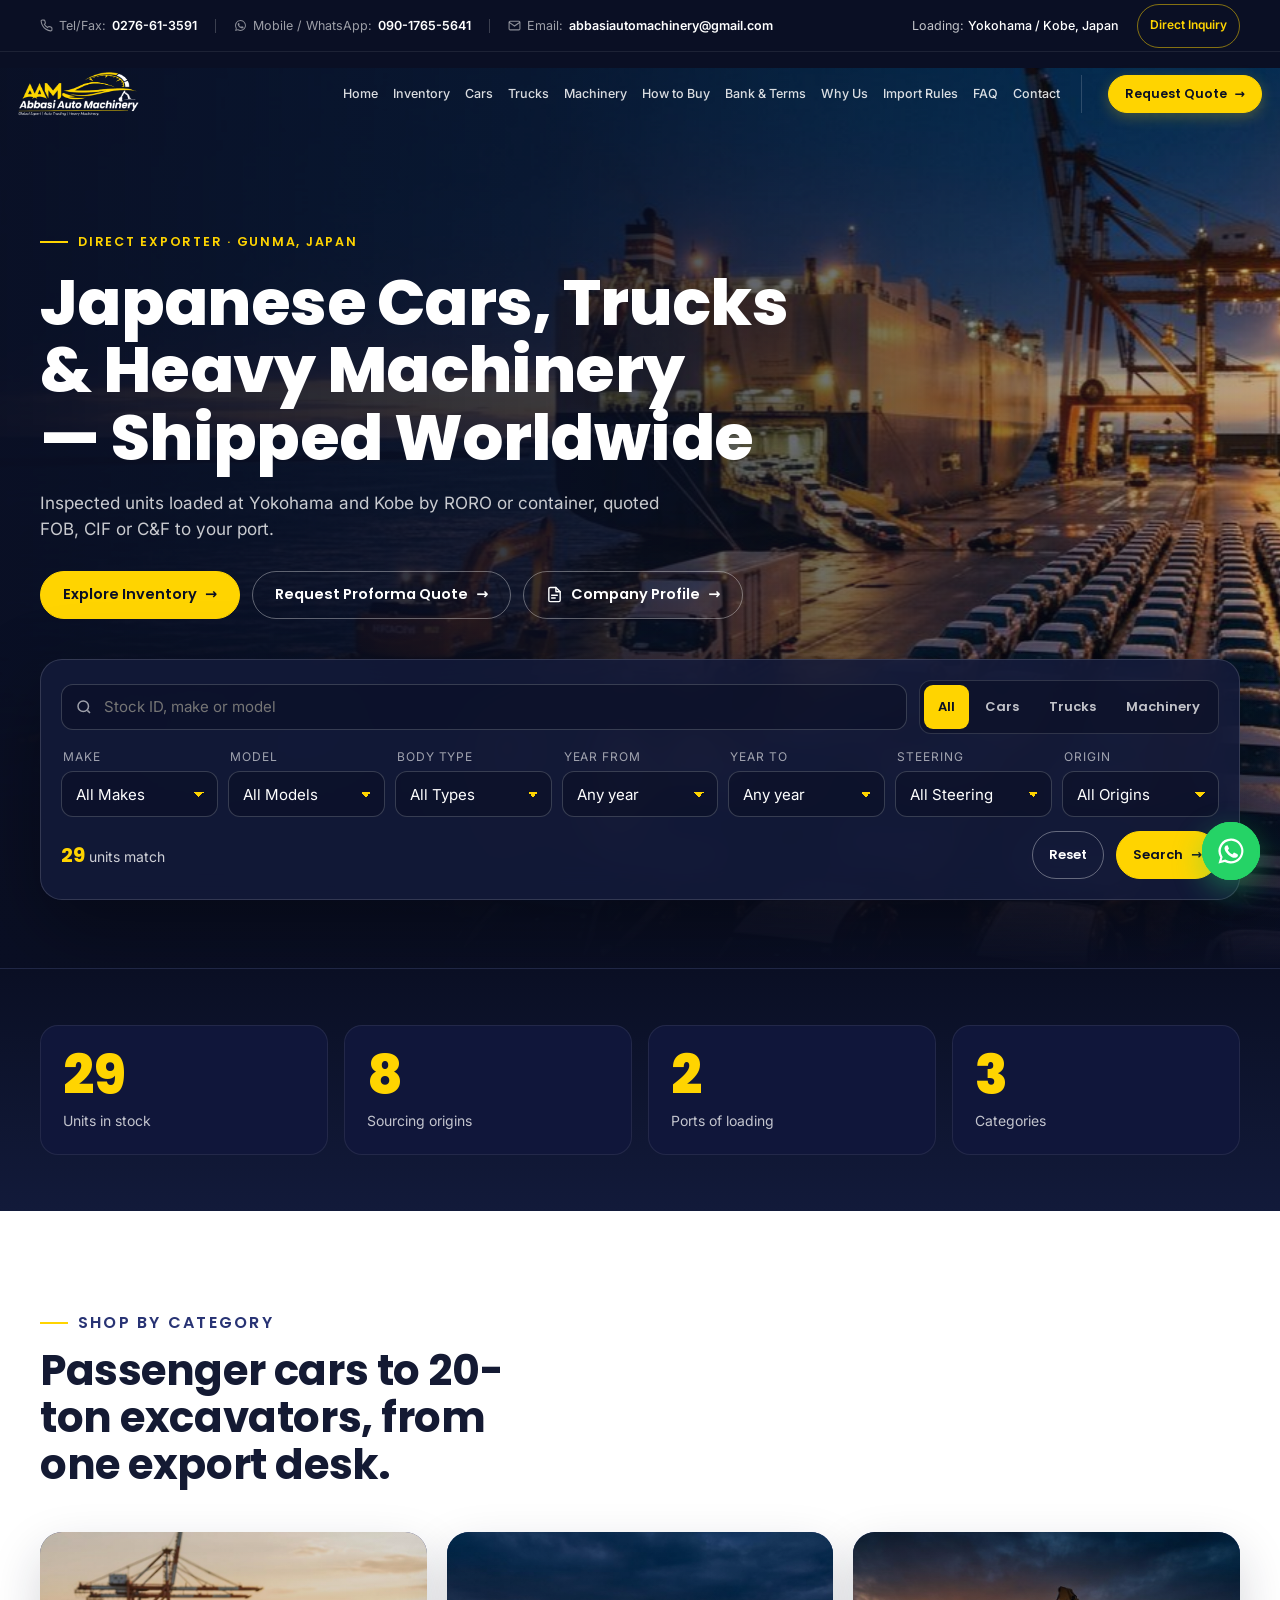
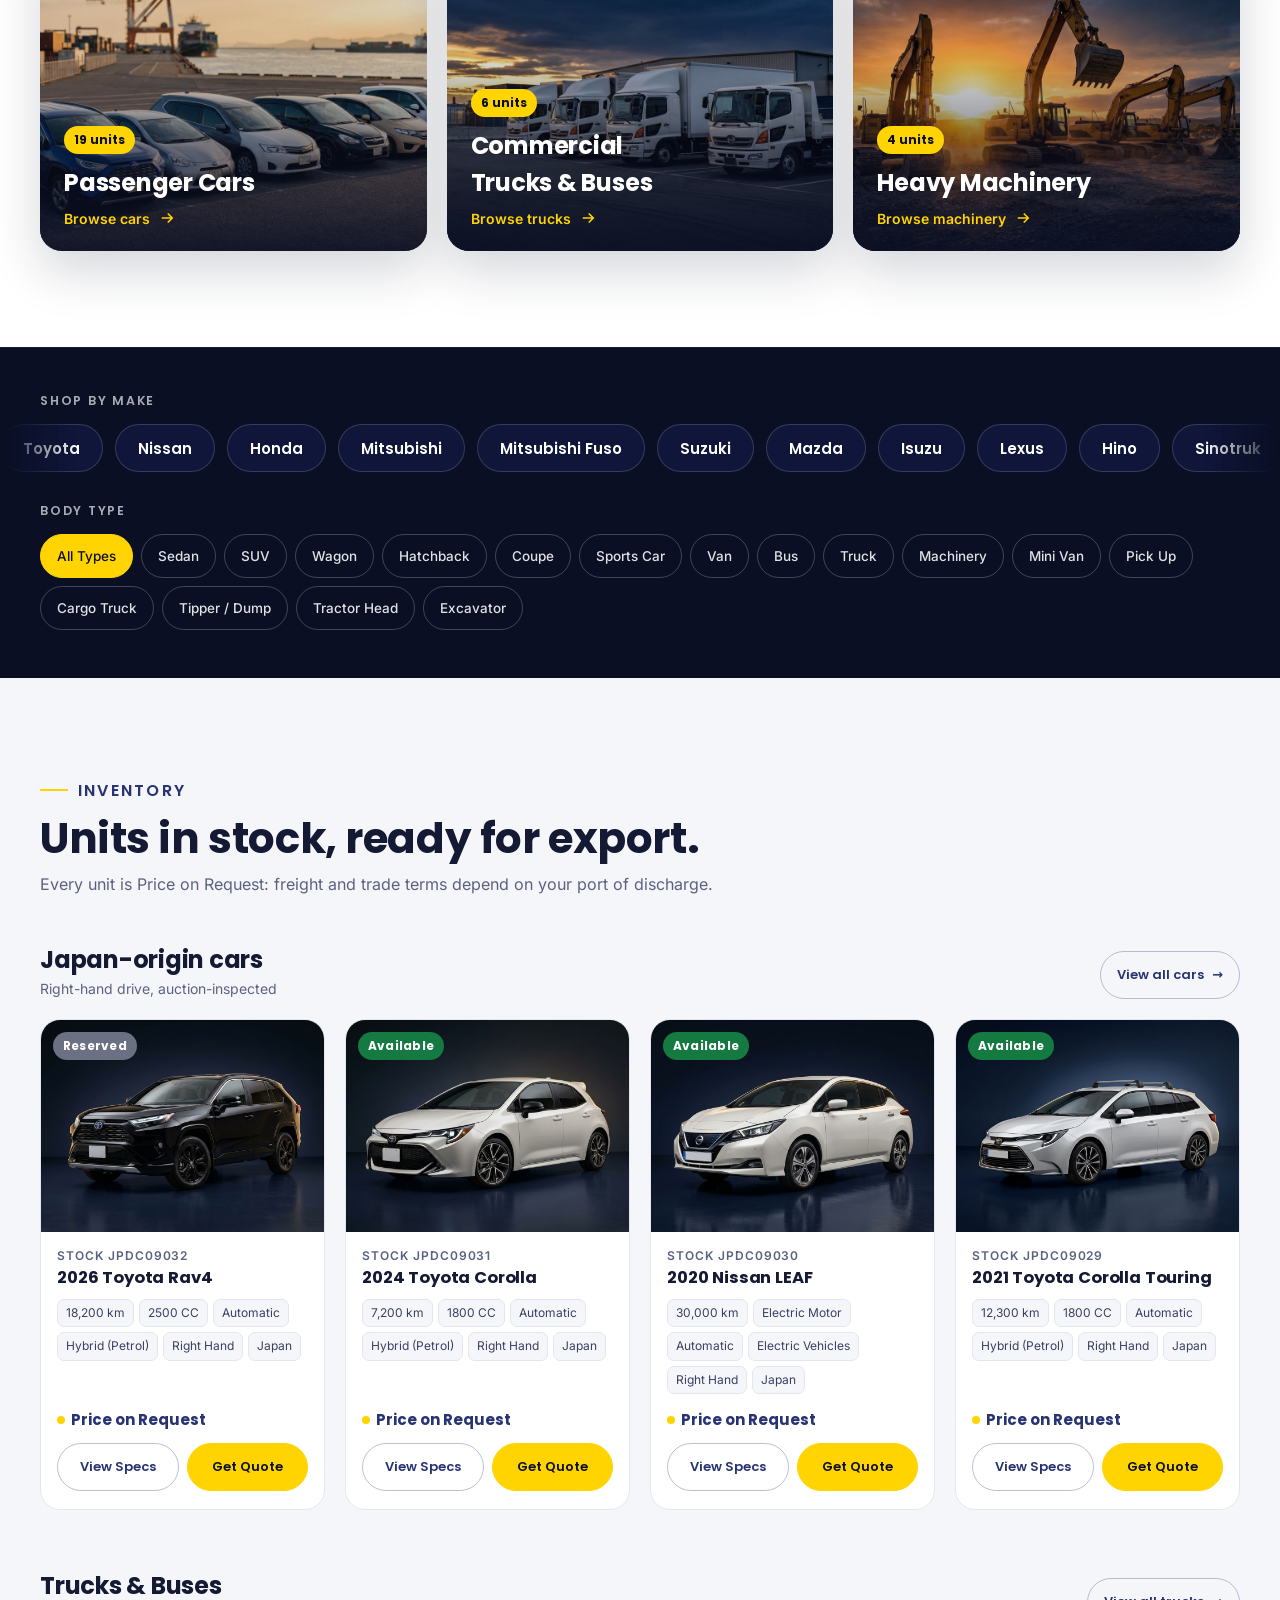
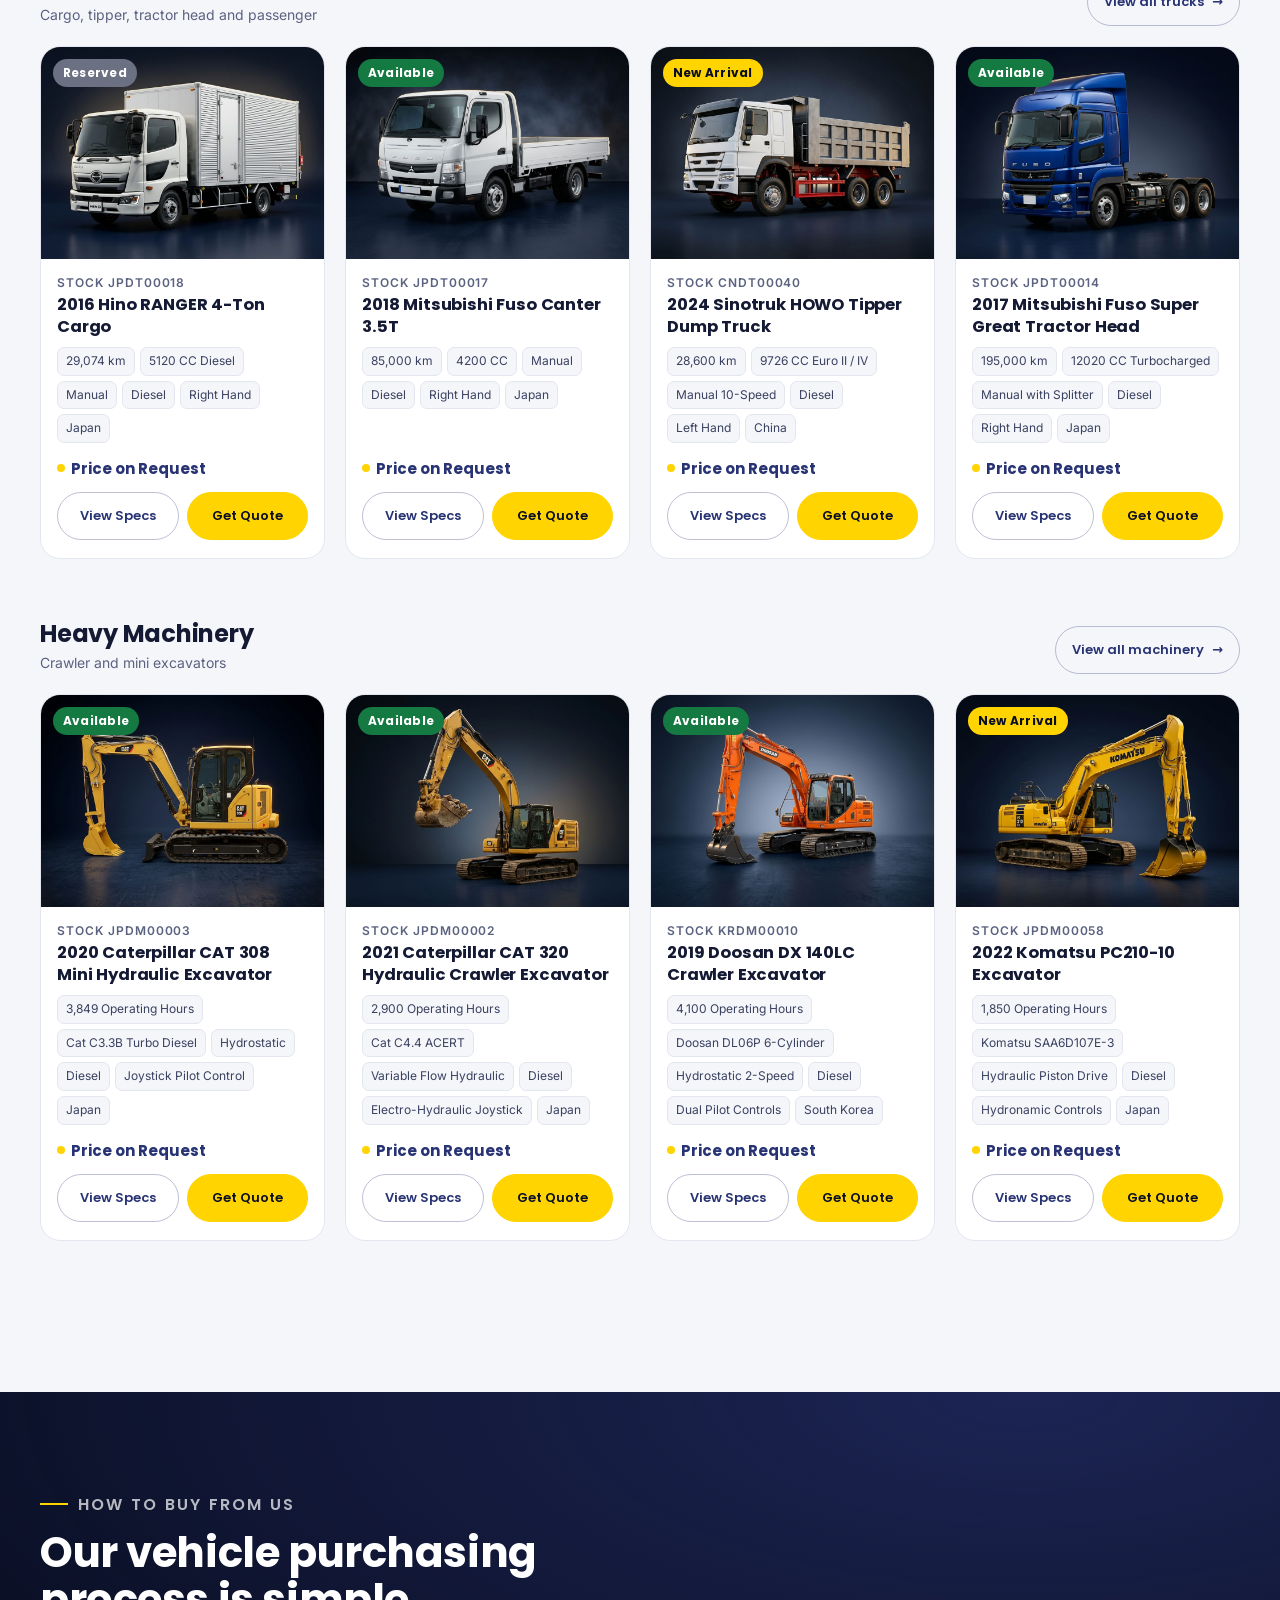
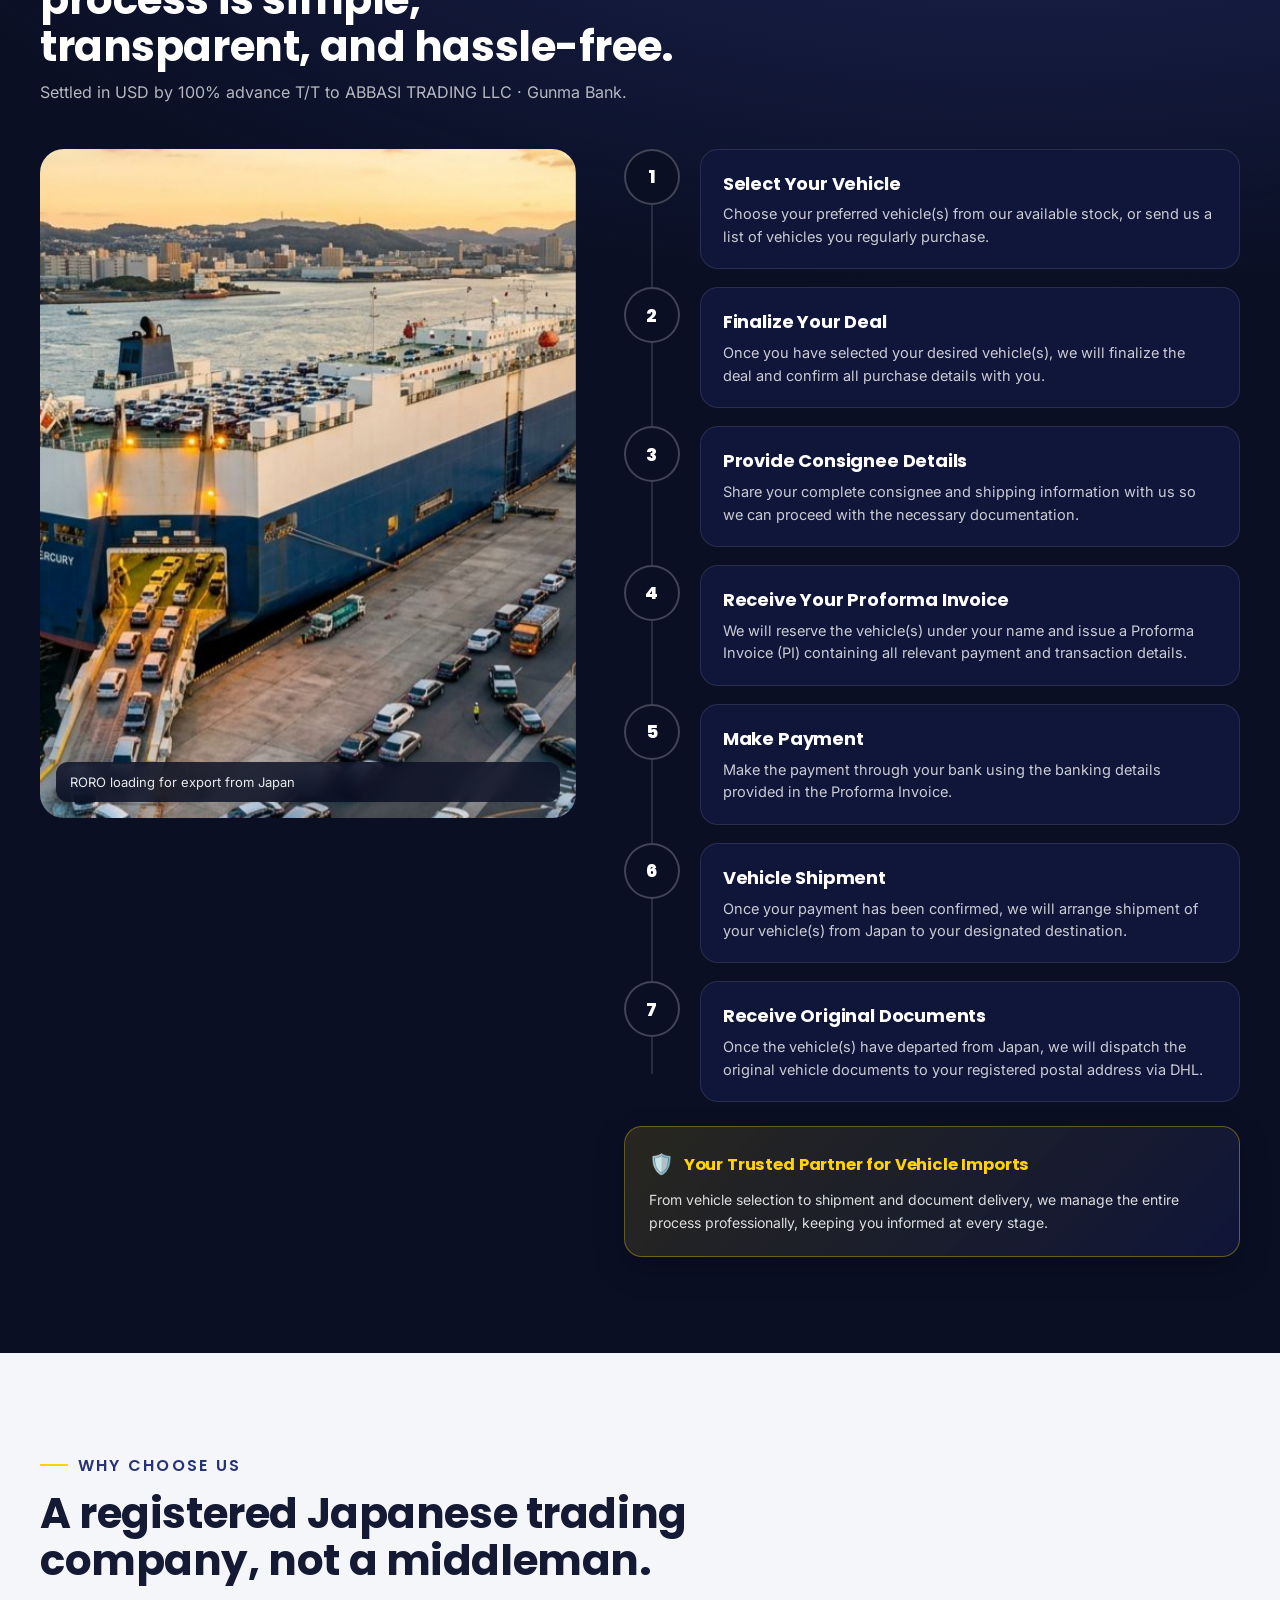
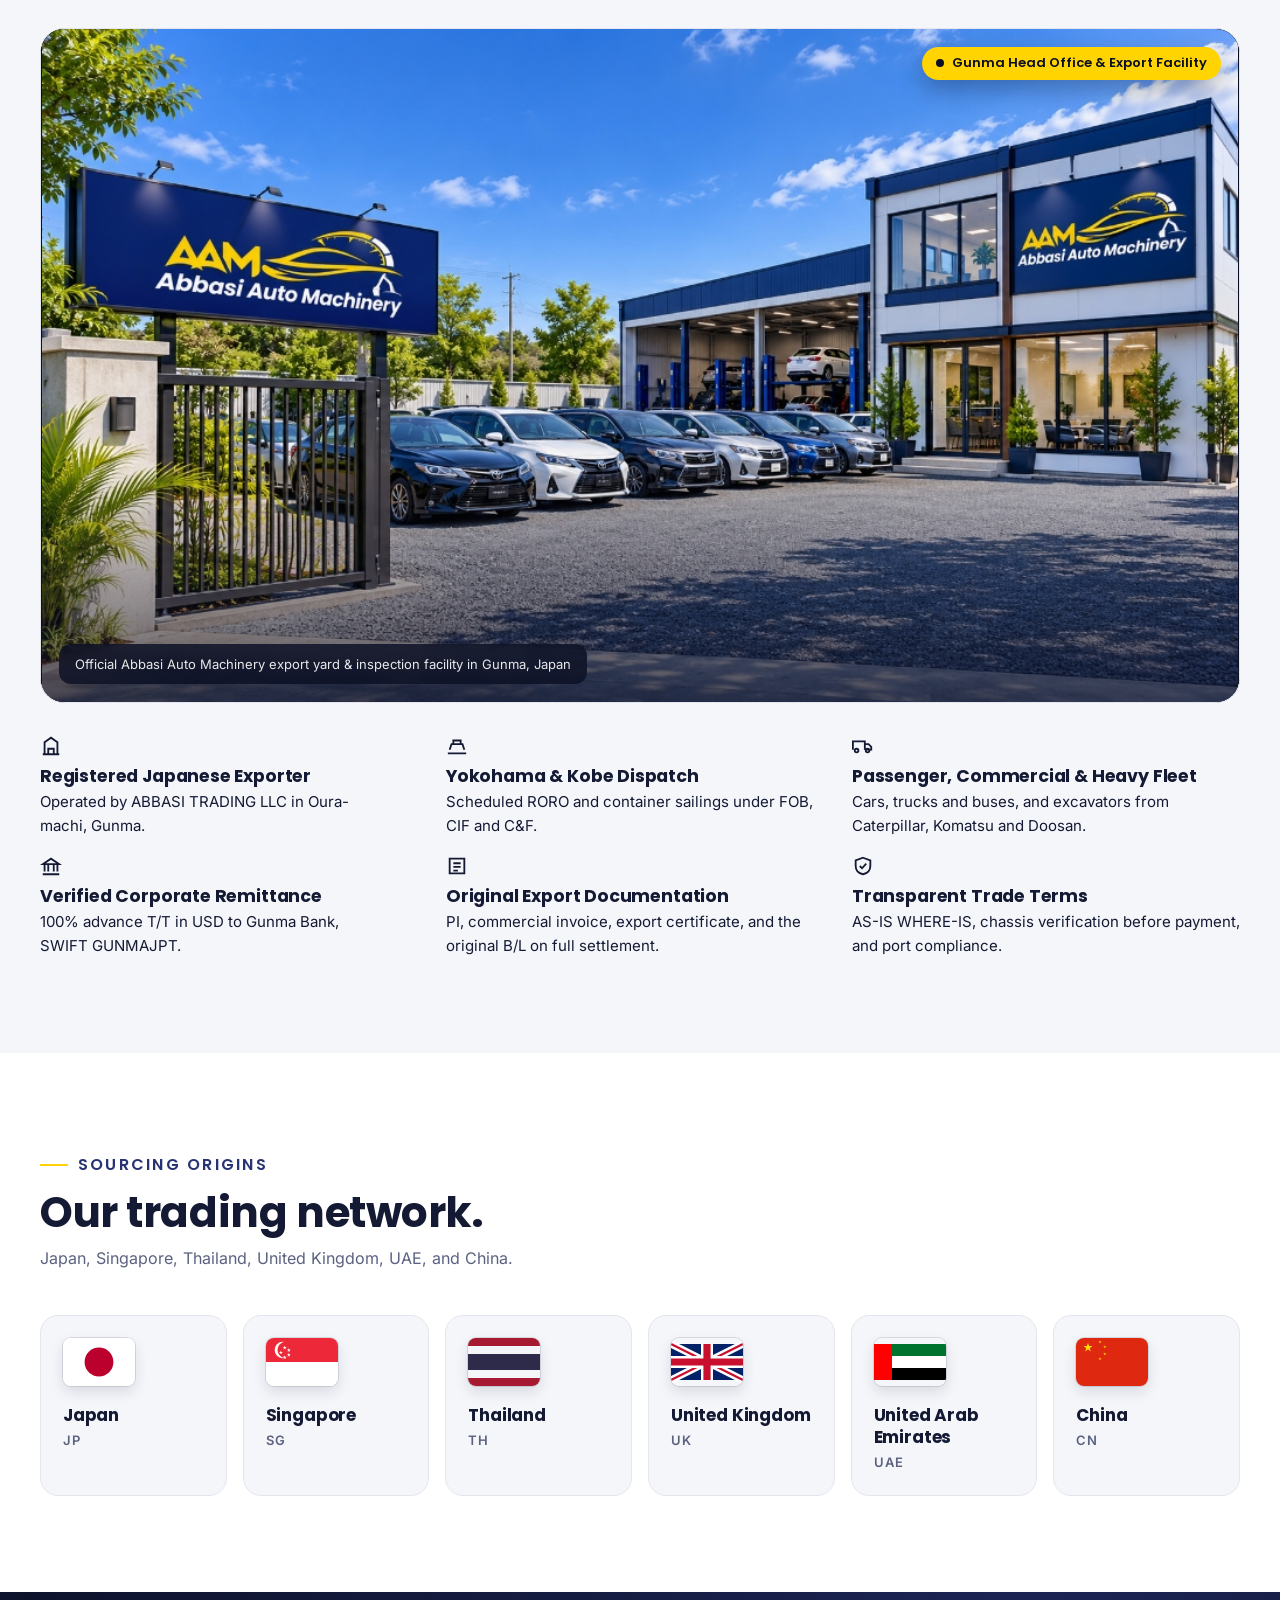
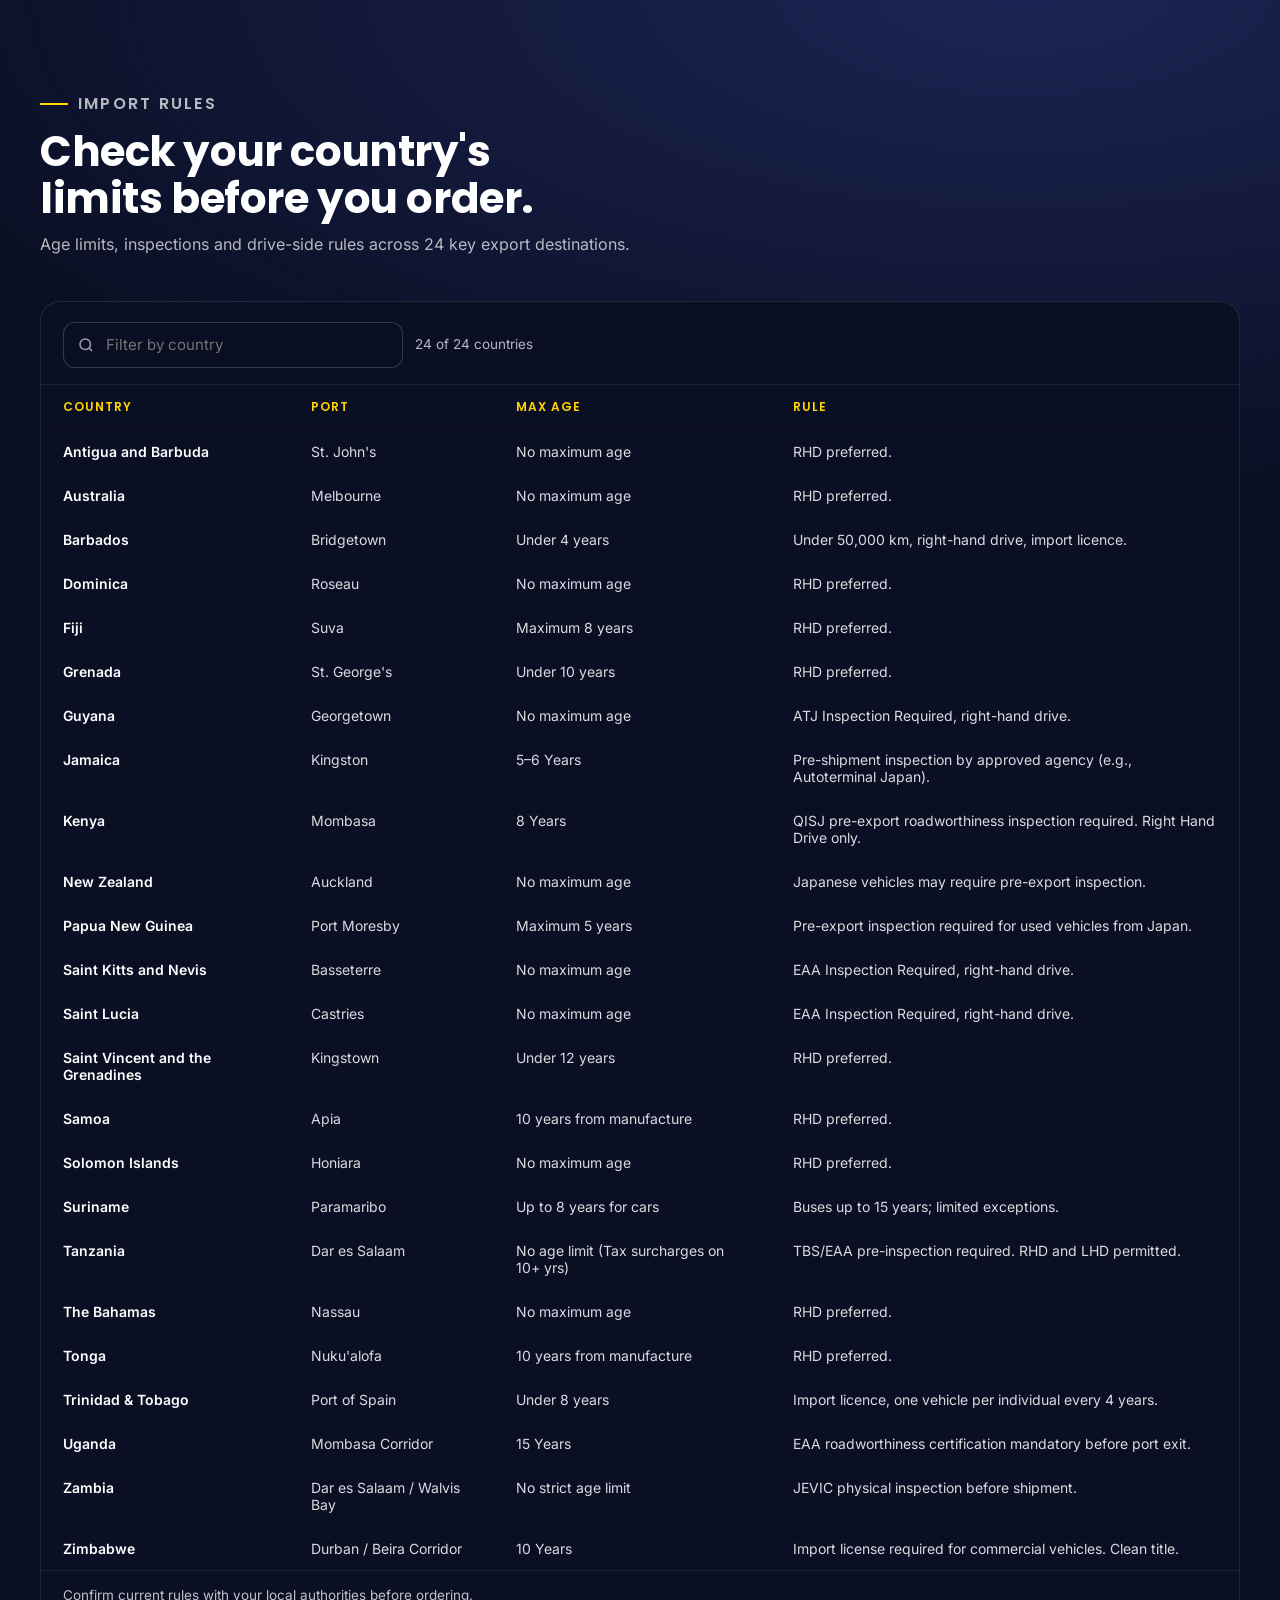
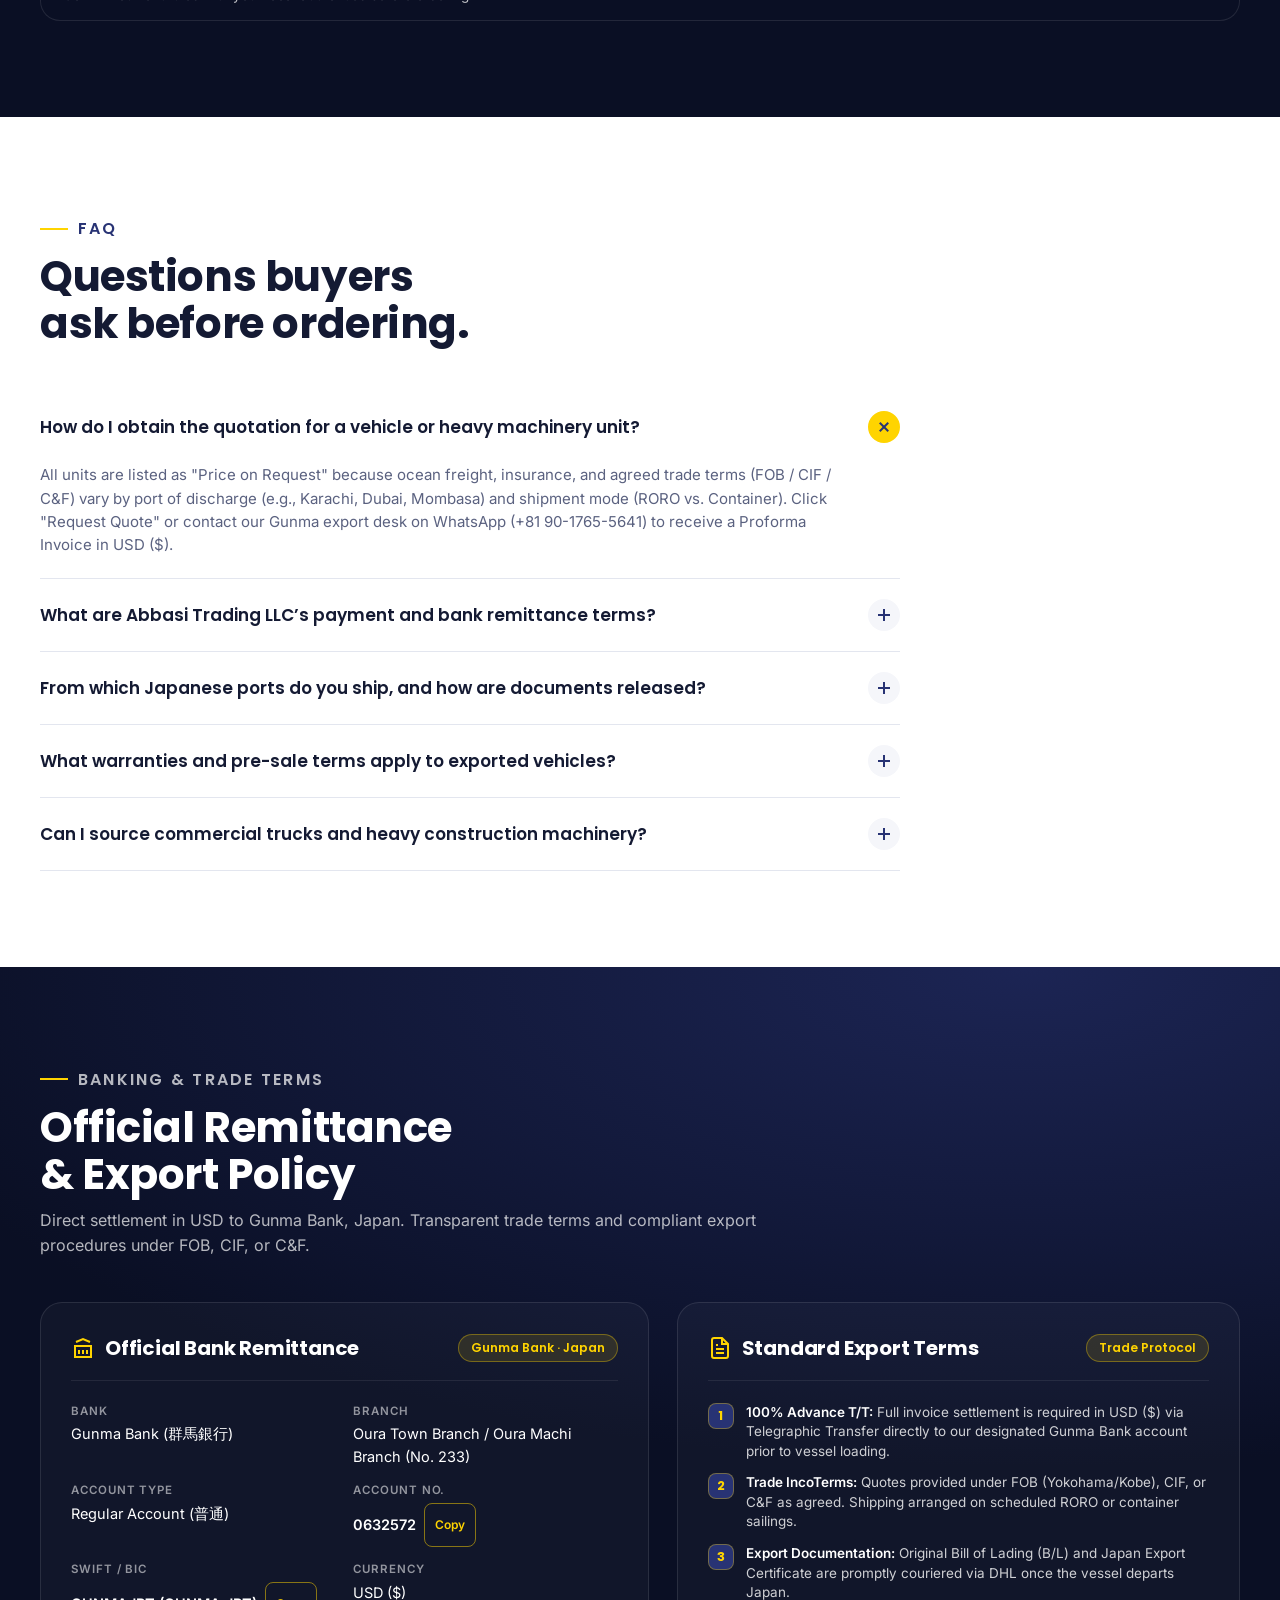
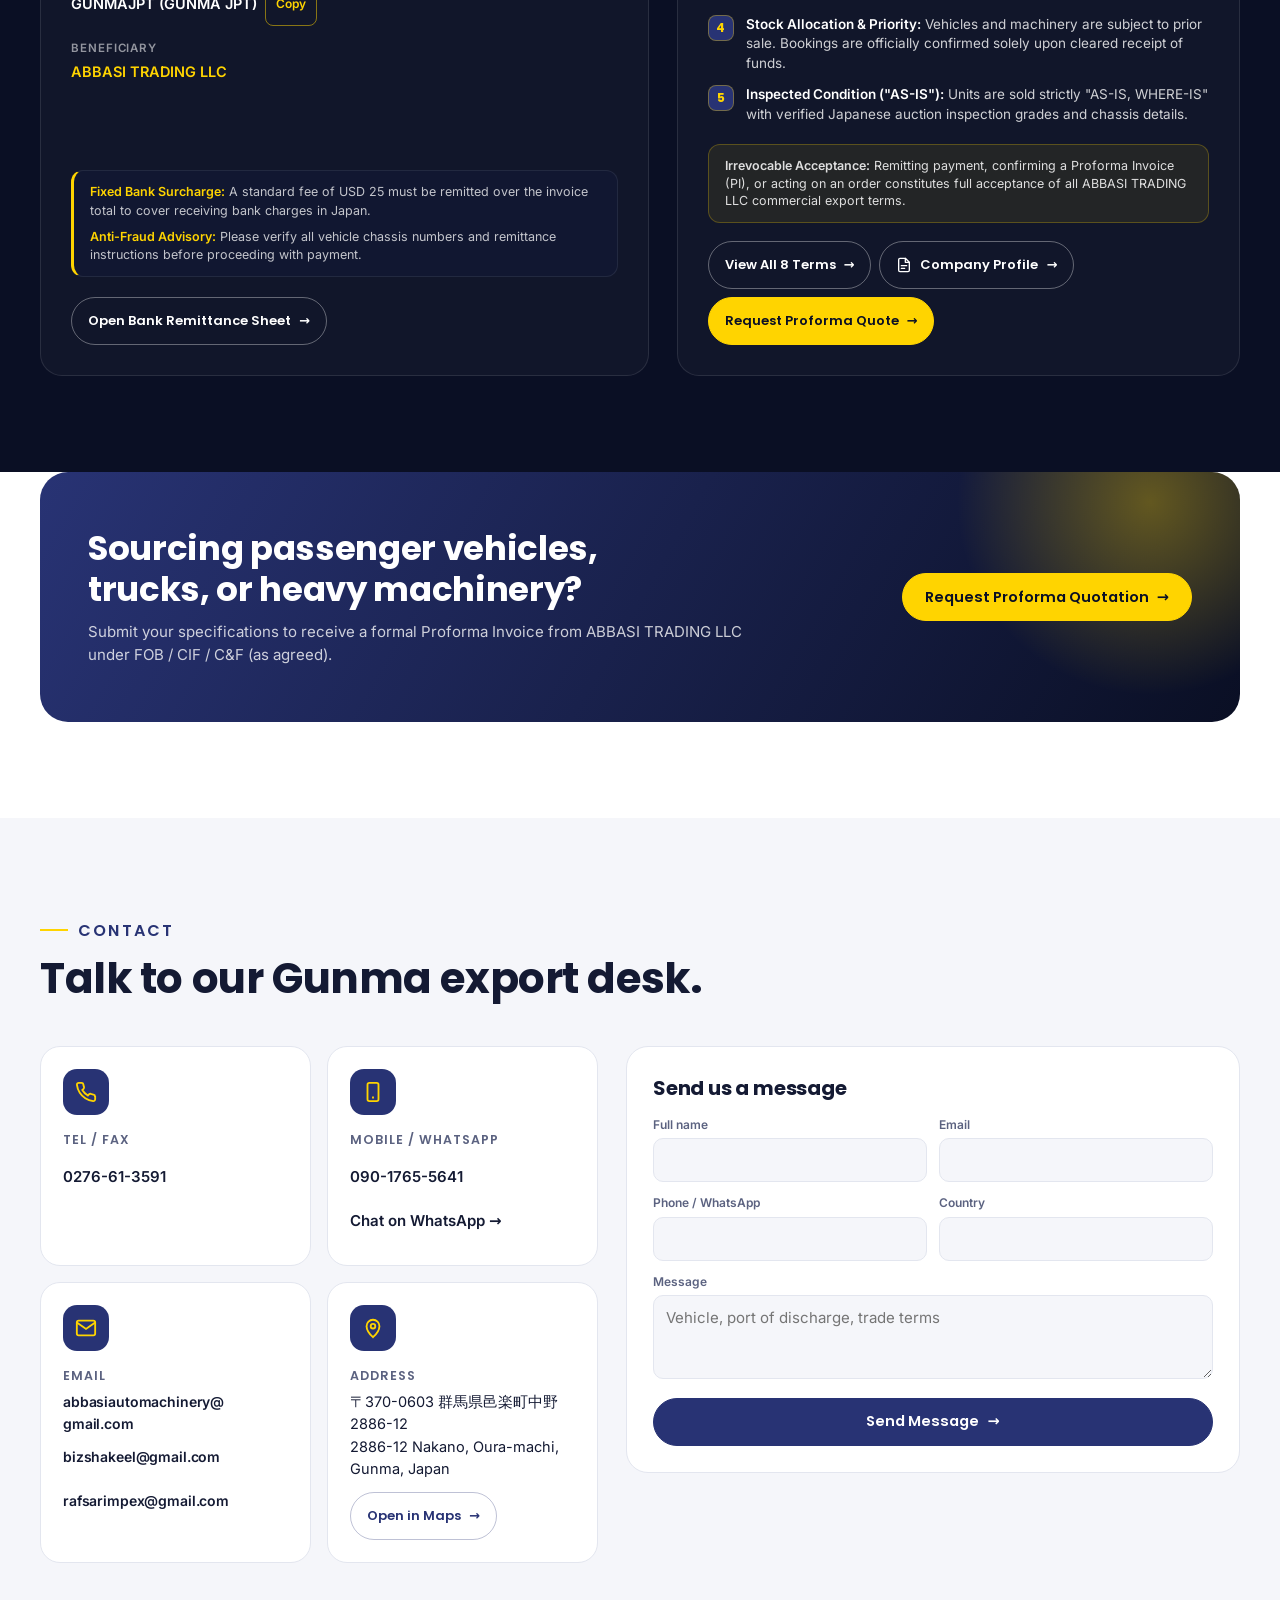
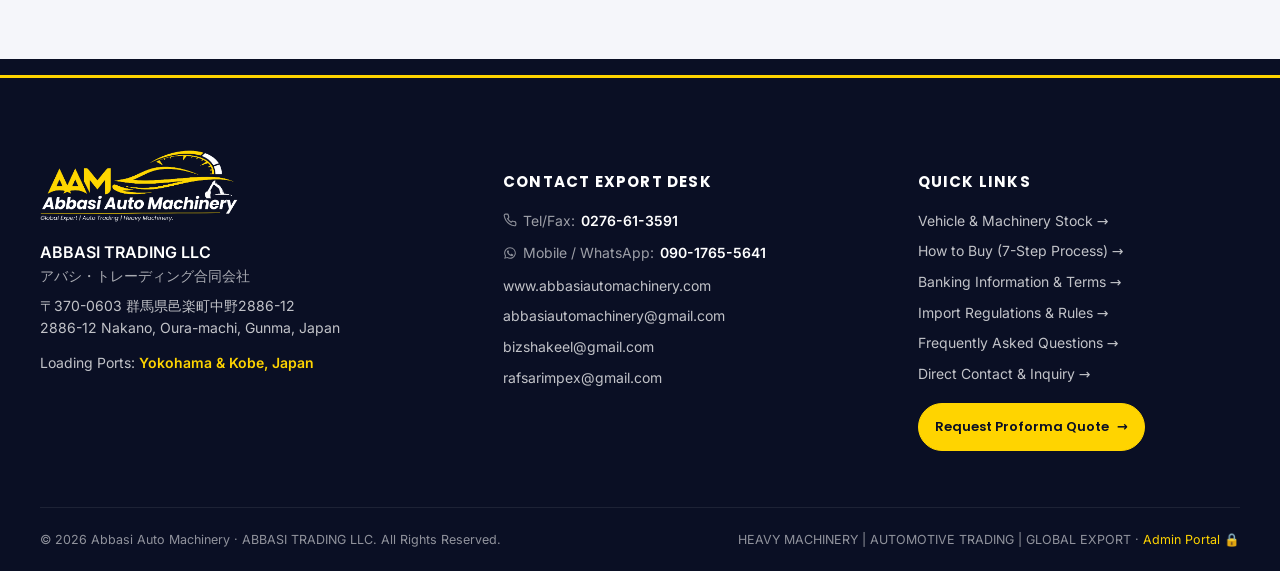
<file: index.html>
<!doctype html>
<html lang="en">
  <head>
    <meta charset="utf-8" />
    <meta name="viewport" content="width=device-width, initial-scale=1, viewport-fit=cover" />
    <title>Abbasi Auto Machinery · Japanese Cars, Trucks & Heavy Machinery Exporter</title>
    <meta name="description" content="ABBASI TRADING LLC, Gunma, Japan. Used cars, trucks and heavy machinery shipped worldwide from Yokohama and Kobe." />
    <link rel="stylesheet" href="fonts.css" />
    <link rel="stylesheet" href="hark.css" />
    <link rel="stylesheet" href="hark-hero.css" />
    <script>document.documentElement.classList.add("x-js");</script>
    <style>
      :root{--x-navy:#283374;--x-dark:#0A0F24;--x-dark2:#121a3a;--x-gold:#FFD400;--x-light:#F5F6FA;--x-ink:#141a33;--x-mut:#5b6280;--x-line:#e3e6ef;--x-ok:#1f9d55;--x-h:'Poppins',system-ui,sans-serif;--x-b:'Inter',system-ui,sans-serif;--x-ease:cubic-bezier(.2,.8,.2,1)}
      html{scroll-padding-top:84px;background:#0A0F24;overflow-x:hidden;overflow-x:clip;overflow-y:auto;overscroll-behavior:auto!important;overscroll-behavior-y:auto!important;touch-action:pan-y pinch-zoom!important;-webkit-text-size-adjust:100%}
      .page,.x-hero,.x-search{background-color:var(--x-dark)}
      .x-stats,.x-sec--navy,.x-cta__box,.x-step,.x-tbl{background-color:var(--x-dark)!important}
      .x-search{background-color:rgba(18,24,52,.72)}
      body{margin:0;background:var(--x-dark);color:#fff;font-family:var(--x-b);font-size:15px;line-height:1.55;overflow-x:hidden;overflow-x:clip;overflow-y:visible!important;overscroll-behavior:auto!important;overscroll-behavior-y:auto!important;touch-action:pan-y pinch-zoom!important;-webkit-font-smoothing:antialiased;-moz-osx-font-smoothing:grayscale}
      .page{max-width:none;padding:0;margin:0;overflow-x:clip}
      h1,h2,h3,h4{font-family:var(--x-h);font-weight:700;letter-spacing:-.01em}
      button,input,select,textarea{font:inherit;color:inherit}
      .x-wrap{max-width:1240px;margin:0 auto;padding:0 20px}
      .x-gold{color:var(--x-gold)}
      /* progress */
      .x-prog{position:fixed;top:0;left:0;height:3px;width:100%;background:var(--x-gold);transform-origin:0 50%;transform:scaleX(0);z-index:200;box-shadow:0 0 12px rgba(255,212,0,.6)}
      /* top bar */
      .x-top{height:40px;background:var(--x-dark);border-bottom:1px solid rgba(255,255,255,.08);font-size:12.5px;color:rgba(255,255,255,.75);position:relative;z-index:60}
      .x-top .x-wrap{display:flex;align-items:center;gap:18px;height:100%}
      .x-top a{text-decoration:none;color:inherit;white-space:nowrap}.x-top a:hover{color:var(--x-gold)}
      .x-top b{color:#fff;font-weight:500}
      .x-top__sp{flex:1}
.x-tel{display:inline-flex;align-items:center;gap:6px}
.x-tel__i{flex:none;opacity:.7}
.x-tel__l{color:rgba(255,255,255,.6)}
.x-tel b{color:#fff;font-weight:600}
.x-tel:hover b,.x-tel:hover .x-tel__l{color:var(--x-gold)}
.x-tel__div{width:1px;height:14px;background:rgba(255,255,255,.2);flex:none}
      .x-top__btn{background:none;border:1px solid rgba(255,212,0,.5);color:var(--x-gold);border-radius:99px;padding:4px 12px;font-size:12px;font-weight:600;cursor:pointer;min-height:28px}
      .x-top__btn:hover{background:var(--x-gold);color:var(--x-dark)}
      /* header */
      .x-hd{position:fixed;left:0;right:0;top:52px;z-index:50;transition:top .35s var(--x-ease),background .35s,box-shadow .35s,backdrop-filter .35s}
      .x-hd .x-wrap{display:flex;align-items:center;justify-content:space-between;gap:18px;height:84px;transition:height .35s;max-width:1380px}
      .x-hd.is-solid{top:0;background:rgba(20,28,72,.92);backdrop-filter:blur(14px) saturate(1.3);-webkit-backdrop-filter:blur(14px) saturate(1.3);box-shadow:0 8px 30px rgba(0,0,0,.3)}
      .x-hd.is-solid .x-wrap{height:68px}
      .x-logo{display:flex;align-items:center;min-height:52px;flex-shrink:0}
      .x-logo img{height:48px;width:auto;display:block;transition:height .35s}
      .x-hd.is-solid .x-logo img{height:42px}
      .x-nav{display:inline-flex;align-items:center;gap:2px;margin-left:auto;flex-shrink:0!important;padding-right:18px;border-right:1px solid rgba(255,255,255,.16)}
      .x-nav a,.x-nav button{background:none;border:0;cursor:pointer;text-decoration:none;font:500 13px var(--x-b);color:rgba(255,255,255,.85);padding:6px 9px;margin:0;border-radius:8px;position:relative;white-space:nowrap!important;display:inline-flex;align-items:center;justify-content:center;height:38px;line-height:1;transition:color .25s,background .25s;box-sizing:border-box}
      .x-nav a::after,.x-nav button::after{content:"";position:absolute;left:8px;right:8px;bottom:3px;height:2.5px;border-radius:2px;background:var(--x-gold);transform:scaleX(0);transform-origin:center;transition:transform .25s var(--x-ease)}
      .x-nav a:hover,.x-nav button:hover,.x-nav a:focus-visible,.x-nav button:focus-visible,.x-nav a.is-on,.x-nav button.is-on{color:#fff}
      .x-nav a:hover::after,.x-nav button:hover::after,.x-nav a:focus-visible::after,.x-nav button:focus-visible::after,.x-nav a.is-on::after,.x-nav button.is-on::after{transform:scaleX(1)}
      .x-hd .x-rq{flex-shrink:0!important;white-space:nowrap;margin-left:20px!important;height:38px!important;min-height:38px!important;max-height:38px!important;line-height:38px!important;display:inline-flex!important;align-items:center!important;justify-content:center!important;padding:0 20px!important;font-size:13px!important;font-weight:600!important;border-radius:999px!important;box-shadow:0 4px 14px rgba(255,212,0,.25);transition:background .25s,box-shadow .25s,transform .25s;position:relative}
      .x-hd .x-rq::before{display:none!important}
      .x-hd .x-rq:hover{background:#ffe033!important;color:var(--x-dark)!important;box-shadow:0 6px 20px rgba(255,212,0,.45)!important;transform:none!important}
      .x-burger{display:none;margin-left:auto;width:44px;height:44px;border:1px solid rgba(255,255,255,.2);background:rgba(255,255,255,.04);border-radius:10px;cursor:pointer;position:relative}
      .x-burger span{position:absolute;left:12px;right:12px;height:2px;background:#fff;transition:transform .3s,opacity .3s}
      .x-burger span:nth-child(1){top:15px}.x-burger span:nth-child(2){top:21px}.x-burger span:nth-child(3){top:27px}
      .x-menu-open .x-burger span:nth-child(1){transform:translateY(6px) rotate(45deg)}
      .x-menu-open .x-burger span:nth-child(2){opacity:0}
      .x-menu-open .x-burger span:nth-child(3){transform:translateY(-6px) rotate(-45deg)}
      .x-mnav{position:fixed;inset:0;z-index:45;background:rgba(10,15,36,.98);backdrop-filter:blur(16px);-webkit-backdrop-filter:blur(16px);padding:100px 24px 36px;display:flex;flex-direction:column;gap:2px;clip-path:circle(0 at calc(100% - 42px) 60px);transition:clip-path .55s var(--x-ease);visibility:hidden;overflow:auto}
      .x-menu-open .x-mnav{clip-path:circle(150% at calc(100% - 42px) 60px);visibility:visible}
      .x-mnav a,.x-mnav button{font:600 20px var(--x-h);color:#fff;text-decoration:none;background:none;border:0;text-align:left;padding:11px 0;border-bottom:1px solid rgba(255,255,255,.07);cursor:pointer;opacity:0;transform:translateX(30px);transition:opacity .4s,transform .4s var(--x-ease)}
      .x-menu-open .x-mnav a,.x-menu-open .x-mnav button{opacity:1;transform:none;transition-delay:calc(.1s + var(--i)*35ms)}
      .x-mnav .x-btn{margin-top:18px;margin-bottom:24px;justify-content:center;font-size:15px;min-height:48px;border-bottom:0}
      .x-mnav .x-btn--gold{background:var(--x-gold)!important;color:var(--x-dark)!important;border:1.5px solid var(--x-gold)!important;border-radius:999px!important}
      /* buttons */
      .x-btn{--bg:transparent;--fg:#fff;--sw:var(--x-gold);--sfg:var(--x-dark);position:relative;isolation:isolate;overflow:hidden;display:inline-flex;align-items:center;gap:8px;min-height:46px;padding:0 22px;border-radius:999px;border:1.5px solid rgba(255,255,255,.35);background:var(--bg);color:var(--fg);font:600 14.5px var(--x-h);text-decoration:none;cursor:pointer;transition:color .35s,border-color .35s,box-shadow .35s;white-space:nowrap}
      .x-btn::before{content:"";position:absolute;inset:0;z-index:-1;background:var(--sw);transform:translateX(-101%);transition:transform .45s var(--x-ease)}
      .x-btn:hover{color:var(--sfg);border-color:var(--sw)}.x-btn:hover::before{transform:none}
      .x-btn .x-arr{transition:transform .3s var(--x-ease)}.x-btn:hover .x-arr{transform:translateX(5px)}
      .x-btn--gold{--bg:var(--x-gold);--fg:var(--x-dark);--sw:#fff;border-color:var(--x-gold)}
      .x-btn--gold:hover{box-shadow:0 10px 30px rgba(255,212,0,.35)}
      .x-btn--navy{--bg:var(--x-navy);border-color:var(--x-navy)}
      .x-btn--line{--fg:var(--x-navy);border-color:rgba(40,51,116,.3)}
      .x-btn--wa{--bg:#25D366;--fg:#06301a;border-color:#25D366;--sw:#fff}
      .x-btn--sm{min-height:40px;padding:0 16px;font-size:13px}
      .x-btn--block{width:100%;justify-content:center}
      .x-ripple{position:absolute;border-radius:50%;background:rgba(255,255,255,.55);transform:scale(0);animation:x-rip .65s ease-out forwards;pointer-events:none;z-index:1}
      @keyframes x-rip{to{transform:scale(4);opacity:0}}
      /* hero */
      .x-hero{position:relative;min-height:100vh;padding:150px 0 60px;overflow:hidden;display:flex;align-items:center}
      .x-hero__bg{position:absolute;inset:-6% 0 0;will-change:transform}
      .x-hero__bg img{width:100%;height:100%;object-fit:cover;object-position:70% center;animation:x-zoom 22s ease-out forwards}
      @keyframes x-zoom{from{transform:scale(1.18)}to{transform:scale(1.02)}}
      .x-hero::after{content:"";position:absolute;inset:0;background:linear-gradient(90deg,rgba(10,15,36,.96) 0%,rgba(10,15,36,.8) 42%,rgba(10,15,36,.25) 100%),linear-gradient(0deg,var(--x-dark) 0%,transparent 35%)}
      .x-hero .x-wrap{position:relative;z-index:2;width:100%}
      .x-eyebrow{display:inline-flex;align-items:center;gap:10px;font:600 12.5px var(--x-h);letter-spacing:.14em;text-transform:uppercase;color:var(--x-gold)}
      .x-eyebrow::before{content:"";width:28px;height:2px;background:var(--x-gold)}
      .x-hero h1{font-size:clamp(34px,5.4vw,64px);line-height:1.06;font-weight:800;max-width:820px;margin:18px 0 18px}
      .x-hero h1 .x-w{display:inline-block}
      .x-js .x-hero h1 .x-w{opacity:0;transform:translateY(.55em) rotate(2deg);animation:x-word .8s var(--x-ease) forwards;animation-delay:calc(.9s + var(--i)*75ms)}
      @keyframes x-word{to{opacity:1;transform:none}}
      .x-hero__sub{max-width:620px;color:rgba(255,255,255,.78);font-size:17px}
      .x-hero__btns{display:flex;flex-wrap:wrap;gap:12px;margin:28px 0 40px}
      /* search panel */
      .x-search{background:rgba(255,255,255,.07);border:1px solid rgba(255,255,255,.14);backdrop-filter:blur(18px) saturate(1.2);-webkit-backdrop-filter:blur(18px) saturate(1.2);border-radius:22px;padding:20px;box-shadow:0 30px 80px rgba(0,0,0,.35)}
      .x-search__top{display:flex;gap:12px;flex-wrap:wrap;align-items:center;margin-bottom:14px}
      .x-kw{flex:1 1 280px;position:relative}
      .x-kw svg{position:absolute;left:14px;top:50%;transform:translateY(-50%);opacity:.6}
      .x-field{width:100%;min-height:46px;border-radius:12px;border:1px solid rgba(255,255,255,.18);background:rgba(10,15,36,.55);padding:0 14px;outline:none;transition:border-color .25s,box-shadow .25s}
      .x-kw .x-field{padding-left:42px}
      .x-field:focus{border-color:var(--x-gold);box-shadow:0 0 0 3px rgba(255,212,0,.18)}
      select.x-field{appearance:none;background-image:linear-gradient(45deg,transparent 50%,#FFD400 50%),linear-gradient(135deg,#FFD400 50%,transparent 50%);background-position:calc(100% - 18px) 50%,calc(100% - 13px) 50%;background-size:5px 5px;background-repeat:no-repeat;padding-right:32px;cursor:pointer}
      select.x-field option{background:var(--x-dark);color:#fff}
      .x-tabs{display:flex;background:rgba(10,15,36,.55);border:1px solid rgba(255,255,255,.14);border-radius:12px;padding:4px;gap:2px;flex-wrap:wrap}
      .x-tabs button{border:0;background:none;padding:0 14px;min-height:38px;border-radius:9px;cursor:pointer;font:600 13px var(--x-h);color:rgba(255,255,255,.75);transition:background .25s,color .25s}
      .x-tabs button[aria-pressed=true]{background:var(--x-gold);color:var(--x-dark)}
      .x-search__grid{display:grid;grid-template-columns:repeat(7,1fr);gap:10px}
      .x-search__grid label{display:block;font-size:11.5px;text-transform:uppercase;letter-spacing:.08em;color:rgba(255,255,255,.6);margin:0 0 5px 2px}
      .x-search__foot{display:flex;align-items:center;gap:12px;margin-top:14px;flex-wrap:wrap}
      .x-search__count{margin-right:auto;font-size:14px;color:rgba(255,255,255,.8)}
      .x-search__count b{font:700 20px var(--x-h);color:var(--x-gold)}
      /* sections */
      .x-sec{padding:96px 0;position:relative}
      .x-sec--light{background:var(--x-light);color:var(--x-ink)}
      .x-sec--white{background:#fff;color:var(--x-ink)}
      .x-sec--navy{background:radial-gradient(1200px 500px at 80% 0%,rgba(40,51,116,.6),transparent),var(--x-dark)}
      .x-head{max-width:720px;margin-bottom:44px}
      .x-head h2{font-size:clamp(28px,3.6vw,42px);line-height:1.12;margin:12px 0 10px}
      .x-head p{color:var(--x-mut);font-size:16px}
      .x-sec--navy .x-head p{color:rgba(255,255,255,.7)}
      .x-sec--light .x-eyebrow,.x-sec--white .x-eyebrow{color:var(--x-navy)}
      .x-sec--light .x-eyebrow::before,.x-sec--white .x-eyebrow::before{background:var(--x-gold)}
      .x-js .x-rv{opacity:0;transform:translateY(28px);transition:opacity .8s var(--x-ease),transform .8s var(--x-ease);transition-delay:calc(var(--d,0)*90ms)}
      .x-js .x-rv.in{opacity:1;transform:none}
      /* stats */
      .x-stats{padding:56px 0;background:linear-gradient(180deg,var(--x-dark),var(--x-dark2));border-top:1px solid rgba(255,255,255,.06)}
      .x-stats .x-wrap{display:grid;grid-template-columns:repeat(4,1fr);gap:16px}
      .x-stat{padding:22px;border-radius:18px;border:1px solid rgba(255,255,255,.08);background:rgba(255,255,255,.03)}
      .x-stat b{display:block;font:800 clamp(38px,4.4vw,54px)/1 var(--x-h);color:var(--x-gold)}
      .x-stat span{display:block;margin-top:8px;color:rgba(255,255,255,.75);font-size:14px}
      /* categories */
      .x-cats{display:grid;grid-template-columns:repeat(3,1fr);gap:20px}
      .x-cat{position:relative;border-radius:22px;overflow:hidden;aspect-ratio:4/3.3;cursor:pointer;border:0;padding:0;text-align:left;background:var(--x-navy);color:#fff;box-shadow:0 20px 50px rgba(20,26,51,.18)}
      .x-cat img{position:absolute;inset:0;width:100%;height:100%;object-fit:cover;transition:transform 1s var(--x-ease)}
      .x-cat::after{content:"";position:absolute;inset:0;background:linear-gradient(0deg,rgba(10,15,36,.92) 0%,rgba(10,15,36,.15) 60%)}
      .x-cat:hover img{transform:scale(1.08)}
      .x-cat__txt{position:absolute;left:24px;right:24px;bottom:22px;z-index:2}
      .x-cat__txt span{display:inline-block;background:var(--x-gold);color:var(--x-dark);font:700 12px var(--x-h);padding:5px 10px;border-radius:99px}
      .x-cat__txt h3{font-size:24px;margin:10px 0 6px}
      .x-cat__txt p{display:flex;align-items:center;gap:8px;font-weight:600;color:var(--x-gold);font-size:14px}
      .x-cat__txt p svg{transition:transform .3s}.x-cat:hover .x-cat__txt p svg{transform:translateX(6px)}
      /* inventory */
      .x-row{margin-bottom:56px}
      .x-row__hd{display:flex;align-items:end;justify-content:space-between;gap:12px;margin-bottom:20px;flex-wrap:wrap}
      .x-row__hd h3{font-size:24px;color:var(--x-ink)}
      .x-row__hd p{color:var(--x-mut);font-size:14px}
      .x-grid{display:grid;grid-template-columns:repeat(4,1fr);gap:20px}
      .x-card{background:#fff;border-radius:20px;overflow:hidden;border:1px solid var(--x-line);display:flex;flex-direction:column;transition:box-shadow .4s,transform .25s ease-out,border-color .4s;transform-style:preserve-3d;will-change:transform}
      .x-card:hover{border-color:rgba(255,212,0,.9);box-shadow:0 0 0 1px rgba(255,212,0,.6),0 22px 50px rgba(255,212,0,.22),0 12px 30px rgba(20,26,51,.15)}
      .x-card.x-new-in{animation:x-cardin .7s var(--x-ease) backwards;animation-delay:calc(var(--d,0)*70ms)}
      @keyframes x-cardin{from{opacity:0;transform:translateY(26px)}}
      .x-card__media{position:relative;aspect-ratio:4/3;background:var(--x-navy);overflow:hidden;cursor:pointer}
      .x-card__media img{width:100%;height:100%;object-fit:cover;background:var(--x-navy);transition:transform .9s var(--x-ease)}
      .x-card:hover .x-card__media img{transform:scale(1.09)}
      .x-badge{position:absolute;top:12px;left:12px;font:700 11.5px var(--x-h);padding:5px 10px;border-radius:99px;letter-spacing:.02em;background:var(--x-ok);color:#fff}
      .x-badge--new{background:var(--x-gold);color:var(--x-dark)}
      .x-badge--res{background:#6b7083;color:#fff}
      .x-card__body{padding:16px 16px 18px;display:flex;flex-direction:column;flex:1}
      .x-card__id{font:600 11.5px var(--x-b);letter-spacing:.08em;color:var(--x-mut);text-transform:uppercase}
      .x-card h4{font-size:16.5px;line-height:1.3;color:var(--x-ink);margin:4px 0 10px}
      .x-chips{display:flex;flex-wrap:wrap;gap:5px;list-style:none;margin:0 0 14px;padding:0}
      .x-chips li{font-size:12px;background:var(--x-light);color:#3a4160;padding:4px 8px;border-radius:7px;border:1px solid var(--x-line)}
      .x-price{margin-top:auto;font:700 15px var(--x-h);color:var(--x-navy);display:flex;align-items:center;gap:6px;margin-bottom:12px}
      .x-price::before{content:"";width:8px;height:8px;border-radius:50%;background:var(--x-gold)}
      .x-card__btns{display:grid;grid-template-columns:1fr 1fr;gap:8px}
      .x-card__btns .x-btn{padding:0 10px;justify-content:center}
      .x-bar{display:flex;align-items:center;gap:12px;flex-wrap:wrap;margin-bottom:22px;padding:14px 16px;background:#fff;border:1px solid var(--x-line);border-radius:16px}
      .x-bar__count{font:700 16px var(--x-h);color:var(--x-ink)}
      .x-fchips{display:flex;gap:6px;flex-wrap:wrap;flex:1}
      .x-fchip{display:inline-flex;align-items:center;gap:6px;background:var(--x-navy);color:#fff;border:0;border-radius:99px;padding:0 6px 0 12px;min-height:32px;font-size:12.5px;cursor:pointer}
      .x-fchip i{font-style:normal;width:20px;height:20px;border-radius:50%;background:rgba(255,255,255,.18);display:grid;place-items:center}
      .x-fchip:hover i{background:var(--x-gold);color:var(--x-dark)}
      .x-clear{background:none;border:0;color:var(--x-navy);font-weight:600;text-decoration:underline;cursor:pointer;min-height:36px}
      .x-sort{min-height:40px;border-radius:10px;border:1px solid var(--x-line);padding:0 12px;background:#fff;color:var(--x-ink)}
      .x-empty{text-align:center;padding:60px 20px;background:#fff;border:1px dashed #c8cde0;border-radius:20px}
      .x-empty h3{font-size:22px;color:var(--x-ink);margin-bottom:8px}.x-empty p{color:var(--x-mut);margin-bottom:20px}
      [hidden]{display:none!important}
      /* how to buy */
      .x-how{display:grid;grid-template-columns:1fr 1.15fr;gap:48px;align-items:start}
      .x-px{position:sticky;top:96px;margin:0;border-radius:24px;overflow:hidden;aspect-ratio:4/5;background:var(--x-navy)}
      .x-px img{position:absolute;left:0;top:-12%;width:100%;height:124%;object-fit:cover;will-change:transform}
      .x-px figcaption,.x-wipe figcaption{position:absolute;left:16px;right:16px;bottom:16px;background:rgba(10,15,36,.82);backdrop-filter:blur(8px);-webkit-backdrop-filter:blur(8px);padding:10px 14px;border-radius:12px;font-size:13px;color:rgba(255,255,255,.9)}
      .x-flow{position:relative;list-style:none;margin:0;padding:0;display:grid;gap:18px;--p:0}
      .x-flow::before,.x-flow::after{content:"";position:absolute;left:27px;top:28px;bottom:28px;width:2px;background:rgba(255,255,255,.12)}
      .x-flow::after{background:var(--x-gold);transform-origin:top;transform:scaleY(var(--p));box-shadow:0 0 12px rgba(255,212,0,.5)}
      .x-flow li{position:relative;display:grid;grid-template-columns:56px 1fr;gap:20px;align-items:start}
      .x-flow b{position:relative;z-index:1;width:56px;height:56px;border-radius:50%;display:grid;place-items:center;font:800 18px var(--x-h);background:var(--x-dark);border:2px solid rgba(255,255,255,.22);color:#fff;transition:background .4s,border-color .4s,color .4s,box-shadow .4s}
      .x-flow li.on b{background:var(--x-gold);border-color:var(--x-gold);color:var(--x-dark);box-shadow:0 0 0 6px rgba(255,212,0,.15)}
      .x-flow li>div{padding:20px 22px;border-radius:18px;background:#10163a;border:1px solid rgba(255,255,255,.1);transition:border-color .4s}
      .x-flow li.on>div{border-color:rgba(255,212,0,.45)}
      .x-flow h3{font-size:18px;margin-bottom:6px}.x-flow p{color:rgba(255,255,255,.78);font-size:14.5px}
      /* makes marquee */
      .x-mk{padding:44px 0 48px;background:var(--x-dark);border-top:1px solid rgba(255,255,255,.06)}
      .x-mk__lbl{font:600 12.5px var(--x-h);letter-spacing:.14em;text-transform:uppercase;color:rgba(255,255,255,.65);margin-bottom:14px}
      .x-mq{overflow:hidden;-webkit-mask:linear-gradient(90deg,transparent,#000 6%,#000 94%,transparent);mask:linear-gradient(90deg,transparent,#000 6%,#000 94%,transparent)}
      .x-mq__track{display:flex;width:max-content;animation:x-mq 45s linear infinite}
      .x-mq:hover .x-mq__track,.x-mq:focus-within .x-mq__track{animation-play-state:paused}
      .x-mq__set{display:flex;gap:12px;padding-right:12px}
      @keyframes x-mq{to{transform:translateX(-50%)}}
      .x-mchip{flex:none;min-height:48px;padding:0 22px;border-radius:99px;border:1px solid rgba(255,255,255,.16);background:#10163a;color:#fff;font:600 15px var(--x-h);cursor:pointer;transition:background .25s,color .25s,border-color .25s}
      .x-mchip:hover,.x-mchip:focus-visible,.x-mchip.on{background:var(--x-gold);color:var(--x-dark);border-color:var(--x-gold)}
      .x-bchips{display:flex;flex-wrap:wrap;gap:8px}
      .x-bchip{min-height:44px;padding:0 16px;border-radius:99px;border:1px solid rgba(255,255,255,.22);background:none;color:rgba(255,255,255,.88);font:500 13.5px var(--x-b);cursor:pointer;transition:background .25s,color .25s,border-color .25s}
      .x-bchip:hover{border-color:var(--x-gold);color:#fff}
      .x-bchip[aria-pressed=true]{background:var(--x-gold);color:var(--x-dark);border-color:var(--x-gold)}
      /* why facility */
      .x-yard{position:relative;margin:0 0 32px;width:100%;aspect-ratio:16/9;border-radius:24px;overflow:hidden;background:#0A0F24;box-shadow:0 24px 60px rgba(20,26,51,.18);border:1px solid var(--x-line)}
      .x-yard img{position:absolute;inset:0;width:100%;height:100%;object-fit:contain;background:#0A0F24;display:block}
      .x-yard::after{content:"";position:absolute;inset:0;background:linear-gradient(180deg,rgba(10,15,36,.02) 0%,transparent 65%,rgba(10,15,36,.7) 100%);pointer-events:none}
      .x-yard__badge{position:absolute;z-index:2;top:18px;right:18px;width:max-content;max-width:calc(100% - 36px);display:inline-flex;align-items:center;gap:8px;background:var(--x-gold);color:var(--x-dark);font:600 13px/1.3 var(--x-h);padding:8px 14px;border-radius:99px;box-shadow:0 10px 24px rgba(10,15,36,.3)}
      .x-yard__badge::before{content:"";width:8px;height:8px;border-radius:50%;background:var(--x-dark);flex:none}
      .x-yard figcaption{position:absolute;z-index:2;left:18px;bottom:18px;background:rgba(10,15,36,.82);backdrop-filter:blur(8px);-webkit-backdrop-filter:blur(8px);padding:10px 16px;border-radius:12px;font-size:13px;color:rgba(255,255,255,.9)}
      .x-yard.is-armed{clip-path:inset(0 100% 0 0 round 24px);transition:clip-path 1.2s var(--x-ease)}
      .x-yard.is-armed.in{clip-path:inset(0 0 0 0 round 24px)}
      .x-why-grid{display:grid;grid-template-columns:repeat(3,1fr);gap:18px}
      @media (max-width:960px){.x-why-grid{grid-template-columns:repeat(2,1fr)}}
      @media (max-width:540px){.x-why-grid{grid-template-columns:1fr}}
      @media (prefers-reduced-motion:reduce){.x-yard.is-armed{clip-path:none}}
      /* origins */
      .x-org{display:grid;grid-template-columns:repeat(6,1fr);gap:16px}
      .x-org__card{position:relative;height:100%;padding:22px;border-radius:18px;background:var(--x-light);border:1px solid var(--x-line);transition:transform .4s var(--x-ease),box-shadow .4s,border-color .4s}
      .x-org__card:hover{transform:translateY(-6px);border-color:var(--x-navy);box-shadow:0 18px 40px rgba(20,26,51,.12)}
      .x-org__flag{display:block;width:72px;height:48px;border-radius:8px;overflow:hidden;box-shadow:0 0 0 1px rgba(20,26,51,.12),0 6px 14px rgba(20,26,51,.12)}
      .x-org__flag svg{display:block;width:100%;height:100%}
      .x-org h3{font:700 17px/1.3 var(--x-h);color:var(--x-ink);margin:18px 0 4px}
      .x-org p{color:var(--x-mut);font-size:13px;font-weight:600;letter-spacing:.08em}
      .x-org__soon{position:absolute;top:16px;right:16px;background:var(--x-gold);color:var(--x-dark);font:700 12px/1 var(--x-h);padding:6px 10px;border-radius:99px}
      .x-org__card.is-soon{background:#fff;border-style:dashed}
      .x-org__card.is-soon .x-org__flag{filter:saturate(.55);opacity:.7}
      .x-org__card.is-soon h3{color:var(--x-mut)}
      @media (max-width:1100px){.x-org__soon{position:static;display:inline-block;margin-bottom:12px}}
      /* protocols */
      #protocols .x-tbl{margin-top:0}
      .x-pfl{display:flex;gap:12px;align-items:center;flex-wrap:wrap;padding:20px 22px 16px}
      .x-pfl .x-kw{flex:0 1 340px}
      .x-pfl span{color:rgba(255,255,255,.7);font-size:13.5px}
      .x-tbl .x-pnote{padding:14px 22px;border-top:1px solid rgba(255,255,255,.08);color:rgba(255,255,255,.75);font-size:13.5px}
      /* contact */
      .x-ct{display:grid;grid-template-columns:1fr 1.1fr;gap:28px;align-items:start}
      .x-cc{display:grid;grid-template-columns:1fr 1fr;gap:16px}
      .x-cc>div{background:#fff;border:1px solid var(--x-line);border-radius:20px;padding:22px;transition:transform .4s var(--x-ease),box-shadow .4s}
      .x-cc>div:hover{transform:translateY(-4px);box-shadow:0 20px 40px rgba(20,26,51,.1)}
      .x-cc h3{font:600 12.5px var(--x-h);letter-spacing:.08em;text-transform:uppercase;color:var(--x-mut);margin-bottom:6px}
      .x-cc a:not(.x-btn){color:var(--x-ink);font-weight:600;text-decoration:none;display:flex;align-items:center;min-height:44px;overflow-wrap:normal;word-break:normal}
      .x-cc a.x-em{font-size:14px;letter-spacing:-.01em}
      .x-cc a:not(.x-btn):hover{color:var(--x-navy);text-decoration:underline}
      .x-cc p{color:var(--x-ink);font-size:14.5px;margin-bottom:12px}
      .x-ctf{background:#fff;border:1px solid var(--x-line);border-radius:22px;padding:26px}
      .x-ctf h3{font-size:20px;color:var(--x-ink)}
      /* profile */
      .x-prof{display:grid;grid-template-columns:200px 1fr;gap:26px;align-items:start}
      .x-prof img{width:100%;aspect-ratio:1;object-fit:cover;border-radius:18px;border:1px solid var(--x-line)}
      .x-prof .x-spec{margin-top:0}
      .x-prof .x-spec a{color:var(--x-navy);display:inline-flex;align-items:center;min-height:44px;overflow-wrap:normal;word-break:normal}
      .x-prof .x-spec .x-emt{overflow-wrap:normal;word-break:normal;min-width:0}
      .x-prof .x-spec td{padding-top:0;padding-bottom:0}.x-prof .x-spec th{padding-top:12px}
      .x-prof .x-spec td:not(:has(a)){padding:9px 0}
      /* polish */
      .x-pre{position:fixed;inset:0;z-index:400;background:var(--x-dark);display:grid;place-items:center;animation:x-preout .45s .75s var(--x-ease) forwards;pointer-events:none}
      .x-pre div{display:grid;justify-items:center;gap:18px;pointer-events:none}
      .x-pre img{height:84px;width:auto;opacity:0;animation:x-fade .4s .05s ease-out forwards}
      .x-pre i{display:block;width:160px;height:2px;background:var(--x-gold);transform:scaleX(0);animation:x-grow .6s .15s var(--x-ease) forwards;box-shadow:0 0 12px rgba(255,212,0,.6)}
      @keyframes x-fade{to{opacity:1}}@keyframes x-grow{to{transform:none}}
      @keyframes x-preout{to{transform:translateY(-100%);visibility:hidden}}
      .x-nav a.is-on,.x-nav button.is-on{color:#fff}.x-nav a.is-on::after,.x-nav button.is-on::after{transform:scaleX(1)}
      .x-pbtn__i{flex-shrink:0;display:block}
      .x-pbtn__l{display:inline-flex;align-items:center;gap:8px}
      .x-btn.x-mag{transition:color .35s,border-color .35s,box-shadow .35s,transform .35s var(--x-ease)}
      .x-ring{position:absolute;inset:-3px;width:50px;height:50px;transform:rotate(-90deg);pointer-events:none}
      .x-ring circle{fill:none;stroke:var(--x-gold);stroke-width:2.5;stroke-dasharray:138.2;stroke-dashoffset:138.2}
      .x-tbl{margin-top:44px;border-radius:20px;border:1px solid rgba(255,255,255,.1);overflow:hidden;background:rgba(255,255,255,.03)}
      .x-tbl h3{font-size:18px;padding:20px 22px 4px}.x-tbl>p{padding:0 22px 12px;color:rgba(255,255,255,.65);font-size:14px}
      .x-tbl table{width:100%;border-collapse:collapse;font:400 14px var(--x-b)}
      .x-tbl th,.x-tbl td{padding:13px 22px;border-top:1px solid rgba(255,255,255,.08);text-align:left;vertical-align:top;color:rgba(255,255,255,.85)}
      .x-tbl thead th{font:600 11.5px var(--x-h);letter-spacing:.08em;text-transform:uppercase;color:var(--x-gold)}
      .x-tbl tbody th{font-weight:600;color:#fff}
      /* why */
      .x-why{display:grid;grid-template-columns:repeat(2,1fr);gap:18px}
      .x-why>div{background:#fff;border:1px solid var(--x-line);border-radius:20px;padding:24px;transition:box-shadow .4s,transform .4s var(--x-ease)}
      .x-why>div:hover{transform:translateY(-4px);box-shadow:0 20px 40px rgba(20,26,51,.1)}
      .x-why .x-ico,.x-cc .x-ico{width:46px;height:46px;border-radius:14px;background:var(--x-navy);color:var(--x-gold);display:grid;place-items:center;margin-bottom:16px}
      .x-why h3{font-size:17px;color:var(--x-ink);margin-bottom:6px}.x-why p{color:var(--x-mut);font-size:14px}
      /* faq */
      .x-faq{max-width:860px}
      .x-faq>div{border-bottom:1px solid var(--x-line)}
      .x-faq button{width:100%;background:none;border:0;text-align:left;cursor:pointer;display:flex;gap:16px;justify-content:space-between;align-items:center;padding:20px 0;font:600 17px var(--x-h);color:var(--x-ink);min-height:44px}
      .x-faq button:hover{color:var(--x-navy)}
      .x-faq i{flex:none;width:32px;height:32px;border-radius:50%;background:var(--x-light);position:relative;transition:background .3s,transform .45s var(--x-ease)}
      .x-faq i::before,.x-faq i::after{content:"";position:absolute;left:10px;right:10px;top:15px;height:2px;background:var(--x-navy)}
      .x-faq i::after{transform:rotate(90deg)}
      .x-faq [aria-expanded=true] i{background:var(--x-gold);transform:rotate(135deg)}
      .x-faq__p{display:grid;grid-template-rows:0fr;transition:grid-template-rows .45s var(--x-ease)}
      .x-faq__p.on{grid-template-rows:1fr}
      .x-faq__p>div{overflow:hidden;visibility:hidden;transition:visibility 0s .45s}
      .x-faq__p.on>div{visibility:visible;transition-delay:0s}
      .x-faq__p p{color:var(--x-mut);padding:0 48px 22px 0}
      /* cta */
      .x-cta{padding:0 0 96px;background:var(--x-white,#fff)}
      .x-cta__box{position:relative;overflow:hidden;border-radius:28px;padding:56px 48px;background:linear-gradient(120deg,var(--x-navy),var(--x-dark));display:flex;gap:30px;align-items:center;justify-content:space-between;flex-wrap:wrap}
      .x-cta__box::before{content:"";position:absolute;width:420px;height:420px;right:-120px;top:-180px;border-radius:50%;background:radial-gradient(circle,rgba(255,212,0,.35),transparent 65%);animation:x-float 8s ease-in-out infinite alternate}
      @keyframes x-float{to{transform:translate(-60px,60px)}}
      .x-cta__box>div{position:relative;max-width:680px}
      .x-cta__box h2{font-size:clamp(24px,3vw,34px);line-height:1.2;margin-bottom:10px}.x-cta__box p{color:rgba(255,255,255,.78)}
      /* banking & terms section */
      .x-bank-grid{display:grid;grid-template-columns:1.08fr 1fr;gap:28px;align-items:stretch}
      .x-bank-card{background:rgba(255,255,255,.03);border:1px solid rgba(255,255,255,.1);border-radius:22px;padding:30px;display:flex;flex-direction:column;position:relative;transition:border-color .35s,box-shadow .35s}
      .x-bank-card:hover{border-color:rgba(255,212,0,.4);box-shadow:0 16px 44px rgba(0,0,0,.35)}
      .x-bank-card__hd{display:flex;align-items:center;justify-content:space-between;gap:12px;margin-bottom:22px;padding-bottom:16px;border-bottom:1px solid rgba(255,255,255,.08);flex-wrap:wrap}
      .x-bank-card__hd h3{font-size:20px;color:#fff;margin:0;display:flex;align-items:center;gap:10px}
      .x-bank-badge{display:inline-block;background:rgba(255,212,0,.12);color:var(--x-gold);border:1px solid rgba(255,212,0,.35);font:600 12px var(--x-h);padding:4px 12px;border-radius:99px}
      .x-bank-fields{display:grid;grid-template-columns:1fr 1fr;gap:14px 18px;margin:0 0 20px;padding:0}
      .x-bank-fields>div{display:flex;flex-direction:column;gap:3px}
      .x-bank-fields>div.x-full{grid-column:1/-1}
      .x-bank-fields dt{font-size:11.5px;letter-spacing:.08em;text-transform:uppercase;color:rgba(255,255,255,.55);font-weight:600}
      .x-bank-fields dd{margin:0;font-size:14.5px;color:#fff;display:flex;align-items:center;gap:8px;flex-wrap:wrap}
      .x-bank-fields dd b{font-weight:700}
      .x-copy{border:1px solid rgba(255,212,0,.5);background:none;color:var(--x-gold);border-radius:8px;font-size:12px;font-weight:600;padding:2px 10px;min-height:30px;cursor:pointer;transition:all .2s}
      .x-copy:hover{background:var(--x-gold);color:var(--x-dark)}
      .x-bank-notice{background:rgba(18,24,52,.75);border:1px solid rgba(255,255,255,.08);border-left:3px solid var(--x-gold);border-radius:12px;padding:12px 16px;margin-top:auto;display:grid;gap:8px;font-size:12.5px;color:rgba(255,255,255,.75);line-height:1.45}
      .x-bank-notice p{margin:0}
      .x-bank-notice strong{color:var(--x-gold)}
      .x-terms-list{list-style:none;margin:0 0 20px;padding:0;display:grid;gap:12px}
      .x-terms-list li{display:flex;gap:12px;align-items:start;font-size:13.5px;color:rgba(255,255,255,.8);line-height:1.45}
      .x-terms-num{flex:none;width:26px;height:26px;border-radius:8px;background:var(--x-navy);border:1px solid rgba(255,212,0,.35);color:var(--x-gold);font:700 12.5px var(--x-h);display:grid;place-items:center}
      .x-terms-list strong{color:#fff}
      .x-terms-accept{background:rgba(255,212,0,.08);border:1px solid rgba(255,212,0,.25);border-radius:12px;padding:12px 16px;margin-top:auto;margin-bottom:18px;font-size:12.5px;color:rgba(255,255,255,.85);line-height:1.4}
      .x-terms-actions{display:flex;gap:8px;flex-wrap:wrap}
      .x-terms-actions .x-btn{justify-content:center}
      /* footer */
      .x-ft{background:var(--x-dark);padding:72px 0 0;font-size:14px;color:rgba(255,255,255,.75);border-top:3px solid var(--x-gold)}
      .x-ft__grid{display:grid;grid-template-columns:1.3fr 1.15fr 1fr;gap:44px}
      .x-ft img{height:72px;width:auto;margin-bottom:18px}
      .x-ft h4{font-size:15px;color:#fff;margin-bottom:16px;text-transform:uppercase;letter-spacing:.08em}
      .x-ft p{margin-bottom:8px}.x-ft a{color:inherit;text-decoration:none}.x-ft a:hover{color:var(--x-gold)}
      .x-ft ul{list-style:none;margin:0;padding:0;display:grid;gap:9px}
      .x-ft dl{margin:0;display:grid;gap:10px}.x-ft dt{font-size:11.5px;letter-spacing:.08em;text-transform:uppercase;color:rgba(255,255,255,.5)}.x-ft dd{margin:0;color:#fff;display:flex;gap:8px;align-items:center;flex-wrap:wrap}
      .x-ft__bot{margin-top:56px;padding:22px 0;border-top:1px solid rgba(255,255,255,.08);font-size:12.5px;color:rgba(255,255,255,.55);display:flex;gap:10px;justify-content:space-between;flex-wrap:wrap}
      /* floating */
      .x-wa{position:fixed;right:20px;bottom:calc(20px + env(safe-area-inset-bottom,0px));z-index:70;width:58px;height:58px;border-radius:50%;background:#25D366;display:grid;place-items:center;box-shadow:0 10px 30px rgba(37,211,102,.4);transition:transform .3s}
      .x-wa:hover{transform:scale(1.08)}
      .x-wa::before,.x-wa::after{content:"";position:absolute;inset:0;border-radius:50%;border:2px solid #25D366;animation:x-pulse 2.4s ease-out infinite}
      .x-wa::after{animation-delay:1.2s}
      @keyframes x-pulse{from{transform:scale(1);opacity:.8}to{transform:scale(1.8);opacity:0}}
      .x-totop{position:fixed;right:27px;bottom:calc(92px + env(safe-area-inset-bottom,0px));z-index:70;width:44px;height:44px;border-radius:50%;border:1px solid rgba(255,212,0,.6);background:rgba(10,15,36,.85);color:var(--x-gold);cursor:pointer;display:grid;place-items:center;opacity:0;transform:translateY(16px);pointer-events:none;transition:opacity .35s,transform .35s var(--x-ease)}
      .x-totop.on{opacity:1;transform:none;pointer-events:auto}.x-totop:hover{background:var(--x-gold);color:var(--x-dark)}
      .x-toast{position:fixed;left:50%;bottom:28px;z-index:300;background:var(--x-gold);color:var(--x-dark);font:600 14px var(--x-h);padding:12px 20px;border-radius:99px;box-shadow:0 12px 30px rgba(0,0,0,.3);transform:translate(-50%,30px);opacity:0;transition:opacity .3s,transform .4s var(--x-ease);pointer-events:none}
      .x-toast.on{opacity:1;transform:translate(-50%,0)}
      /* modals */
      .x-modal{position:fixed;inset:0;z-index:150;display:grid;place-items:center;padding:20px;visibility:hidden;pointer-events:none}
      .x-modal{transition:visibility 0s .45s}
      .x-modal.on{visibility:visible;pointer-events:auto;transition-delay:0s}
      .x-modal__bd{position:absolute;inset:0;background:rgba(10,15,36,.6);backdrop-filter:blur(8px);-webkit-backdrop-filter:blur(8px);opacity:0;transition:opacity .35s}
      .x-modal.on .x-modal__bd{opacity:1}
      .x-modal__box{position:relative;background:#fff;color:var(--x-ink);border-radius:24px;width:min(1040px,100%);max-height:calc(100vh - 40px);overflow:auto;opacity:0;transform:translateY(14px);transition:opacity .35s,transform .45s var(--x-ease);box-shadow:0 40px 100px rgba(0,0,0,.45)}
      .x-modal.on .x-modal__box{animation:x-pop .45s var(--x-ease)}
      @keyframes x-pop{from{transform:scale(.92) translateY(14px)}}
      .x-modal.on .x-modal__box{opacity:1;transform:none}
      .x-modal__box--sm{width:min(620px,100%)}.x-modal__box--md{width:min(780px,100%)}
      .x-modal__x{position:sticky;top:12px;float:right;margin:12px 12px 0 0;z-index:3;width:44px;height:44px;border-radius:50%;border:0;background:var(--x-light);cursor:pointer;font-size:22px;line-height:1;color:var(--x-ink);transition:transform .3s,background .3s}
      .x-modal__x:hover{background:var(--x-gold);transform:rotate(90deg)}
      .x-modal__in{padding:28px}
      .x-modal__in h2{font-size:26px;line-height:1.2;margin-bottom:6px}
      .x-modal__in .x-sub{color:var(--x-mut);margin-bottom:20px}
      .x-vm{display:grid;grid-template-columns:1.05fr 1fr;gap:28px}
      .x-vm__img{border-radius:16px;overflow:hidden;background:var(--x-navy);aspect-ratio:4/3;position:relative}
      .x-vm__img img{width:100%;height:100%;object-fit:cover}
      .x-spec{width:100%;border-collapse:collapse;margin-top:18px;font-size:14px}
      .x-spec th,.x-spec td{padding:9px 0;border-bottom:1px solid var(--x-line);text-align:left;vertical-align:top}
      .x-spec th{width:42%;color:var(--x-mut);font-weight:500;padding-right:12px}.x-spec td{font-weight:600}
      .x-form{display:grid;grid-template-columns:1fr 1fr;gap:12px}
      .x-form label{display:block;font-size:12px;font-weight:600;color:var(--x-mut);margin-bottom:4px}
      .x-form .x-f{width:100%;min-height:44px;border:1px solid var(--x-line);border-radius:10px;padding:0 12px;background:var(--x-light);color:var(--x-ink);outline:none;transition:border-color .25s,box-shadow .25s}
      .x-form textarea.x-f{padding:10px 12px;min-height:84px;resize:vertical}
      .x-form .x-f:focus{border-color:var(--x-navy);box-shadow:0 0 0 3px rgba(40,51,116,.15);background:#fff}
      .x-form .x-full{grid-column:1/-1}
      .x-seg{display:flex;gap:8px}.x-seg label{flex:1;margin:0}
      .x-seg input{position:absolute;opacity:0}
      .x-seg span{display:grid;place-items:center;min-height:44px;border:1px solid var(--x-line);border-radius:10px;background:var(--x-light);cursor:pointer;font-weight:600;color:var(--x-ink);transition:all .25s}
      .x-seg input:checked+span{background:var(--x-navy);color:#fff;border-color:var(--x-navy)}
      .x-seg input:focus-visible+span{outline:2px solid var(--x-navy);outline-offset:2px}
      .x-formbox{background:var(--x-light);border-radius:18px;padding:20px;margin-top:20px;scroll-margin-top:20px}
      .x-formbox .x-f{background:#fff}
      .x-formbox h3{font-size:18px;margin-bottom:12px}
      .x-acts{display:flex;gap:10px;flex-wrap:wrap;margin-top:14px}
      .x-ok{text-align:center;padding:26px 10px}
      .x-ok svg{width:72px;height:72px}
      .x-ok circle{stroke:var(--x-ok);stroke-width:3;fill:none;stroke-dasharray:180;stroke-dashoffset:180;animation:x-draw .7s var(--x-ease) forwards}
      .x-ok path{stroke:var(--x-ok);stroke-width:4;fill:none;stroke-linecap:round;stroke-linejoin:round;stroke-dasharray:50;stroke-dashoffset:50;animation:x-draw .45s .55s var(--x-ease) forwards}
      @keyframes x-draw{to{stroke-dashoffset:0}}
      .x-ok h3{font-size:20px;margin:10px 0 6px}.x-ok p{color:var(--x-mut);margin-bottom:6px}
      .x-ok .x-acts{justify-content:center}
      .x-mlogo{height:58px;width:auto;margin-bottom:18px}
      .x-terms ol{list-style:none;padding:0;margin:0;display:grid;gap:16px}
      .x-terms h3{font-size:16px;margin-bottom:6px}.x-terms h3 b{color:var(--x-navy);margin-right:6px}
      .x-terms ul{margin:0;padding-left:18px;color:#3a4160;font-size:14px;display:grid;gap:4px}
      .x-note{margin-top:18px;padding:14px 16px;border-radius:12px;background:#fff8cc;border-left:4px solid var(--x-gold);font-size:14px}

      /* a11y & touch sizing base */
      .x-search__grid label,.x-badge,.x-card__id,.x-tbl thead th,.x-ft dt{font-size:12px}
      .x-badge:not(.x-badge--new):not(.x-badge--res){background:#157a41}
      .x-search{background-color:rgba(19,26,58,.86)!important;backdrop-filter:blur(18px) saturate(1.2);-webkit-backdrop-filter:blur(18px) saturate(1.2)}
      .x-totop{border-color:rgba(255,255,255,.18)}
      .x-stat{background:#10163a!important}
      .x-step{background:#10163a!important}
      .x-step b{color:var(--x-gold);-webkit-text-stroke:0}
      .x-btn:not(.x-rq),.x-btn--sm:not(.x-rq){min-height:48px!important}
      .x-fchip i{background:var(--x-gold);color:var(--x-dark)}
      .x-tabs button,.x-btn--sm:not(.x-rq),.x-fchip,.x-clear,.x-copy,.x-top__btn{min-height:44px}
      .x-modal__x{width:48px!important;height:48px!important;min-width:48px;min-height:48px;padding:0}
      .x-logo{display:flex;align-items:center;min-height:52px}
      .x-top{height:52px}.x-hd{top:52px}.x-hd.is-solid{top:0}
      .x-top a{display:inline-flex;align-items:center;min-height:44px}

      /* responsive */
      @media (max-width:1380px){
        .x-hd .x-wrap{gap:12px;padding:0 18px}
        .x-nav{gap:1px;padding-right:14px}
        .x-nav a,.x-nav button{padding:6px 7px;font-size:12.5px;margin:0}
        .x-logo img{height:44px}
        .x-hd .x-rq{padding:0 16px!important;font-size:12.5px!important;margin-left:14px!important;height:38px!important;min-height:38px!important;max-height:38px!important}
      }
      @media (max-width:1240px){
        .x-nav{display:none}
        .x-burger{display:block}
        .x-hd .x-rq{display:none}
        .x-search__grid{grid-template-columns:repeat(4,1fr)}
        .x-grid{grid-template-columns:repeat(3,1fr)}
        .x-ft__grid{grid-template-columns:1fr 1fr}
        .x-org{grid-template-columns:repeat(3,1fr)}
      }
      @media (max-width:900px){
        .x-top .x-hide-m{display:none}
        .x-stats .x-wrap,.x-steps,.x-why{grid-template-columns:1fr 1fr}
        .x-cats{grid-template-columns:1fr}
        .x-cat{aspect-ratio:16/10}
        .x-grid{grid-template-columns:1fr 1fr}
        .x-vm{grid-template-columns:1fr}
        .x-how,.x-wy,.x-ct{grid-template-columns:1fr}
        .x-bank-grid{grid-template-columns:1fr}
        .x-px,.x-wipe{position:relative;top:0;aspect-ratio:16/10}
        .x-org{grid-template-columns:repeat(3,1fr)}
        .x-ft ul a{display:inline-flex;align-items:center;min-height:44px}
        .x-ft ul{gap:0}
      }
      @media (max-width:768px){
        .x-org{grid-template-columns:repeat(2,1fr)}
        .x-stats .x-wrap{grid-template-columns:repeat(2,1fr);gap:12px}
      }
      @media (max-width:600px){
        .x-wrap{padding:0 16px}
        .x-top{height:46px;font-size:12px}
        .x-top .x-hide-s{display:none}
        .x-top .x-tel__l{display:none}
        .x-top .x-wrap{gap:8px;justify-content:space-between;padding:0 14px}
        .x-top__btn{padding:3px 10px;font-size:11.5px;min-height:30px}
        .x-hd{top:46px}
        .x-hd .x-wrap{height:72px;padding:0 14px}
        .x-hd.is-solid{top:0}
        .x-hd.is-solid .x-wrap{height:62px}
        .x-logo img{height:50px}
        .x-hd.is-solid .x-logo img{height:42px}
        .x-hero{padding-top:130px;padding-bottom:40px;min-height:auto}
        .x-hero h1{font-size:clamp(26px,7.5vw,38px);line-height:1.15;margin:12px 0 14px}
        .x-hero__sub{font-size:14.5px;line-height:1.5}
        .x-hero__btns{display:flex;flex-direction:column;gap:10px;width:100%;margin:18px 0 28px}
        .x-hero__btns .x-btn{width:100%;justify-content:center;min-height:48px}
        .x-search{padding:16px 14px;border-radius:18px}
        .x-search__top{flex-direction:column;gap:10px;align-items:stretch;margin-bottom:12px}
        .x-kw{width:100%;flex:none}
        .x-tabs{width:100%;display:flex}
        .x-tabs button{flex:1;padding:0 4px;min-height:40px;font-size:12.5px}
        .x-search__grid{grid-template-columns:1fr 1fr;gap:10px}
        .x-search__grid>div:last-child{grid-column:1/-1}
        .x-search__foot{display:flex;flex-wrap:wrap;align-items:center;gap:10px;margin-top:14px}
        .x-search__count{width:100%;margin-right:0;text-align:center}
        .x-search__foot #f-reset{flex:1;min-height:46px;justify-content:center}
        .x-search__foot button[type="submit"]{flex:2;min-height:46px;justify-content:center}
        .x-bar{flex-direction:column;align-items:stretch;gap:10px;padding:14px;border-radius:14px}
        .x-bar__count{text-align:left}
        .x-sort{width:100%;min-height:44px;font-size:14px}
        .x-grid{grid-template-columns:1fr;gap:16px}
        .x-card__btns .x-btn{min-height:44px}
        .x-sec{padding:54px 0}
        .x-head{margin-bottom:26px}
        .x-head h2{font-size:clamp(22px,6vw,28px);line-height:1.18}
        .x-head p{font-size:14px}
        .x-eyebrow{font-size:11.5px}

        /* Facility Yard showcase */
        .x-yard{border-radius:16px;margin-bottom:24px}
        .x-yard__badge{top:10px;right:10px;font-size:11px;padding:5px 10px;gap:6px;max-width:calc(100% - 20px);box-shadow:0 4px 14px rgba(0,0,0,.4)}
        .x-yard figcaption{left:10px;right:10px;bottom:10px;font-size:11.5px;line-height:1.35;padding:6px 12px;border-radius:8px;backdrop-filter:blur(10px);-webkit-backdrop-filter:blur(10px);box-shadow:0 4px 14px rgba(0,0,0,.4)}

        /* Sourcing origins */
        .x-org{grid-template-columns:repeat(2,1fr);gap:12px}
        .x-org__card{padding:14px 12px;border-radius:14px}
        .x-org__flag{width:54px;height:36px;border-radius:6px}
        .x-org h3{font-size:14.5px;margin:12px 0 2px;word-break:break-word}
        .x-org p{font-size:12px}

        /* Protocols table */
        .x-pfl{display:flex;flex-direction:column;align-items:stretch;gap:10px;padding:14px 16px}
        .x-pfl .x-kw{width:100%;flex:none}
        .x-pfl span{font-size:12.5px;color:rgba(255,255,255,.75);text-align:left}
        .x-tbl th,.x-tbl td{padding:10px 14px}
        .x-tbl thead{display:none}
        .x-tbl tr{display:block;border-top:1px solid rgba(255,255,255,.12);padding:14px 14px}
        .x-tbl tr:first-child{border-top:0}
        .x-tbl tbody th{display:block;border:0;padding:0 0 8px;font-size:16px;color:var(--x-gold)}
        .x-tbl td{display:flex;justify-content:space-between;align-items:flex-start;border:0;padding:5px 0;font-size:13.5px;color:rgba(255,255,255,.9);text-align:right;gap:12px}
        .x-tbl td:nth-of-type(1)::before{content:"Port";font-weight:600;color:rgba(255,255,255,.55);font-size:11.5px;text-transform:uppercase;letter-spacing:.05em;text-align:left;flex-shrink:0}
        .x-tbl td:nth-of-type(2)::before{content:"Max Age";font-weight:600;color:rgba(255,255,255,.55);font-size:11.5px;text-transform:uppercase;letter-spacing:.05em;text-align:left;flex-shrink:0}
        .x-tbl td:nth-of-type(3){flex-direction:column;align-items:flex-start;text-align:left;gap:4px;padding-top:6px;border-top:1px dashed rgba(255,255,255,.08);margin-top:4px}
        .x-tbl td:nth-of-type(3)::before{content:"Rule / Requirement";font-weight:600;color:var(--x-gold);font-size:11px;text-transform:uppercase;letter-spacing:.06em}
        .x-tbl .x-pnote{padding:12px 14px;font-size:12.5px}

        /* Banking & terms */
        .x-bank-card{padding:22px 18px;border-radius:18px}
        .x-bank-card__hd{gap:8px;margin-bottom:16px;padding-bottom:12px}
        .x-bank-card__hd h3{font-size:18px}
        .x-bank-fields{grid-template-columns:1fr;gap:12px}
        .x-bank-fields dd{font-size:14px}
        .x-copy{min-height:38px;padding:4px 12px;font-size:12.5px}
        .x-terms-list{gap:10px}
        .x-terms-list li{font-size:13px;gap:10px;line-height:1.5}
        .x-terms-num{width:24px;height:24px;font-size:12px}
        .x-terms-actions{display:flex;flex-direction:column;gap:10px;width:100%}
        .x-terms-actions .x-btn{width:100%;justify-content:center;min-height:48px}
        .x-bank-notice,.x-terms-accept{padding:12px 14px;font-size:12px}

        /* How to Buy timeline */
        .x-flow li{grid-template-columns:38px 1fr;gap:12px}
        .x-flow b{width:38px;height:38px;font-size:15px}
        .x-flow::before,.x-flow::after{left:18px}
        .x-flow h3{font-size:16px}
        .x-flow p{font-size:13.5px}

        /* Contact & Forms */
        .x-why,.x-cc{grid-template-columns:1fr}
        .x-prof{grid-template-columns:1fr}
        .x-prof img{max-width:160px}
        .x-ctf{padding:20px 16px;border-radius:18px}
        .x-form{grid-template-columns:1fr}
        .x-cta__box{padding:30px 18px;border-radius:20px}
        .x-cta__box h2{font-size:22px}
        .x-cta__box .x-btn{width:100%;justify-content:center}

        /* Modals (bottom sheet) */
        .x-modal{padding:0;align-items:flex-end}
        .x-modal__box{border-radius:20px 20px 0 0;max-height:90vh;max-height:90dvh;width:100%;-webkit-overflow-scrolling:touch}
        .x-modal__in{padding:20px 16px calc(24px + env(safe-area-inset-bottom,0px))}
        .x-modal__x{top:8px;right:8px;margin:8px 8px 0 0;width:44px;height:44px;min-width:44px;min-height:44px}
        .x-spec th,.x-spec td{word-break:break-word}

        /* Footer */
        .x-ft{padding:48px 0 calc(20px + env(safe-area-inset-bottom,0px))}
        .x-ft__grid{grid-template-columns:1fr;gap:28px}
        .x-ft img{height:54px;margin-bottom:12px}
        .x-ft__bot{margin-top:36px;padding:18px 0;font-size:12px;flex-direction:column;gap:8px}

        /* Floating buttons */
        .x-wa{width:52px;height:52px;right:16px;bottom:calc(16px + env(safe-area-inset-bottom,0px))}
        .x-wa svg{width:26px;height:26px}
        .x-totop{right:20px;width:40px;height:40px;bottom:calc(76px + env(safe-area-inset-bottom,0px))}

        /* Logos and typography */
        .x-pre img{height:68px}
        .x-mlogo{height:46px;margin-bottom:12px}
        .x-field,.x-f,select.x-field,input.x-f,textarea.x-f{font-size:16px!important}
      }
      @media (max-width:440px){
        .x-search__grid{grid-template-columns:1fr;gap:8px}
        .x-search__grid>div:last-child{grid-column:auto}
        .x-card__btns{grid-template-columns:1fr;gap:8px}
        .x-top .x-wrap{gap:6px}
        .x-top a.x-tel{font-size:11.5px}
        .x-top__btn{padding:2px 8px;font-size:11px}
      }
      @media (max-width:360px){
        .x-org{grid-template-columns:1fr;gap:10px}
        .x-org__card{display:flex;align-items:center;gap:14px;padding:12px 14px}
        .x-org h3{margin:0 0 2px;font-size:15px}
        .x-yard figcaption{font-size:10.5px;padding:4px 8px}
        .x-yard__badge{font-size:10px;padding:3px 8px}
      }
      @media (prefers-reduced-motion:reduce){*,*::before,*::after{animation-duration:.01ms!important;animation-iteration-count:1!important;transition-duration:.01ms!important;transition-delay:0s!important}.x-js .x-rv,.x-js .x-hero h1 .x-w{opacity:1;transform:none}.x-hero__bg img{transform:none}.x-pre{display:none}.x-mq__track{animation:none}.x-mq{overflow-x:auto}.x-js .x-wipe{clip-path:none}.x-js .x-wipe img{transform:none}}
    </style>
  </head>
  <body>
    <div class="x-pre" id="x-pre" aria-hidden="true"><div><img src="logo-dark.png?v=2" alt="" /><i></i></div></div>
    <div class="x-prog" id="x-prog"></div>
    <div class="page" id="top">
      <div class="x-top">
        <div class="x-wrap">
          <a href="tel:+81276613591" class="x-hide-s x-tel"><svg class="x-tel__i" width="13" height="13" viewBox="0 0 24 24" fill="none" stroke="currentColor" stroke-width="2" aria-hidden="true"><path d="M22 16.9v3a2 2 0 0 1-2.2 2 19.8 19.8 0 0 1-8.6-3.1 19.5 19.5 0 0 1-6-6A19.8 19.8 0 0 1 2.1 4.2 2 2 0 0 1 4.1 2h3a2 2 0 0 1 2 1.7c.1.9.4 1.8.7 2.7a2 2 0 0 1-.5 2.1L8 9.8a16 16 0 0 0 6 6l1.3-1.3a2 2 0 0 1 2.1-.4c.9.3 1.8.6 2.7.7a2 2 0 0 1 1.7 2z"/></svg><span class="x-tel__l">Tel/Fax:</span> <b>0276-61-3591</b></a>
          <span class="x-tel__div x-hide-s" aria-hidden="true"></span>
          <a href="tel:+819017655641" class="x-tel"><svg class="x-tel__i" width="13" height="13" viewBox="0 0 24 24" fill="currentColor" aria-hidden="true"><path d="M12 2a10 10 0 0 0-8.6 15.1L2 22l5-1.3A10 10 0 1 0 12 2zm0 18.2a8.2 8.2 0 0 1-4.2-1.2l-.3-.2-3 .8.8-2.9-.2-.3A8.2 8.2 0 1 1 12 20.2zm4.5-6.1c-.2-.1-1.5-.7-1.7-.8s-.4-.1-.6.1-.7.8-.8 1-.3.2-.5.1a6.7 6.7 0 0 1-3.3-2.9c-.3-.4.3-.4.7-1.4.1-.2 0-.3 0-.5l-.8-1.8c-.2-.5-.4-.4-.6-.4h-.5a1 1 0 0 0-.7.3 3 3 0 0 0-.9 2.2 5.2 5.2 0 0 0 1.1 2.7 11.8 11.8 0 0 0 4.5 4c1.7.7 2.3.8 3.2.6a2.7 2.7 0 0 0 1.8-1.2 2.2 2.2 0 0 0 .1-1.3c0-.1-.2-.2-.5-.3z"/></svg><span class="x-tel__l">Mobile / WhatsApp:</span> <b>090-1765-5641</b></a>
          <span class="x-tel__div x-hide-m" aria-hidden="true"></span>
          <a class="x-tel x-hide-m" data-u="abbasiautomachinery" data-d="gmail.com"><svg class="x-tel__i" width="13" height="13" viewBox="0 0 24 24" fill="none" stroke="currentColor" stroke-width="2" aria-hidden="true"><rect x="2" y="4" width="20" height="16" rx="2"/><path d="m22 6-10 7L2 6"/></svg><span class="x-tel__l">Email:</span> <b class="x-emt"><noscript>abbasiautomachinery [at] gmail.com</noscript></b></a>
          <span class="x-top__sp"></span>
          <span class="x-hide-m">Loading: <b>Yokohama / Kobe, Japan</b></span>
          <button class="x-top__btn" data-open="m-quote">Direct Inquiry</button>
        </div>
      </div>

      <header class="x-hd" id="x-hd">
        <div class="x-wrap">
          <a class="x-logo" href="#top" aria-label="Abbasi Auto Machinery, home"><img src="logo-dark.png?v=2" alt="Abbasi Auto Machinery" /></a>
          <nav class="x-nav" aria-label="Main">
            <a href="#top">Home</a>
            <a href="#inventory" data-cat="all">Inventory</a>
            <button data-cat="cars">Cars</button>
            <button data-cat="trucks">Trucks</button>
            <button data-cat="machinery">Machinery</button>
            <a href="#how">How to Buy</a>
            <a href="#banking">Bank &amp; Terms</a>
            <a href="#why-us">Why Us</a>
            <a href="#protocols">Import Rules</a>
            <a href="#faq">FAQ</a>
            <a href="#contact">Contact</a>
          </nav>
          <button class="x-btn x-btn--gold x-btn--sm x-rq" data-open="m-quote">Request Quote <span class="x-arr">→</span></button>
          <button class="x-burger" id="x-burger" aria-label="Open menu" aria-expanded="false" aria-controls="x-mnav"><span></span><span></span><span></span></button>
        </div>
      </header>
      <nav class="x-mnav" id="x-mnav" aria-label="Mobile">
        <a href="#top" style="--i:0">Home</a>
        <a href="#inventory" data-cat="all" style="--i:2">Inventory</a>
        <button data-cat="cars" style="--i:3">Cars</button>
        <button data-cat="trucks" style="--i:4">Trucks</button>
        <button data-cat="machinery" style="--i:5">Machinery</button>
        <a href="#how" style="--i:6">How to Buy</a>
        <a href="#banking" style="--i:7">Bank &amp; Terms</a>
        <a href="#why-us" style="--i:8">Why Us</a>
        <a href="#protocols" style="--i:9">Import Rules</a>
        <a href="#faq" style="--i:10">FAQ</a>
        <a href="#contact" style="--i:11">Contact</a>
        <button class="x-btn x-btn--gold" data-open="m-quote" style="--i:12">Request Quote <span class="x-arr">→</span></button>
      </nav>

      <main>
        <section class="x-hero" id="home">
          <div class="x-hero__bg" id="x-hero-bg"><img src="hero.jpg" alt="" /></div>
          <div class="x-wrap">
            <p class="x-eyebrow">Direct Exporter · Gunma, Japan</p>
            <h1 id="x-h1">Japanese Cars, Trucks &amp; Heavy Machinery — Shipped Worldwide</h1>
            <p class="x-hero__sub">Inspected units loaded at Yokohama and Kobe by RORO or container, quoted FOB, CIF or C&amp;F to your port.</p>
            <div class="x-hero__btns">
              <a class="x-btn x-btn--gold" href="#inventory">Explore Inventory <span class="x-arr">→</span></a>
              <button class="x-btn" data-open="m-quote">Request Proforma Quote <span class="x-arr">→</span></button>
              <button class="x-btn x-pbtn" data-open="m-profile"><svg class="x-pbtn__i" width="17" height="17" viewBox="0 0 24 24" fill="none" stroke="currentColor" stroke-width="2" stroke-linecap="round" stroke-linejoin="round" aria-hidden="true"><path d="M14 2H6a2 2 0 0 0-2 2v16a2 2 0 0 0 2 2h12a2 2 0 0 0 2-2V8z"/><path d="M14 2v6h6"/><path d="M8 13h8M8 17h5"/></svg>Company Profile <span class="x-arr">→</span></button>
            </div>

            <form class="x-search" id="x-search" role="search" aria-label="Search inventory">
              <div class="x-search__top">
                <div class="x-kw">
                  <svg width="18" height="18" viewBox="0 0 24 24" fill="none" stroke="currentColor" stroke-width="2" aria-hidden="true"><circle cx="11" cy="11" r="7"/><path d="m20 20-3.5-3.5"/></svg>
                  <input class="x-field" id="f-q" type="search" placeholder="Stock ID, make or model" aria-label="Keyword" />
                </div>
                <div class="x-tabs" id="f-cat" role="group" aria-label="Category">
                  <button type="button" data-v="all" aria-pressed="true">All</button>
                  <button type="button" data-v="cars" aria-pressed="false">Cars</button>
                  <button type="button" data-v="trucks" aria-pressed="false">Trucks</button>
                  <button type="button" data-v="machinery" aria-pressed="false">Machinery</button>
                </div>
              </div>
              <div class="x-search__grid">
                <div><label for="f-make">Make</label><select class="x-field" id="f-make"></select></div>
                <div><label for="f-model">Model</label><select class="x-field" id="f-model"></select></div>
                <div><label for="f-body">Body Type</label><select class="x-field" id="f-body"></select></div>
                <div><label for="f-yf">Year From</label><select class="x-field" id="f-yf"></select></div>
                <div><label for="f-yt">Year To</label><select class="x-field" id="f-yt"></select></div>
                <div><label for="f-steer">Steering</label><select class="x-field" id="f-steer"></select></div>
                <div><label for="f-origin">Origin</label><select class="x-field" id="f-origin"></select></div>
              </div>
              <div class="x-search__foot">
                <p class="x-search__count" aria-live="polite"><b id="x-live">29</b> units match</p>
                <button type="reset" class="x-btn x-btn--sm" id="f-reset">Reset</button>
                <button type="submit" class="x-btn x-btn--gold x-btn--sm">Search <span class="x-arr">→</span></button>
              </div>
            </form>
          </div>
        </section>

        <section class="x-stats" aria-label="At a glance">
          <div class="x-wrap">
            <div class="x-stat x-rv"><b data-count="units">0</b><span>Units in stock</span></div>
            <div class="x-stat x-rv"><b data-count="origins">0</b><span>Sourcing origins</span></div>
            <div class="x-stat x-rv"><b data-count="2">0</b><span>Ports of loading</span></div>
            <div class="x-stat x-rv"><b data-count="3">0</b><span>Categories</span></div>
          </div>
        </section>

        <section class="x-sec x-sec--white" id="categories">
          <div class="x-wrap">
            <div class="x-head x-rv">
              <p class="x-eyebrow">Shop by category</p>
              <h2>Passenger cars to 20-ton excavators, from one export desk.</h2>
            </div>
            <div class="x-cats">
              <button class="x-cat x-rv" data-cat="cars"><img src="cat-cars.jpg" alt="" /><div class="x-cat__txt"><span data-n="cars">0 units</span><h3>Passenger Cars</h3><p>Browse cars <svg width="18" height="18" viewBox="0 0 24 24" fill="none" stroke="currentColor" stroke-width="2.2" aria-hidden="true"><path d="M5 12h14M13 6l6 6-6 6"/></svg></p></div></button>
              <button class="x-cat x-rv" data-cat="trucks"><img src="cat-trucks.jpg" alt="" /><div class="x-cat__txt"><span data-n="trucks">0 units</span><h3>Commercial Trucks &amp; Buses</h3><p>Browse trucks <svg width="18" height="18" viewBox="0 0 24 24" fill="none" stroke="currentColor" stroke-width="2.2" aria-hidden="true"><path d="M5 12h14M13 6l6 6-6 6"/></svg></p></div></button>
              <button class="x-cat x-rv" data-cat="machinery"><img src="cat-machinery.jpg" alt="" /><div class="x-cat__txt"><span data-n="machinery">0 units</span><h3>Heavy Machinery</h3><p>Browse machinery <svg width="18" height="18" viewBox="0 0 24 24" fill="none" stroke="currentColor" stroke-width="2.2" aria-hidden="true"><path d="M5 12h14M13 6l6 6-6 6"/></svg></p></div></button>
            </div>
          </div>
        </section>

        <section class="x-mk" aria-label="Shop by make and body type">
          <div class="x-wrap">
            <p class="x-mk__lbl">Shop by make</p>
          </div>
          <div class="x-mq"><div class="x-mq__track" id="x-mq"></div></div>
          <div class="x-wrap">
            <p class="x-mk__lbl" style="margin-top:30px">Body type</p>
            <div class="x-bchips" id="x-bchips" role="group" aria-label="Body type"></div>
          </div>
        </section>

        <section class="x-sec x-sec--light" id="inventory">
          <div class="x-wrap">
            <div class="x-head x-rv">
              <p class="x-eyebrow">Inventory</p>
              <h2>Units in stock, ready for export.</h2>
              <p>Every unit is Price on Request: freight and trade terms depend on your port of discharge.</p>
            </div>
            <div id="x-default">
              <div class="x-row"><div class="x-row__hd"><div><h3>Japan-origin cars</h3><p>Right-hand drive, auction-inspected</p></div><button class="x-btn x-btn--line x-btn--sm" data-viewall="cars">View all cars <span class="x-arr">→</span></button></div><div class="x-grid" data-row="cars"></div></div>
              <div class="x-row"><div class="x-row__hd"><div><h3>Trucks &amp; Buses</h3><p>Cargo, tipper, tractor head and passenger</p></div><button class="x-btn x-btn--line x-btn--sm" data-viewall="trucks">View all trucks <span class="x-arr">→</span></button></div><div class="x-grid" data-row="trucks"></div></div>
              <div class="x-row"><div class="x-row__hd"><div><h3>Heavy Machinery</h3><p>Crawler and mini excavators</p></div><button class="x-btn x-btn--line x-btn--sm" data-viewall="machinery">View all machinery <span class="x-arr">→</span></button></div><div class="x-grid" data-row="machinery"></div></div>
            </div>
            <div id="x-results" hidden>
              <div class="x-bar">
                <span class="x-bar__count" id="x-rcount" aria-live="polite"></span>
                <div class="x-fchips" id="x-fchips"></div>
                <button class="x-clear" id="x-clear">Clear all</button>
                <select class="x-sort" id="x-sort" aria-label="Sort">
                  <option value="new">Newest</option><option value="old">Oldest</option><option value="az">Make A–Z</option>
                </select>
              </div>
              <div class="x-grid" id="x-rgrid"></div>
              <div class="x-empty" id="x-empty" hidden>
                <h3>No units match these filters.</h3>
                <p>We source from Japanese auctions every week. Tell us what you need and we will search for it.</p>
                <button class="x-btn x-btn--navy" id="x-custom">Request Custom Auction Search <span class="x-arr">→</span></button>
              </div>
            </div>
          </div>
        </section>

        <section class="x-sec x-sec--navy" id="how">
          <div class="x-wrap">
            <div class="x-head x-rv">
              <p class="x-eyebrow">How to Buy From Us</p>
              <h2>Our vehicle purchasing process is simple, transparent, and hassle-free.</h2>
              <p>Settled in USD by 100% advance T/T to ABBASI TRADING LLC · Gunma Bank.</p>
            </div>
            <div class="x-how">
              <figure class="x-px x-rv" id="x-px"><img src="shipping.jpg" alt="Vehicles driving onto a RORO ship" /><figcaption>RORO loading for export from Japan</figcaption></figure>
              <div>
                <ol class="x-flow" id="x-flow">
                  <li class="x-rv"><b>1</b><div><h3>Select Your Vehicle</h3><p>Choose your preferred vehicle(s) from our available stock, or send us a list of vehicles you regularly purchase.</p></div></li>
                  <li class="x-rv"><b>2</b><div><h3>Finalize Your Deal</h3><p>Once you have selected your desired vehicle(s), we will finalize the deal and confirm all purchase details with you.</p></div></li>
                  <li class="x-rv"><b>3</b><div><h3>Provide Consignee Details</h3><p>Share your complete consignee and shipping information with us so we can proceed with the necessary documentation.</p></div></li>
                  <li class="x-rv"><b>4</b><div><h3>Receive Your Proforma Invoice</h3><p>We will reserve the vehicle(s) under your name and issue a Proforma Invoice (PI) containing all relevant payment and transaction details.</p></div></li>
                  <li class="x-rv"><b>5</b><div><h3>Make Payment</h3><p>Make the payment through your bank using the banking details provided in the Proforma Invoice.</p></div></li>
                  <li class="x-rv"><b>6</b><div><h3>Vehicle Shipment</h3><p>Once your payment has been confirmed, we will arrange shipment of your vehicle(s) from Japan to your designated destination.</p></div></li>
                  <li class="x-rv"><b>7</b><div><h3>Receive Original Documents</h3><p>Once the vehicle(s) have departed from Japan, we will dispatch the original vehicle documents to your registered postal address via DHL.</p></div></li>
                </ol>
                <div class="x-rv" style="margin-top:24px; padding:22px 24px; border-radius:18px; background:linear-gradient(135deg, rgba(255,212,0,0.12) 0%, rgba(16,22,58,0.92) 100%); border:1px solid rgba(255,212,0,0.35); box-shadow:0 12px 30px rgba(0,0,0,0.25);">
                  <div style="display:flex; align-items:center; gap:10px; margin-bottom:8px;">
                    <span style="font-size:20px;">🛡️</span>
                    <h4 style="margin:0; font-size:16.5px; color:var(--x-gold); font-family:var(--x-h); font-weight:700;">Your Trusted Partner for Vehicle Imports</h4>
                  </div>
                  <p style="margin:0; color:rgba(255,255,255,0.85); font-size:14px; line-height:1.65;">From vehicle selection to shipment and document delivery, we manage the entire process professionally, keeping you informed at every stage.</p>
                </div>
              </div>
            </div>
          </div>
        </section>

        <section class="x-sec x-sec--light" id="why-us">
          <div class="x-wrap">
            <div class="x-head x-rv">
              <p class="x-eyebrow">Why choose us</p>
              <h2>A registered Japanese trading company, not a middleman.</h2>
            </div>
            <figure class="x-yard x-rv" id="x-yard">
              <img src="yard-hq.jpg" alt="Abbasi Auto Machinery official export facility and vehicle yard in Gunma, Japan" />
              <span class="x-yard__badge">Gunma Head Office &amp; Export Facility</span>
              <figcaption>Official Abbasi Auto Machinery export yard &amp; inspection facility in Gunma, Japan</figcaption>
            </figure>
            <div class="x-why-grid">
              <div class="x-rv"><span class="x-ico"><svg width="22" height="22" viewBox="0 0 24 24" fill="none" stroke="currentColor" stroke-width="2" aria-hidden="true"><path d="M3 21h18M5 21V8l7-5 7 5v13M9 21v-6h6v6"/></svg></span><h3>Registered Japanese Exporter</h3><p>Operated by ABBASI TRADING LLC in Oura-machi, Gunma.</p></div>
              <div class="x-rv"><span class="x-ico"><svg width="22" height="22" viewBox="0 0 24 24" fill="none" stroke="currentColor" stroke-width="2" aria-hidden="true"><path d="M2 20h20M4 16l2-6h12l2 6M8 10V6h8v4"/></svg></span><h3>Yokohama &amp; Kobe Dispatch</h3><p>Scheduled RORO and container sailings under FOB, CIF and C&amp;F.</p></div>
              <div class="x-rv"><span class="x-ico"><svg width="22" height="22" viewBox="0 0 24 24" fill="none" stroke="currentColor" stroke-width="2" aria-hidden="true"><path d="M1 16V7h13v9M14 10h4l3 3v3h-7M5 19a2 2 0 1 0 0-4 2 2 0 0 0 0 4zM17 19a2 2 0 1 0 0-4 2 2 0 0 0 0 4z"/></svg></span><h3>Passenger, Commercial &amp; Heavy Fleet</h3><p>Cars, trucks and buses, and excavators from Caterpillar, Komatsu and Doosan.</p></div>
              <div class="x-rv"><span class="x-ico"><svg width="22" height="22" viewBox="0 0 24 24" fill="none" stroke="currentColor" stroke-width="2" aria-hidden="true"><path d="M3 10h18L12 4 3 10zM5 10v8M9 10v8M15 10v8M19 10v8M3 21h18"/></svg></span><h3>Verified Corporate Remittance</h3><p>100% advance T/T in USD to Gunma Bank, SWIFT GUNMAJPT.</p></div>
              <div class="x-rv"><span class="x-ico"><svg width="22" height="22" viewBox="0 0 24 24" fill="none" stroke="currentColor" stroke-width="2" aria-hidden="true"><path d="M4 4h16v16H4zM8 9h8M8 13h8M8 17h5"/></svg></span><h3>Original Export Documentation</h3><p>PI, commercial invoice, export certificate, and the original B/L on full settlement.</p></div>
              <div class="x-rv"><span class="x-ico"><svg width="22" height="22" viewBox="0 0 24 24" fill="none" stroke="currentColor" stroke-width="2" aria-hidden="true"><path d="M12 3l8 3v6c0 5-3.5 8-8 9-4.5-1-8-4-8-9V6l8-3zM8.5 12l2.5 2.5 4.5-5"/></svg></span><h3>Transparent Trade Terms</h3><p>AS-IS WHERE-IS, chassis verification before payment, and port compliance.</p></div>
            </div>
          </div>
        </section>

        <section class="x-sec x-sec--white" id="origins">
          <div class="x-wrap">
            <div class="x-head x-rv">
              <p class="x-eyebrow">Sourcing origins</p>
              <h2>Our trading network.</h2>
              <p>Japan, Singapore, Thailand, United Kingdom, UAE, and China.</p>
            </div>
            <div class="x-org" id="x-org">
              <div class="x-rv"><div class="x-org__card">
                <span class="x-org__flag"><svg viewBox="0 0 30 20" role="img" aria-label="Flag of Japan"><rect width="30" height="20" fill="#fff"/><circle cx="15" cy="10" r="6" fill="#BC002D"/></svg></span>
                <h3>Japan</h3><p>JP</p>
              </div></div>
              <div class="x-rv"><div class="x-org__card">
                <span class="x-org__flag"><svg viewBox="0 0 30 20" role="img" aria-label="Flag of Singapore"><rect width="30" height="10" fill="#ED2939"/><rect y="10" width="30" height="10" fill="#fff"/><circle cx="7" cy="5" r="3.4" fill="#fff"/><circle cx="8.2" cy="5" r="3.4" fill="#ED2939"/><polygon fill="#fff" points="7.8,3.2 8,3.8 8.6,3.8 8.1,4.2 8.3,4.8 7.8,4.4 7.3,4.8 7.5,4.2 7,3.8 7.6,3.8"/><polygon fill="#fff" points="9.5,4.2 9.7,4.8 10.3,4.8 9.8,5.2 10,5.8 9.5,5.4 9,5.8 9.2,5.2 8.7,4.8 9.3,4.8"/><polygon fill="#fff" points="9.5,6.2 9.7,6.8 10.3,6.8 9.8,7.2 10,7.8 9.5,7.4 9,7.8 9.2,7.2 8.7,6.8 9.3,6.8"/><polygon fill="#fff" points="7.8,7.2 8,7.8 8.6,7.8 8.1,8.2 8.3,8.8 7.8,8.4 7.3,8.8 7.5,8.2 7,7.8 7.6,7.8"/><polygon fill="#fff" points="6.2,5.2 6.4,5.8 7,5.8 6.5,6.2 6.7,6.8 6.2,6.4 5.7,6.8 5.9,6.2 5.4,5.8 6,5.8"/></svg></span>
                <h3>Singapore</h3><p>SG</p>
              </div></div>
              <div class="x-rv"><div class="x-org__card">
                <span class="x-org__flag"><svg viewBox="0 0 30 20" role="img" aria-label="Flag of Thailand"><rect width="30" height="20" fill="#A51931"/><rect y="3.33" width="30" height="13.34" fill="#F4F5F8"/><rect y="6.67" width="30" height="6.66" fill="#2D2A4A"/></svg></span>
                <h3>Thailand</h3><p>TH</p>
              </div></div>
              <div class="x-rv"><div class="x-org__card">
                <span class="x-org__flag"><svg viewBox="0 0 60 30" role="img" aria-label="Flag of the United Kingdom"><path d="M0,0 v30 h60 v-30 z" fill="#012169"/><path d="M0,0 L60,30 M60,0 L0,30" stroke="#fff" stroke-width="6"/><path d="M0,0 L60,30" stroke="#C8102E" stroke-width="2"/><path d="M60,0 L0,30" stroke="#C8102E" stroke-width="2"/><path d="M30,0 v30 M0,15 h60" stroke="#fff" stroke-width="10"/><path d="M30,0 v30 M0,15 h60" stroke="#C8102E" stroke-width="6"/></svg></span>
                <h3>United Kingdom</h3><p>UK</p>
              </div></div>
              <div class="x-rv"><div class="x-org__card">
                <span class="x-org__flag"><svg viewBox="0 0 12 6" role="img" aria-label="Flag of the United Arab Emirates"><rect width="12" height="2" fill="#00732F"/><rect y="2" width="12" height="2" fill="#fff"/><rect y="4" width="12" height="2" fill="#000"/><rect width="3" height="6" fill="#FF0000"/></svg></span>
                <h3>United Arab Emirates</h3><p>UAE</p>
              </div></div>
              <div class="x-rv"><div class="x-org__card">
                <span class="x-org__flag"><svg viewBox="0 0 30 20" role="img" aria-label="Flag of China"><rect width="30" height="20" fill="#DE2910"/><polygon fill="#FFDE00" points="5,2 6.18,5.62 3.09,3.38 6.91,3.38 3.82,5.62"/><polygon fill="#FFDE00" points="10,1 10.3,2.2 9.3,1.5 10.7,1.5 9.7,2.2"/><polygon fill="#FFDE00" points="12,3 12.3,4.2 11.3,3.5 12.7,3.5 11.7,4.2"/><polygon fill="#FFDE00" points="12,6 12.3,7.2 11.3,6.5 12.7,6.5 11.7,7.2"/><polygon fill="#FFDE00" points="10,8 10.3,9.2 9.3,8.5 10.7,8.5 9.7,9.2"/></svg></span>
                <h3>China</h3><p>CN</p>
              </div></div>
            </div>
          </div>
        </section>

        <section class="x-sec x-sec--navy" id="protocols">
          <div class="x-wrap">
            <div class="x-head x-rv">
              <p class="x-eyebrow">Import rules</p>
              <h2>Check your country's limits before you order.</h2>
              <p>Age limits, inspections and drive-side rules across 24 key export destinations.</p>
            </div>
            <div class="x-tbl x-rv">
              <div class="x-pfl">
                <div class="x-kw">
                  <svg width="18" height="18" viewBox="0 0 24 24" fill="none" stroke="currentColor" stroke-width="2" aria-hidden="true"><circle cx="11" cy="11" r="7"/><path d="m20 20-3.5-3.5"/></svg>
                  <input class="x-field" id="x-pq" type="search" placeholder="Filter by country" aria-label="Filter by country" />
                </div>
                <span id="x-pn" aria-live="polite"></span>
              </div>
              <table><thead><tr><th>Country</th><th>Port</th><th>Max Age</th><th>Rule</th></tr></thead><tbody id="x-proto"></tbody></table>
              <p class="x-pnote">Confirm current rules with your local authorities before ordering.</p>
            </div>
          </div>
        </section>

        <section class="x-sec x-sec--white" id="faq">
          <div class="x-wrap">
            <div class="x-head x-rv">
              <p class="x-eyebrow">FAQ</p>
              <h2>Questions buyers ask before ordering.</h2>
            </div>
            <div class="x-faq x-rv" id="x-faq"></div>
          </div>
        </section>

        <section class="x-sec x-sec--navy" id="banking">
          <div class="x-wrap">
            <div class="x-head x-rv">
              <p class="x-eyebrow">Banking &amp; Trade Terms</p>
              <h2>Official Remittance &amp; Export Policy</h2>
              <p>Direct settlement in USD to Gunma Bank, Japan. Transparent trade terms and compliant export procedures under FOB, CIF, or C&amp;F.</p>
            </div>
            <div class="x-bank-grid">
              <!-- Card 1: Official Bank Remittance -->
              <div class="x-bank-card x-rv">
                <div class="x-bank-card__hd">
                  <h3>
                    <svg width="24" height="24" viewBox="0 0 24 24" fill="none" stroke="currentColor" stroke-width="2" aria-hidden="true" style="color:var(--x-gold)"><path d="M3 21h18M3 10h18M5 6l7-3 7 3M4 10v11M20 10v11M8 14v4M12 14v4M16 14v4"/></svg>
                    Official Bank Remittance
                  </h3>
                  <span class="x-bank-badge">Gunma Bank · Japan</span>
                </div>
                <dl class="x-bank-fields" id="x-bankft"></dl>
                <div class="x-bank-notice">
                  <p><strong>Fixed Bank Surcharge:</strong> <span id="bank-sec-sur">A standard fee of USD 25 must be remitted over the invoice total to cover receiving bank charges in Japan.</span></p>
                  <p><strong>Anti-Fraud Advisory:</strong> <span id="bank-sec-ver">Please verify all vehicle chassis numbers and remittance instructions before proceeding with payment.</span></p>
                </div>
                <div style="margin-top:20px; display:flex; gap:10px; flex-wrap:wrap;">
                  <button class="x-btn x-btn--sm" data-open="m-bank">Open Bank Remittance Sheet <span class="x-arr">→</span></button>
                </div>
              </div>

              <!-- Card 2: Standard Trade & Export Terms -->
              <div class="x-bank-card x-terms-card x-rv">
                <div class="x-bank-card__hd">
                  <h3>
                    <svg width="24" height="24" viewBox="0 0 24 24" fill="none" stroke="currentColor" stroke-width="2" aria-hidden="true" style="color:var(--x-gold)"><path d="M14 2H6a2 2 0 0 0-2 2v16a2 2 0 0 0 2 2h12a2 2 0 0 0 2-2V8z"/><path d="M14 2v6h6"/><path d="M16 13H8M16 17H8M10 9H8"/></svg>
                    Standard Export Terms
                  </h3>
                  <span class="x-bank-badge">Trade Protocol</span>
                </div>
                <ul class="x-terms-list">
                  <li>
                    <span class="x-terms-num">1</span>
                    <div><strong>100% Advance T/T:</strong> Full invoice settlement is required in USD ($) via Telegraphic Transfer directly to our designated Gunma Bank account prior to vessel loading.</div>
                  </li>
                  <li>
                    <span class="x-terms-num">2</span>
                    <div><strong>Trade IncoTerms:</strong> Quotes provided under FOB (Yokohama/Kobe), CIF, or C&amp;F as agreed. Shipping arranged on scheduled RORO or container sailings.</div>
                  </li>
                  <li>
                    <span class="x-terms-num">3</span>
                    <div><strong>Export Documentation:</strong> Original Bill of Lading (B/L) and Japan Export Certificate are promptly couriered via DHL once the vessel departs Japan.</div>
                  </li>
                  <li>
                    <span class="x-terms-num">4</span>
                    <div><strong>Stock Allocation &amp; Priority:</strong> Vehicles and machinery are subject to prior sale. Bookings are officially confirmed solely upon cleared receipt of funds.</div>
                  </li>
                  <li>
                    <span class="x-terms-num">5</span>
                    <div><strong>Inspected Condition ("AS-IS"):</strong> Units are sold strictly "AS-IS, WHERE-IS" with verified Japanese auction inspection grades and chassis details.</div>
                  </li>
                </ul>
                <div class="x-terms-accept">
                  <p style="margin:0"><strong>Irrevocable Acceptance:</strong> Remitting payment, confirming a Proforma Invoice (PI), or acting on an order constitutes full acceptance of all ABBASI TRADING LLC commercial export terms.</p>
                </div>
                <div class="x-terms-actions">
                  <button class="x-btn x-btn--sm" data-open="m-terms">View All 8 Terms <span class="x-arr">→</span></button>
                  <button class="x-btn x-btn--sm x-pbtn" data-open="m-profile"><span class="x-pbtn__l"><svg class="x-pbtn__i" width="16" height="16" viewBox="0 0 24 24" fill="none" stroke="currentColor" stroke-width="2" stroke-linecap="round" stroke-linejoin="round" aria-hidden="true"><path d="M14 2H6a2 2 0 0 0-2 2v16a2 2 0 0 0 2 2h12a2 2 0 0 0 2-2V8z"/><path d="M14 2v6h6"/><path d="M8 13h8M8 17h5"/></svg>Company Profile</span> <span class="x-arr">→</span></button>
                  <button class="x-btn x-btn--gold x-btn--sm" data-open="m-quote">Request Proforma Quote <span class="x-arr">→</span></button>
                </div>
              </div>
            </div>
          </div>
        </section>

        <section class="x-cta" aria-label="Request a quotation">
          <div class="x-wrap">
            <div class="x-cta__box x-rv">
              <div>
                <h2>Sourcing passenger vehicles, trucks, or heavy machinery?</h2>
                <p>Submit your specifications to receive a formal Proforma Invoice from ABBASI TRADING LLC under FOB / CIF / C&amp;F (as agreed).</p>
              </div>
              <button class="x-btn x-btn--gold" data-open="m-quote">Request Proforma Quotation <span class="x-arr">→</span></button>
            </div>
          </div>
        </section>

        <section class="x-sec x-sec--light" id="contact">
          <div class="x-wrap">
            <div class="x-head x-rv">
              <p class="x-eyebrow">Contact</p>
              <h2>Talk to our Gunma export desk.</h2>
            </div>
            <div class="x-ct">
              <div class="x-cc">
                <div class="x-rv"><span class="x-ico"><svg width="22" height="22" viewBox="0 0 24 24" fill="none" stroke="currentColor" stroke-width="2" aria-hidden="true"><path d="M22 16.9v3a2 2 0 0 1-2.2 2 19.8 19.8 0 0 1-8.6-3.1 19.5 19.5 0 0 1-6-6A19.8 19.8 0 0 1 2.1 4.2 2 2 0 0 1 4.1 2h3a2 2 0 0 1 2 1.7c.1.9.4 1.8.7 2.7a2 2 0 0 1-.5 2.1L8 9.8a16 16 0 0 0 6 6l1.3-1.3a2 2 0 0 1 2.1-.4c.9.3 1.8.6 2.7.7a2 2 0 0 1 1.7 2z"/></svg></span><h3>Tel / Fax</h3><a href="tel:+81276613591">0276-61-3591</a></div>
                <div class="x-rv"><span class="x-ico"><svg width="22" height="22" viewBox="0 0 24 24" fill="none" stroke="currentColor" stroke-width="2" aria-hidden="true"><rect x="6" y="2" width="12" height="20" rx="2"/><path d="M11 18h2"/></svg></span><h3>Mobile / WhatsApp</h3><a href="tel:+819017655641">090-1765-5641</a><a href="https://wa.me/819017655641" target="_blank" rel="noopener">Chat on WhatsApp →</a></div>
                <div class="x-rv"><span class="x-ico"><svg width="22" height="22" viewBox="0 0 24 24" fill="none" stroke="currentColor" stroke-width="2" aria-hidden="true"><rect x="2" y="4" width="20" height="16" rx="2"/><path d="m22 6-10 7L2 6"/></svg></span><h3>Email</h3><a class="x-em" data-u="abbasiautomachinery" data-d="gmail.com"><span class="x-emt"><noscript>abbasiautomachinery [at] gmail.com</noscript></span></a><a class="x-em" data-u="bizshakeel" data-d="gmail.com"><span class="x-emt"><noscript>bizshakeel [at] gmail.com</noscript></span></a><a class="x-em" data-u="rafsarimpex" data-d="gmail.com"><span class="x-emt"><noscript>rafsarimpex [at] gmail.com</noscript></span></a></div>
                <div class="x-rv"><span class="x-ico"><svg width="22" height="22" viewBox="0 0 24 24" fill="none" stroke="currentColor" stroke-width="2" aria-hidden="true"><path d="M12 22s7-6.3 7-12a7 7 0 0 0-14 0c0 5.7 7 12 7 12z"/><circle cx="12" cy="10" r="2.5"/></svg></span><h3>Address</h3><p>〒370-0603 群馬県邑楽町中野2886-12<br />2886-12 Nakano, Oura-machi, Gunma, Japan</p><a class="x-btn x-btn--line x-btn--sm" href="https://www.google.com/maps/search/?api=1&amp;query=2886-12%20Nakano%2C%20Oura-machi%2C%20Gunma%2C%20Japan" target="_blank" rel="noopener">Open in Maps <span class="x-arr">→</span></a></div>
              </div>
              <div class="x-ctf x-rv">
                <form class="x-form" id="ct-form" data-kind="contact">
                  <h3 class="x-full">Send us a message</h3>
                  <div><label for="cf-name">Full name</label><input class="x-f" id="cf-name" name="Name" required autocomplete="name" /></div>
                  <div><label for="cf-email">Email</label><input class="x-f" id="cf-email" name="Email" type="email" required autocomplete="email" /></div>
                  <div><label for="cf-phone">Phone / WhatsApp</label><input class="x-f" id="cf-phone" name="Phone" type="tel" autocomplete="tel" /></div>
                  <div><label for="cf-country">Country</label><input class="x-f" id="cf-country" name="Country" required autocomplete="country-name" /></div>
                  <div class="x-full"><label for="cf-msg">Message</label><textarea class="x-f" id="cf-msg" name="Message" required placeholder="Vehicle, port of discharge, trade terms"></textarea></div>
                  <div class="x-full"><button class="x-btn x-btn--navy x-btn--block" type="submit">Send Message <span class="x-arr">→</span></button></div>
                </form>
                <div class="x-ok" hidden>
                  <svg viewBox="0 0 64 64" aria-hidden="true"><circle cx="32" cy="32" r="28"/><path d="M20 33l8 8 16-17"/></svg>
                  <h3>Your message is ready</h3>
                  <p>Send it to our Gunma export desk by email or WhatsApp.</p>
                  <div class="x-acts"><a class="x-btn x-btn--navy x-btn--sm x-ok-mail" data-u="abbasiautomachinery" data-d="gmail.com">Send by email</a><a class="x-btn x-btn--wa x-btn--sm x-ok-wa" href="https://wa.me/819017655641" target="_blank" rel="noopener">Send on WhatsApp</a></div>
                </div>
              </div>
            </div>
          </div>
        </section>
      </main>

      <footer class="x-ft">
        <div class="x-wrap">
          <div class="x-ft__grid">
            <div class="x-rv">
              <img src="logo-dark.png?v=2" alt="Abbasi Auto Machinery" />
              <p><b style="color:#fff;font-size:16px;">ABBASI TRADING LLC</b><br /><span style="color:rgba(255,255,255,.65)">アバシ・トレーディング合同会社</span></p>
              <p>〒370-0603 群馬県邑楽町中野2886-12<br />2886-12 Nakano, Oura-machi, Gunma, Japan</p>
              <p style="margin-top:14px">Loading Ports: <b class="x-gold">Yokohama &amp; Kobe, Japan</b></p>
            </div>
            <div class="x-rv">
              <h4>Contact Export Desk</h4>
              <ul>
                <li><a href="tel:+81276613591" class="x-tel"><svg class="x-tel__i" width="14" height="14" viewBox="0 0 24 24" fill="none" stroke="currentColor" stroke-width="2" aria-hidden="true"><path d="M22 16.9v3a2 2 0 0 1-2.2 2 19.8 19.8 0 0 1-8.6-3.1 19.5 19.5 0 0 1-6-6A19.8 19.8 0 0 1 2.1 4.2 2 2 0 0 1 4.1 2h3a2 2 0 0 1 2 1.7c.1.9.4 1.8.7 2.7a2 2 0 0 1-.5 2.1L8 9.8a16 16 0 0 0 6 6l1.3-1.3a2 2 0 0 1 2.1-.4c.9.3 1.8.6 2.7.7a2 2 0 0 1 1.7 2z"/></svg><span class="x-tel__l">Tel/Fax:</span> <b>0276-61-3591</b></a></li>
                <li><a href="tel:+819017655641" class="x-tel"><svg class="x-tel__i" width="14" height="14" viewBox="0 0 24 24" fill="currentColor" aria-hidden="true"><path d="M12 2a10 10 0 0 0-8.6 15.1L2 22l5-1.3A10 10 0 1 0 12 2zm0 18.2a8.2 8.2 0 0 1-4.2-1.2l-.3-.2-3 .8.8-2.9-.2-.3A8.2 8.2 0 1 1 12 20.2zm4.5-6.1c-.2-.1-1.5-.7-1.7-.8s-.4-.1-.6.1-.7.8-.8 1-.3.2-.5.1a6.7 6.7 0 0 1-3.3-2.9c-.3-.4.3-.4.7-1.4.1-.2 0-.3 0-.5l-.8-1.8c-.2-.5-.4-.4-.6-.4h-.5a1 1 0 0 0-.7.3 3 3 0 0 0-.9 2.2 5.2 5.2 0 0 0 1.1 2.7 11.8 11.8 0 0 0 4.5 4c1.7.7 2.3.8 3.2.6a2.7 2.7 0 0 0 1.8-1.2 2.2 2.2 0 0 0 .1-1.3c0-.1-.2-.2-.5-.3z"/></svg><span class="x-tel__l">Mobile / WhatsApp:</span> <b>090-1765-5641</b></a></li>
                <li><a href="https://www.abbasiautomachinery.com" target="_blank" rel="noopener">www.abbasiautomachinery.com</a></li>
                <li><a data-u="abbasiautomachinery" data-d="gmail.com"><span class="x-emt"><noscript>abbasiautomachinery [at] gmail.com</noscript></span></a></li>
                <li><a data-u="bizshakeel" data-d="gmail.com"><span class="x-emt"><noscript>bizshakeel [at] gmail.com</noscript></span></a></li>
                <li><a data-u="rafsarimpex" data-d="gmail.com"><span class="x-emt"><noscript>rafsarimpex [at] gmail.com</noscript></span></a></li>
              </ul>
            </div>
            <div class="x-rv">
              <h4>Quick Links</h4>
              <ul>
                <li><a href="#inventory" data-cat="all">Vehicle &amp; Machinery Stock →</a></li>
                <li><a href="#how">How to Buy (7-Step Process) →</a></li>
                <li><a href="#banking">Banking Information &amp; Terms →</a></li>
                <li><a href="#protocols">Import Regulations &amp; Rules →</a></li>
                <li><a href="#faq">Frequently Asked Questions →</a></li>
                <li><a href="#contact">Direct Contact &amp; Inquiry →</a></li>
              </ul>
              <div style="margin-top:18px">
                <button class="x-btn x-btn--gold x-btn--sm" data-open="m-quote">Request Proforma Quote <span class="x-arr">→</span></button>
              </div>
            </div>
          </div>
          <div class="x-ft__bot">
            <span>© <span id="x-year">2025</span> Abbasi Auto Machinery · ABBASI TRADING LLC. All Rights Reserved.</span>
            <span>HEAVY MACHINERY | AUTOMOTIVE TRADING | GLOBAL EXPORT · <a href="admin.html" style="color:var(--x-gold); text-decoration:none;">Admin Portal 🔒</a></span>
          </div>
        </div>
      </footer>

      <a class="x-wa" href="https://wa.me/819017655641" target="_blank" rel="noopener" aria-label="Chat on WhatsApp"><svg width="30" height="30" viewBox="0 0 24 24" fill="#fff" aria-hidden="true"><path d="M12 2a10 10 0 0 0-8.6 15.1L2 22l5-1.3A10 10 0 1 0 12 2zm0 18.2a8.2 8.2 0 0 1-4.2-1.2l-.3-.2-3 .8.8-2.9-.2-.3A8.2 8.2 0 1 1 12 20.2zm4.5-6.1c-.2-.1-1.5-.7-1.7-.8s-.4-.1-.6.1-.7.8-.8 1-.3.2-.5.1a6.7 6.7 0 0 1-3.3-2.9c-.3-.4.3-.4.7-1.4.1-.2 0-.3 0-.5l-.8-1.8c-.2-.5-.4-.4-.6-.4h-.5a1 1 0 0 0-.7.3 3 3 0 0 0-.9 2.2 5.2 5.2 0 0 0 1.1 2.7 11.8 11.8 0 0 0 4.5 4c1.7.7 2.3.8 3.2.6a2.7 2.7 0 0 0 1.8-1.2 2.2 2.2 0 0 0 .1-1.3c0-.1-.2-.2-.5-.3z"/></svg></a>
      <button class="x-totop" id="x-totop" aria-label="Back to top"><svg class="x-ring" viewBox="0 0 50 50" aria-hidden="true"><circle id="x-ring" cx="25" cy="25" r="22"/></svg><svg width="18" height="18" viewBox="0 0 24 24" fill="none" stroke="currentColor" stroke-width="2.4" aria-hidden="true"><path d="M12 19V5M6 11l6-6 6 6"/></svg></button>
      <div class="x-toast" id="x-toast" role="status" aria-live="polite"></div>

      <div class="x-modal" id="m-veh" role="dialog" aria-modal="true" aria-labelledby="vm-title">
        <div class="x-modal__bd" data-close></div>
        <div class="x-modal__box">
          <button class="x-modal__x" data-close aria-label="Close">×</button>
          <div class="x-modal__in">
            <div class="x-vm">
              <div>
                <div class="x-vm__img" id="vm-img"></div>
                <table class="x-spec"><tbody id="vm-spec"></tbody></table>
              </div>
              <div>
                <p class="x-eyebrow" id="vm-stock" style="color:var(--x-navy)"></p>
                <h2 id="vm-title"></h2>
                <p class="x-sub" id="vm-desc"></p>
                <p class="x-price">Price on Request · FOB / CIF / C&amp;F</p>
                <div class="x-acts" style="margin-top:0">
                  <a class="x-btn x-btn--wa x-btn--sm" id="vm-wa" href="https://wa.me/819017655641" target="_blank" rel="noopener">WhatsApp <span class="x-arr">→</span></a>
                  <a class="x-btn x-btn--line x-btn--sm" id="vm-mail" data-u="abbasiautomachinery" data-d="gmail.com">Email <span class="x-arr">→</span></a>
                </div>
                <div class="x-formbox" id="vm-formbox">
                  <form class="x-form" id="vm-form" data-kind="veh">
                    <h3 class="x-full">Request a Proforma &amp; shipping quote</h3>
                    <div><label for="vf-name">Full name</label><input class="x-f" id="vf-name" name="Name" required autocomplete="name" /></div>
                    <div><label for="vf-email">Email</label><input class="x-f" id="vf-email" name="Email" type="email" required autocomplete="email" /></div>
                    <div><label for="vf-wa">WhatsApp</label><input class="x-f" id="vf-wa" name="WhatsApp" type="tel" autocomplete="tel" /></div>
                    <div><label for="vf-country">Country</label><input class="x-f" id="vf-country" name="Country" required autocomplete="country-name" /></div>
                    <div><label for="vf-port">Port of discharge</label><input class="x-f" id="vf-port" name="Port" placeholder="e.g. Mombasa" /></div>
                    <div><label>Shipment</label><div class="x-seg"><label><input type="radio" name="Shipment" value="RORO" checked /><span>RORO</span></label><label><input type="radio" name="Shipment" value="Container" /><span>Container</span></label></div></div>
                    <div class="x-full"><label for="vf-msg">Message</label><textarea class="x-f" id="vf-msg" name="Message" placeholder="Trade terms, quantity, inspection needs"></textarea></div>
                    <div class="x-full"><button class="x-btn x-btn--navy x-btn--block" type="submit">Request Quote <span class="x-arr">→</span></button></div>
                  </form>
                  <div class="x-ok" hidden>
                    <svg viewBox="0 0 64 64" aria-hidden="true"><circle cx="32" cy="32" r="28"/><path d="M20 33l8 8 16-17"/></svg>
                    <h3>Your request is ready</h3>
                    <p>Send it to our Gunma export desk to receive your Proforma Invoice.</p>
                    <div class="x-acts"><a class="x-btn x-btn--navy x-btn--sm x-ok-mail" data-u="abbasiautomachinery" data-d="gmail.com">Send by email</a><a class="x-btn x-btn--wa x-btn--sm x-ok-wa" href="https://wa.me/819017655641" target="_blank" rel="noopener">Send on WhatsApp</a></div>
                  </div>
                </div>
              </div>
            </div>
          </div>
        </div>
      </div>

      <div class="x-modal" id="m-quote" role="dialog" aria-modal="true" aria-labelledby="mq-title">
        <div class="x-modal__bd" data-close></div>
        <div class="x-modal__box x-modal__box--sm">
          <button class="x-modal__x" data-close aria-label="Close">×</button>
          <div class="x-modal__in">
            <img class="x-mlogo" src="logo-light.png?v=2" alt="Abbasi Auto Machinery" />
            <h2 id="mq-title">Request a Proforma Quotation</h2>
            <p class="x-sub">Tell us what you need and where it ships. We reply with a formal Proforma Invoice in USD.</p>
            <form class="x-form" id="mq-form" data-kind="gen">
              <div><label for="qf-name">Full name</label><input class="x-f" id="qf-name" name="Name" required autocomplete="name" /></div>
              <div><label for="qf-email">Email</label><input class="x-f" id="qf-email" name="Email" type="email" required autocomplete="email" /></div>
              <div><label for="qf-phone">Phone / WhatsApp</label><input class="x-f" id="qf-phone" name="Phone" type="tel" autocomplete="tel" /></div>
              <div><label for="qf-country">Country</label><input class="x-f" id="qf-country" name="Country" required autocomplete="country-name" /></div>
              <div class="x-full"><label for="qf-req">Vehicle requirement</label><input class="x-f" id="qf-req" name="Requirement" placeholder="e.g. 2022 Toyota Harrier, RHD" /></div>
              <div class="x-full"><label for="qf-msg">Message</label><textarea class="x-f" id="qf-msg" name="Message" placeholder="Budget, port, RORO or container, trade terms"></textarea></div>
              <div class="x-full x-acts" style="margin-top:0">
                <button class="x-btn x-btn--navy" type="submit">Submit Request <span class="x-arr">→</span></button>
                <a class="x-btn x-btn--wa" id="mq-wa" href="https://wa.me/819017655641" target="_blank" rel="noopener">WhatsApp <span class="x-arr">→</span></a>
              </div>
            </form>
            <div class="x-ok" hidden>
              <svg viewBox="0 0 64 64" aria-hidden="true"><circle cx="32" cy="32" r="28"/><path d="M20 33l8 8 16-17"/></svg>
              <h3>Your request is ready</h3>
              <p>Send it to our Gunma export desk to receive your Proforma Invoice.</p>
              <div class="x-acts"><a class="x-btn x-btn--navy x-btn--sm x-ok-mail" data-u="abbasiautomachinery" data-d="gmail.com">Send by email</a><a class="x-btn x-btn--wa x-btn--sm x-ok-wa" href="https://wa.me/819017655641" target="_blank" rel="noopener">Send on WhatsApp</a></div>
            </div>
          </div>
        </div>
      </div>

      <div class="x-modal" id="m-terms" role="dialog" aria-modal="true" aria-labelledby="mt-title">
        <div class="x-modal__bd" data-close></div>
        <div class="x-modal__box x-modal__box--md">
          <button class="x-modal__x" data-close aria-label="Close">×</button>
          <div class="x-modal__in x-terms">
            <h2 id="mt-title">Standard Terms &amp; Conditions</h2>
            <p class="x-sub">ABBASI TRADING LLC · applies to every Proforma Invoice</p>
            <ol id="mt-list"></ol>
            <p class="x-note" id="mt-accept"></p>
          </div>
        </div>
      </div>

      <div class="x-modal" id="m-bank" role="dialog" aria-modal="true" aria-labelledby="mb-title">
        <div class="x-modal__bd" data-close></div>
        <div class="x-modal__box x-modal__box--sm">
          <button class="x-modal__x" data-close aria-label="Close">×</button>
          <div class="x-modal__in">
            <h2 id="mb-title">Bank Remittance Details</h2>
            <p class="x-sub">Payments in USD ($) by T/T only.</p>
            <table class="x-spec"><tbody id="mb-spec"></tbody></table>
            <p class="x-note" id="mb-sur"></p>
            <p class="x-note" id="mb-ver" style="background:var(--x-light);border-color:var(--x-navy)"></p>
          </div>
        </div>
      </div>

      <div class="x-modal" id="m-profile" role="dialog" aria-modal="true" aria-labelledby="mp-title">
        <div class="x-modal__bd" data-close></div>
        <div class="x-modal__box x-modal__box--md">
          <button class="x-modal__x" data-close aria-label="Close">×</button>
          <div class="x-modal__in">
            <p class="x-eyebrow" style="color:var(--x-navy)">Company Profile</p>
            <h2 id="mp-title">ABBASI TRADING LLC</h2>
            <p class="x-sub">アバシ・トレーディング合同会社 · Abbasi Auto Machinery</p>
            <div style="border-radius:16px; overflow:hidden; margin-bottom:20px; aspect-ratio:16/9; border:1px solid var(--x-line); box-shadow:0 8px 24px rgba(20,26,51,.08); background:#0A0F24;">
              <img src="yard-hq.jpg" alt="Abbasi Auto Machinery facility and export yard in Gunma, Japan" style="width:100%; height:100%; object-fit:contain; display:block;" />
            </div>
            <div class="x-prof">
              <img src="logo-colored.jpg?v=2" alt="Abbasi Auto Machinery logo" />
              <table class="x-spec"><tbody>
                <tr><th>Address</th><td>〒370-0603 群馬県邑楽町中野2886-12<br />2886-12 Nakano, Oura-machi, Gunma, Japan</td></tr>
                <tr><th>Ports of loading</th><td>Yokohama / Kobe, Japan</td></tr>
                <tr><th>Destinations</th><td>Karachi / Dubai / Mombasa &amp; Global Ports</td></tr>
                <tr><th>Trade terms</th><td>FOB / CIF / C&amp;F (as agreed)</td></tr>
                <tr><th>Shipment modes</th><td>RORO (Roll-on/roll-off) &amp; Container</td></tr>
                <tr><th>Payment terms</th><td>T/T (Telegraphic Transfer) · 100% Advance T/T, USD ($)</td></tr>
                <tr><th>Tel / Fax</th><td><a href="tel:+81276613591">0276-61-3591</a></td></tr>
                <tr><th>Mobile / WhatsApp</th><td><a href="tel:+819017655641">090-1765-5641</a></td></tr>
                <tr><th>Email</th><td><a data-u="abbasiautomachinery" data-d="gmail.com"><span class="x-emt"><noscript>abbasiautomachinery [at] gmail.com</noscript></span></a><br /><a data-u="bizshakeel" data-d="gmail.com"><span class="x-emt"><noscript>bizshakeel [at] gmail.com</noscript></span></a><br /><a data-u="rafsarimpex" data-d="gmail.com"><span class="x-emt"><noscript>rafsarimpex [at] gmail.com</noscript></span></a></td></tr>
                <tr><th>Website</th><td><a href="https://www.abbasiautomachinery.com" target="_blank" rel="noopener">www.abbasiautomachinery.com</a></td></tr>
              </tbody></table>
            </div>
          </div>
        </div>
      </div>

      <div hidden id="x-pool">
        <img data-id="car-1" src="v-rav4.jpg" alt="Toyota Rav4" />
        <img data-id="car-2" src="v-corolla.jpg" alt="Toyota Corolla" />
        <img data-id="car-3" src="v-leaf.jpg" alt="Nissan LEAF" />
        <img data-id="car-4" src="v-corolla-touring.jpg" alt="Toyota Corolla Touring" />
        <img data-id="car-5" src="v-crown.jpg" alt="Toyota Crown Royal Saloon" />
        <img data-id="car-6" src="v-voxy.jpg" alt="Toyota Voxy Hybrid" />
        <img data-id="car-7" src="v-harrier.jpg" alt="Toyota Harrier" />
        <img data-id="car-8" src="v-harrier-hybrid.jpg" alt="Toyota Harrier Hybrid" />
        <img data-id="car-9" src="v-challenger.jpg" alt="Dodge Challenger" />
        <img data-id="car-10" src="v-hilux.jpg" alt="Toyota Hilux Double Cab" />
        <img data-id="car-11" src="v-prado.jpg" alt="Toyota Land Cruiser Prado" />
        <img data-id="truck-1" src="v-hino-ranger.jpg" alt="Hino Ranger 4-Ton Cargo" />
        <img data-id="truck-2" src="v-canter.jpg" alt="Mitsubishi Fuso Canter" />
        <img data-id="truck-3" src="v-howo.jpg" alt="Sinotruk HOWO Tipper" />
        <img data-id="truck-4" src="v-supergreat.jpg" alt="Mitsubishi Fuso Super Great" />
        <img data-id="machinery-1" src="v-cat308.jpg" alt="Caterpillar CAT 308" />
        <img data-id="machinery-2" src="v-cat320.jpg" alt="Caterpillar CAT 320" />
        <img data-id="machinery-3" src="v-dx140.jpg" alt="Doosan DX 140LC" />
        <img data-id="machinery-4" src="v-pc210.jpg" alt="Komatsu PC210-10" />
        <img data-id="car-12" src="v-vezel.jpg" alt="Honda Vezel Hybrid" />
        <img data-id="car-13" src="v-swift.jpg" alt="Suzuki Swift" />
        <img data-id="car-14" src="v-cx5.jpg" alt="Mazda CX-5" />
        <img data-id="car-15" src="v-rx450h.jpg" alt="Lexus RX 450h" />
        <img data-id="car-16" src="v-c200.jpg" alt="Mercedes-Benz C200" />
        <img data-id="car-17" src="v-x5.jpg" alt="BMW X5" />
        <img data-id="car-18" src="v-a5.jpg" alt="Audi A5 Coupe" />
        <img data-id="car-19" src="v-golf.jpg" alt="Volkswagen Golf TSI" />
        <img data-id="truck-5" src="v-forward.jpg" alt="Isuzu Forward" />
        <img data-id="truck-6" src="v-coaster.jpg" alt="Toyota Coaster Bus" />
      </div>
    </div>
    <script src="hark.js"></script>
    <script>
var CP={"bank":{"name":"Gunma Bank (群馬銀行)","branch":"Oura Town Branch / Oura Machi Branch (No. 233)","accountType":"Regular Account (普通)","accountNo":"0632572","swift":"GUNMAJPT (GUNMA JPT)","beneficiary":"ABBASI TRADING LLC","surchargeNote":"A standard fee of USD 25 must be remitted over the invoice total to cover receiving bank charges in Japan.","verificationNote":"Please verify all vehicle chassis numbers and remittance instructions before proceeding with payment."},"terms":[["1","Payment Terms & Advance",["Advance Remittance: Full payment must be transferred in advance to the designated seller bank account.","Payment Reference: The Proforma Invoice (PI) number must be clearly quoted in the transfer instructions.","Transfer Confirmation: Proof of transfer (TT / SWIFT copy) must be submitted immediately upon payment."]],["2","Bank Charges & Fees",["Buyer Liability: All remittance, intermediary, receiving, and currency conversion fees are borne by the buyer/consignee.","Fixed Banking Surcharge: A standard fee of USD 25 must be remitted over the invoice total to cover receiving bank charges in Japan."]],["3","Allocation & Stock Availability",["Payment Prioritization: Vehicle booking is finalized solely upon receipt of cleared full payment.","Prior Sale: Units are subject to prior sale. If a unit is sold before full funds clear, an equivalent vehicle cannot be guaranteed at the same quoted price."]],["4","Shipping & Transfer of Risk",["Carrier Terms: Shipping is arranged subject to the carrier’s terms once full payment has cleared.","Passing of Risk: Risk of loss, damage, or theft transfers to the buyer upon delivery to the carrier / terminal facility.","Transit & Delays: The seller is not liable for carrier schedule changes, port delays, theft, or transit damage."]],["5","Export Documentation",["Document Release: Original shipping and export documents (B/L, Export Certificate) are issued and dispatched only after 100% invoice settlement.","Third-Party Liability: The seller is not liable for losses or demurrage from delayed, retained, or lost documents handled by couriers or authorities."]],["6","Customs, Taxes & Compliance",["Duties & Taxes: Customs clearance, tariffs, and local port taxes are the exclusive responsibility of the buyer.","Import Compliance: The buyer must ensure compliance with destination country laws (age limits, drive side, standards). The buyer indemnifies the seller against any denied entry or regulatory penalties."]],["7","Cancellation & Default",["Non-Cancellable: Orders become strictly non-cancellable once shipping has been booked.","Default & Resale: Failure to pay the full invoice before vessel arrival constitutes default. The seller reserves the right to resell the unit and reallocate funds to cover expenses."]],["8","\"AS-IS, WHERE-IS\" Disclaimer",["No Warranties: Vehicles are sold strictly \"AS-IS, WHERE-IS\" without express or implied warranty of condition, roadworthiness, fitness for purpose, or mechanical state.","Mileage & Maintenance: No warranty is made regarding odometer accuracy. Vehicles may require servicing or repairs at the buyer’s cost."]]],"accept":"Remitting payment, confirming this proforma, or acting on this invoice constitutes full, irrevocable acceptance of all terms, conditions, and disclaimers specified above.","pay":"T/T (Telegraphic Transfer) · 100% Advance T/T","cur":"USD ($)","trade":"FOB / CIF / C&F (as agreed)","ship":"RORO (Roll-on/roll-off) & Container"};
var LISTS={"makes":["All Makes","Toyota","Nissan","Honda","Mitsubishi","Mitsubishi Fuso","Suzuki","Mazda","Isuzu","Lexus","Hino","Sinotruk","Caterpillar","Komatsu","Doosan","Mercedes-Benz","BMW","Audi","Volkswagen","Dodge","Ford"],"bodies":["All Types","Sedan","SUV","Wagon","Hatchback","Coupe","Sports Car","Van","Bus","Truck","Machinery","Mini Van","Pick Up","Cargo Truck","Tipper / Dump","Tractor Head","Excavator"],"years":["2015","2016","2017","2018","2019","2020","2021","2022","2023","2024","2025","2026"],"steer":["All Steering","Right Hand (RHD)","Left Hand (LHD)"],"origins":["Japan","United Arab Emirates","Germany","China","Singapore & Thailand","South Korea","United Kingdom","United States"]};
var FAQ=[["How do I obtain the quotation for a vehicle or heavy machinery unit?","All units are listed as \"Price on Request\" because ocean freight, insurance, and agreed trade terms (FOB / CIF / C&F) vary by port of discharge (e.g., Karachi, Dubai, Mombasa) and shipment mode (RORO vs. Container). Click \"Request Quote\" or contact our Gunma export desk on WhatsApp (+81 90-1765-5641) to receive a Proforma Invoice in USD ($)."],["What are Abbasi Trading LLC’s payment and bank remittance terms?","Payments are settled in USD ($) via 100% Advance T/T (Telegraphic Transfer) to our official Gunma Bank account (Oura Machi Branch No. 233, Account No. 0632572, SWIFT: GUNMAJPT, Beneficiary: ABBASI TRADING LLC). Buyers must quote the Proforma Invoice (PI) number, add the standard USD 25 receiving bank surcharge in Japan, and submit the TT/SWIFT copy immediately."],["From which Japanese ports do you ship, and how are documents released?","Primary loading ports are Yokohama and Kobe, Japan, with scheduled RORO (Roll-on/roll-off) and container sailings. Original shipping and export documents (Bill of Lading and Export Certificate) are issued and dispatched solely after 100% invoice settlement has cleared."],["What warranties and pre-sale terms apply to exported vehicles?","Units are subject to prior sale, and vehicle booking is finalized upon receipt of cleared full payment. All vehicles and machinery are sold strictly \"AS-IS, WHERE-IS\" without express or implied warranty regarding condition, roadworthiness, or odometer accuracy, and orders become non-cancellable once shipping is booked."],["Can I source commercial trucks and heavy construction machinery?","Yes. Abbasi Auto Machinery specializes in heavy machinery (Caterpillar, Komatsu, Doosan excavators and earthmovers), commercial trucks (Hino, Mitsubishi Fuso, Sinotruk HOWO), and Japanese & global passenger vehicles."]];
var PROTO=[
  ["Antigua and Barbuda","St. John's","No maximum age","RHD preferred."],
  ["Australia","Melbourne","No maximum age","RHD preferred."],
  ["Barbados","Bridgetown","Under 4 years","Under 50,000 km, right-hand drive, import licence."],
  ["Dominica","Roseau","No maximum age","RHD preferred."],
  ["Fiji","Suva","Maximum 8 years","RHD preferred."],
  ["Grenada","St. George's","Under 10 years","RHD preferred."],
  ["Guyana","Georgetown","No maximum age","ATJ Inspection Required, right-hand drive."],
  ["Jamaica","Kingston","5–6 Years","Pre-shipment inspection by approved agency (e.g., Autoterminal Japan)."],
  ["Kenya","Mombasa","8 Years","QISJ pre-export roadworthiness inspection required. Right Hand Drive only."],
  ["New Zealand","Auckland","No maximum age","Japanese vehicles may require pre-export inspection."],
  ["Papua New Guinea","Port Moresby","Maximum 5 years","Pre-export inspection required for used vehicles from Japan."],
  ["Saint Kitts and Nevis","Basseterre","No maximum age","EAA Inspection Required, right-hand drive."],
  ["Saint Lucia","Castries","No maximum age","EAA Inspection Required, right-hand drive."],
  ["Saint Vincent and the Grenadines","Kingstown","Under 12 years","RHD preferred."],
  ["Samoa","Apia","10 years from manufacture","RHD preferred."],
  ["Solomon Islands","Honiara","No maximum age","RHD preferred."],
  ["Suriname","Paramaribo","Up to 8 years for cars","Buses up to 15 years; limited exceptions."],
  ["Tanzania","Dar es Salaam","No age limit (Tax surcharges on 10+ yrs)","TBS/EAA pre-inspection required. RHD and LHD permitted."],
  ["The Bahamas","Nassau","No maximum age","RHD preferred."],
  ["Tonga","Nuku'alofa","10 years from manufacture","RHD preferred."],
  ["Trinidad & Tobago","Port of Spain","Under 8 years","Import licence, one vehicle per individual every 4 years."],
  ["Uganda","Mombasa Corridor","15 Years","EAA roadworthiness certification mandatory before port exit."],
  ["Zambia","Dar es Salaam / Walvis Bay","No strict age limit","JEVIC physical inspection before shipment."],
  ["Zimbabwe","Durban / Beira Corridor","10 Years","Import license required for commercial vehicles. Clean title."]
];
var VK=["id","stockId","make","model","year","mileage","engine","transmission","fuel","drive","steering","color","doorsSeats","origin","category","status","description"];
var VR=[["car-1", "JPDC09032", "Toyota", "Rav4", 2026, "18,200 km", "2500 CC", "Automatic", "Hybrid (Petrol)", "2WD", "Right Hand", "Black", "5D / 5S", "Japan", "cars", "Reserved", "Immaculate condition Toyota RAV4 Hybrid with state-of-the-art safety tech, leather interior, lane assist, and optimal fuel economy."], ["car-2", "JPDC09031", "Toyota", "Corolla", 2024, "7,200 km", "1800 CC", "Automatic", "Hybrid (Petrol)", "2WD", "Right Hand", "Pearl White", "5D / 5S", "Japan", "cars", "Available", "Low-mileage Toyota Corolla Hybrid. Excellent commuter vehicle with pristine interior, digital dash, and full Japanese auction inspection verification."], ["car-3", "JPDC09030", "Nissan", "LEAF", 2020, "30,000 km", "Electric Motor", "Automatic", "Electric Vehicles", "2WD", "Right Hand", "Pearl White", "5D / 5S", "Japan", "cars", "Available", "100% Zero-emission Nissan Leaf with healthy battery state-of-health (SOH), e-Pedal technology, ProPILOT assist, and modern infotainment."], ["car-4", "JPDC09029", "Toyota", "Corolla Touring", 2021, "12,300 km", "1800 CC", "Automatic", "Hybrid (Petrol)", "2WD", "Right Hand", "White", "5D / 5S", "Japan", "cars", "Available", "Versatile station wagon format Toyota Corolla Touring with ample cargo capacity, roof rails, and intelligent parking sensors."], ["car-5", "JPDC09026", "Toyota", "Crown Royal Saloon", 2022, "21,300 km", "2500 CC", "Automatic", "Hybrid (Petrol)", "2WD", "Right Hand", "Black Metallic", "4D / 5S", "Japan", "cars", "Available", "Executive luxury sedan with opulent wood-trimmed interior, adaptive acoustic suspension, ventilated power seats, and premium sound system."], ["car-6", "JPDC09025", "Toyota", "Voxy Hybrid", 2023, "31,200 km", "1800 CC", "Automatic", "Hybrid (Petrol)", "2WD", "Right Hand", "Midnight Black", "5D / 7S", "Japan", "cars", "New Arrival", "Family-favorite 7-seater minivan featuring dual power sliding doors, flexible captain seats, panoramic view monitor, and rear climate control."], ["car-7", "JPDC09024", "Toyota", "Harrier", 2023, "32,100 km", "2000 CC", "Automatic", "Petrol", "2WD", "Right Hand", "Pearl White", "5D / 5S", "Japan", "cars", "Available", "Sleek premium crossover SUV with coupe-like silhouette, electrochromic panoramic roof, synthetic leather upholstery, and full LED headlights."], ["car-8", "JPDC09023", "Toyota", "Harrier Hybrid", 2023, "29,200 km", "2500 CC", "Automatic", "Hybrid (Petrol)", "E-Four (4WD)", "Right Hand", "White Pearl", "5D / 5S", "Japan", "cars", "Available", "Top-spec Harrier Hybrid E-Four with electric all-wheel drive, Head-Up Display (HUD), JBL premium 9-speaker system, and digital rearview mirror."], ["car-9", "AEDC56318", "Dodge", "Challenger", 2015, "68,000 km", "3600 CC", "Automatic", "Petrol", "RWD", "Left Hand", "TorRed", "2D / 5S", "United Arab Emirates", "cars", "Available", "Iconic American muscle coupe sourced directly from Dubai with GCC specs, Uconnect touchscreen navigation, sport exhaust, and alloy rims."], ["car-10", "AEDC55816", "Toyota", "Hilux Double Cab", 2021, "44,200 km", "2800 CC Turbo Diesel", "Automatic", "Diesel", "4WD", "Left Hand", "Silver Metallic", "4D / 5S", "United Arab Emirates", "cars", "Available", "Rugged and legendary Hilux 4x4 pickup engineered for extreme climates, reinforced suspension, differential lock, and high ground clearance."], ["car-11", "AEDC52960", "Toyota", "Land Cruiser Prado", 2020, "52,000 km", "4000 CC V6", "Automatic", "Petrol", "4WD", "Left Hand", "White", "5D / 7S", "United Arab Emirates", "cars", "Available", "Full-size 7-seat 4WD SUV with kinetic dynamic suspension system, dual fuel tank setup for overland expeditions, and dual climate cooling."], ["truck-1", "JPDT00018", "Hino", "RANGER 4-Ton Cargo", 2016, "29,074 km", "5120 CC Diesel", "Manual", "Diesel", "2WD", "Right Hand", "White", "2D / 3S", "Japan", "trucks", "Reserved", "High-durability Japanese medium-duty commercial truck, heavy-duty chassis, clean cab interior, and factory-maintained hydraulic drop-tail."], ["truck-2", "JPDT00017", "Mitsubishi Fuso", "Canter 3.5T", 2018, "85,000 km", "4200 CC", "Manual", "Diesel", "2WD", "Right Hand", "White", "2D / 2S", "Japan", "trucks", "Available", "Renowned Mitsubishi Canter light duty truck, high torque direct-injection diesel, reinforced rear axle, ideal for urban distribution logistics."], ["truck-3", "CNDT00040", "Sinotruk", "HOWO Tipper Dump Truck", 2024, "28,600 km", "9726 CC Euro II / IV", "Manual 10-Speed", "Diesel", "6x4 Heavy Duty", "Left Hand", "White / Red Chassis", "2D / 3S", "China", "trucks", "New Arrival", "Heavy duty 6x4 mining and construction dump truck with reinforced high-tensile steel bucket, air suspension driver seat, and AC cabin."], ["truck-4", "JPDT00014", "Mitsubishi Fuso", "Super Great Tractor Head", 2017, "195,000 km", "12020 CC Turbocharged", "Manual with Splitter", "Diesel", "6x2", "Right Hand", "Royal Blue", "2D / 3S", "Japan", "trucks", "Available", "Long-haul prime mover with sleeper berth cabin, air brake system, cruise control, fifth wheel coupling ready for intermodal container freight."], ["machinery-1", "JPDM00003", "Caterpillar", "CAT 308 Mini Hydraulic Excavator", 2020, "3,849 Operating Hours", "Cat C3.3B Turbo Diesel", "Hydrostatic", "Diesel", "Steel Tracked with Rubber Pads", "Joystick Pilot Control", "Cat Yellow", "Enclosed ROPS Cab", "Japan", "machinery", "Available", "Compact radius excavator equipped with sealed AC cabin, quick coupler, auxiliary hydraulics for breaker attachment, and zero-tail swing."], ["machinery-2", "JPDM00002", "Caterpillar", "CAT 320 Hydraulic Crawler Excavator", 2021, "2,900 Operating Hours", "Cat C4.4 ACERT", "Variable Flow Hydraulic", "Diesel", "Heavy Duty Undercarriage", "Electro-Hydraulic Joystick", "Cat Yellow", "Pressurized Soundproof Cab", "Japan", "machinery", "Available", "Industry-standard 20-ton crawler excavator with factory Grade Assist, Payload weighing system, rearview camera, and 1.2 m3 rock bucket."], ["machinery-3", "KRDM00010", "Doosan", "DX 140LC Crawler Excavator", 2019, "4,100 Operating Hours", "Doosan DL06P 6-Cylinder", "Hydrostatic 2-Speed", "Diesel", "Tracked", "Dual Pilot Controls", "Doosan Orange", "Deluxe Cab with Climate Control", "South Korea", "machinery", "Available", "High fuel efficiency medium earthmover with electronic power optimizing system (e-EPOS), auto-idle function, and verified maintenance logs."], ["machinery-4", "JPDM00058", "Komatsu", "PC210-10 Excavator", 2022, "1,850 Operating Hours", "Komatsu SAA6D107E-3", "Hydraulic Piston Drive", "Diesel", "Tracked Heavy Undercarriage", "Hydronamic Controls", "Komatsu Yellow", "High-Visibility Safety Cab", "Japan", "machinery", "New Arrival", "Low-hour Japanese machinery with KOMTRAX satellite telematics monitoring, eco-gauge display, reinforced boom, and verified JEVIC inspection."], ["car-12", "JPDC09040", "Honda", "Vezel Hybrid", 2022, "24,100 km", "1500 CC", "Automatic", "Hybrid (Petrol)", "2WD", "Right Hand", "Platinum White", "5D / 5S", "Japan", "cars", "Available", "Compact crossover SUV featuring Honda Sensing safety suite, adaptive cruise control, and clean auction inspection sheet."], ["car-13", "JPDC09041", "Suzuki", "Swift", 2021, "19,400 km", "1200 CC", "Automatic", "Petrol", "2WD", "Right Hand", "Silver", "5D / 5S", "Japan", "cars", "Available", "Agile 5-door Japanese hatchback with push-button start, automatic climate control, and compact urban efficiency."], ["car-14", "JPDC09042", "Mazda", "CX-5", 2022, "27,800 km", "2200 CC Diesel", "Automatic", "Diesel", "4WD", "Right Hand", "Deep Crystal Blue", "5D / 5S", "Japan", "cars", "Available", "Skyactiv-D AWD SUV featuring Bose audio, 360-degree camera, power tailgate, and leather interior."], ["car-15", "JPDC09043", "Lexus", "RX 450h", 2021, "22,500 km", "3500 CC", "Automatic", "Hybrid (Petrol)", "AWD", "Right Hand", "Obsidian Black", "5D / 5S", "Japan", "cars", "Available", "Executive luxury hybrid SUV with triple-beam LED headlights, panoramic sunroof, and ventilated leather seating."], ["car-16", "DEDC01102", "Mercedes-Benz", "C200 Avantgarde", 2022, "18,900 km", "1500 CC Turbo", "Automatic", "Petrol", "RWD", "Right Hand", "Polar White", "4D / 5S", "Germany", "cars", "Available", "Executive European sedan with digital cockpit, ambient interior lighting, and full service record."], ["car-17", "DEDC01105", "BMW", "X5 xDrive", 2021, "31,000 km", "3000 CC", "Automatic", "Diesel", "4WD", "Left Hand", "Mineral White", "5D / 5S", "Germany", "cars", "Available", "Premium German SUV with M-Sport trim, head-up display, air suspension, and export readiness."], ["car-18", "DEDC01109", "Audi", "A5 Coupe", 2020, "29,500 km", "2000 CC TFSI", "Automatic", "Petrol", "AWD", "Right Hand", "Metallic Gray", "2D / 4S", "Germany", "cars", "Available", "Sport coupe with Quattro all-wheel drive, virtual cockpit, and Bang & Olufsen audio."], ["car-19", "DEDC01112", "Volkswagen", "Golf TSI", 2021, "21,200 km", "1400 CC", "Automatic", "Petrol", "2WD", "Right Hand", "Pure White", "5D / 5S", "Japan", "cars", "Available", "Japanese-imported European hatchback with DSG transmission, adaptive cruise, and immaculate cabin."], ["truck-5", "JPDT00059", "Isuzu", "Forward 4-Ton Truck", 2017, "112,000 km", "5190 CC Diesel", "Manual", "Diesel", "2WD", "Right Hand", "White", "2D / 3S", "Japan", "trucks", "Available", "Reliable Japanese Isuzu Forward medium cargo truck ready for container or RORO shipment from Yokohama."], ["truck-6", "JPDB00021", "Toyota", "Coaster 29-Seater Bus", 2019, "64,000 km", "4000 CC Diesel", "Manual", "Diesel", "2WD", "Right Hand", "White / Gold", "3D / 29S", "Japan", "trucks", "Available", "High-roof Japanese passenger bus with dual AC, automatic folding entry door, and commercial fleet upkeep."]];
    </script>
    <script>
(function () {
  var els = document.querySelectorAll("[data-u][data-d]");
  for (var i = 0; i < els.length; i++) {
    var a = els[i], u = a.getAttribute("data-u"), d = a.getAttribute("data-d"), at = String.fromCharCode(64);
    a.setAttribute("href", "mailto:" + u + at + d);
    var t = a.querySelector(".x-emt");
    if (t) t.innerHTML = u + at + "<wbr>" + d;
  }
})();
    </script>
    <script>
(function () {
  try {
    var storedVR = localStorage.getItem("abbasi_inventory");
    if (storedVR) {
      var parsedVR = JSON.parse(storedVR);
      if (Array.isArray(parsedVR) && parsedVR.length) VR = parsedVR;
    }
    var storedCP = localStorage.getItem("abbasi_company");
    if (storedCP) {
      var parsedCP = JSON.parse(storedCP);
      if (parsedCP && parsedCP.bank) Object.assign(CP, parsedCP);
    }
  } catch(e) {}
  var V = VR.map(function (a) { var o = {}; VK.forEach(function (k, i) { o[k] = a[i]; }); return o; });
  var byId = {}; V.forEach(function (v) { byId[v.id] = v; });
  var $ = function (s) { return document.querySelector(s); };
  var $$ = function (s) { return Array.prototype.slice.call(document.querySelectorAll(s)); };
  var RM = matchMedia("(prefers-reduced-motion: reduce)").matches;
  var HOVER = matchMedia("(hover: hover) and (pointer: fine)").matches;
  var WA = "https://wa.me/819017655641?text=", MAIL = "abbasiautomachinery" + String.fromCharCode(64) + "gmail.com", CO = "Hello Abbasi Auto Machinery (ABBASI TRADING LLC), ";
  var esc = function (s) { return String(s).replace(/[&<>"]/g, function (c) { return { "&": "&amp;", "<": "&lt;", ">": "&gt;", '"': "&quot;" }[c]; }); };
  var pool = {}; $$("#x-pool img").forEach(function (i) { pool[i.getAttribute("data-id")] = i; });
  function photo(id) {
    if (pool[id]) { var c = pool[id].cloneNode(true); c.removeAttribute("data-id"); return c; }
    var v = byId[id] || {};
    var im = document.createElement("img");
    im.src = v.image || "hero.jpg";
    im.alt = (v.year ? v.year + " " : "") + (v.make || "") + " " + (v.model || "Vehicle");
    return im;
  }
  var CATN = { all: "All", cars: "Cars", trucks: "Trucks & Buses", machinery: "Machinery" };
  var TRUCK = ["hilux", "ranger", "canter", "howo", "super great", "forward"], EXC = ["excavator", "dx 140"], CPE = ["challenger", "a5 coupe"];
  var BODY = { SUV: ["rav4", "harrier", "prado", "vezel", "cx-5", "rx 450h", "x5"], Sedan: ["corolla", "crown", "c200"], Wagon: ["touring"], Hatchback: ["leaf", "swift", "golf"], Coupe: CPE, "Sports Car": CPE, Van: ["voxy"], "Mini Van": ["voxy"], Bus: ["coaster"], Truck: TRUCK, Machinery: EXC, Excavator: EXC, "Pick Up": ["hilux"], "Cargo Truck": ["ranger", "canter", "forward"], "Tipper / Dump": ["howo"], "Tractor Head": ["super great"] };
  var D = { q: "", cat: "all", make: "", model: "", body: "", yf: "", yt: "", steer: "", origin: "" }, S = Object.assign({}, D);
  var F = { q: $("#f-q"), make: $("#f-make"), model: $("#f-model"), body: $("#f-body"), yf: $("#f-yf"), yt: $("#f-yt"), steer: $("#f-steer"), origin: $("#f-origin") };

  /* toast + copy */
  var tt; function toast(m) { var t = $("#x-toast"); t.textContent = m; t.classList.add("on"); clearTimeout(tt); tt = setTimeout(function () { t.classList.remove("on"); }, 2200); }
  function copy(text, label) {
    var done = function () { toast(label + " copied"); };
    if (navigator.clipboard && window.isSecureContext) navigator.clipboard.writeText(text).then(done, fb); else fb();
    function fb() { var ta = document.createElement("textarea"); ta.value = text; ta.style.position = "fixed"; ta.style.opacity = "0"; document.body.appendChild(ta); ta.select(); try { document.execCommand("copy"); done(); } catch (e) { toast(text); } ta.remove(); }
  }

  /* selects */
  function fill(sel, items, all) { sel.innerHTML = '<option value="">' + esc(all) + "</option>" + items.map(function (x) { return '<option value="' + esc(x) + '">' + esc(x) + "</option>"; }).join(""); }
  var makeOk = function (v, m) { return !m || v.make === m || (m === "Mitsubishi" && v.make.indexOf("Mitsubishi") === 0); };
  function fillModels() { var ms = []; V.forEach(function (v) { if (makeOk(v, S.make) && ms.indexOf(v.model) < 0) ms.push(v.model); }); ms.sort(); fill(F.model, ms, "All Models"); if (ms.indexOf(S.model) < 0) S.model = ""; F.model.value = S.model; }
  fill(F.make, LISTS.makes.slice(1), LISTS.makes[0]); fill(F.body, LISTS.bodies.slice(1), LISTS.bodies[0]);
  fill(F.yf, LISTS.years, "Any year"); fill(F.yt, LISTS.years, "Any year");
  fill(F.steer, LISTS.steer.slice(1), LISTS.steer[0]); fill(F.origin, LISTS.origins, "All Origins"); fillModels();

  /* filtering */
  function match(v) {
    var t = (v.make + " " + v.model).toLowerCase(), hay = (v.stockId + " " + t).toLowerCase();
    if (S.q && !S.q.toLowerCase().split(/\s+/).filter(Boolean).every(function (w) { return hay.indexOf(w) >= 0; })) return false;
    if (S.cat !== "all" && v.category !== S.cat) return false;
    if (!makeOk(v, S.make)) return false;
    if (S.model && v.model !== S.model) return false;
    if (S.body && !BODY[S.body].some(function (k) { return t.indexOf(k) >= 0; })) return false;
    if (S.yf && v.year < +S.yf) return false;
    if (S.yt && v.year > +S.yt) return false;
    if (S.steer && v.steering.indexOf(S.steer.indexOf("Right") === 0 ? "Right" : "Left") !== 0) return false;
    if (S.origin && v.origin !== S.origin) return false;
    return true;
  }
  var active = function () { return Object.keys(D).some(function (k) { return S[k] !== D[k]; }); };

  /* cards */
  function card(v, i) {
    var a = document.createElement("article"), st = v.status === "New Arrival" ? " x-badge--new" : v.status === "Reserved" ? " x-badge--res" : "";
    a.className = "x-card x-new-in"; a.style.setProperty("--d", i % 8);
    a.innerHTML = '<div class="x-card__media" data-view="' + v.id + '"><span class="x-badge' + st + '">' + esc(v.status) + "</span></div>" +
      '<div class="x-card__body"><p class="x-card__id">Stock ' + esc(v.stockId) + "</p><h4>" + v.year + " " + esc(v.make + " " + v.model) + "</h4>" +
      '<ul class="x-chips">' + [v.mileage, v.engine, v.transmission, v.fuel, v.steering, v.origin].map(function (c) { return "<li>" + esc(c) + "</li>"; }).join("") + "</ul>" +
      '<p class="x-price">Price on Request</p><div class="x-card__btns"><button class="x-btn x-btn--line x-btn--sm" data-view="' + v.id + '">View Specs</button><button class="x-btn x-btn--gold x-btn--sm" data-quote="' + v.id + '">Get Quote</button></div></div>';
    var m = a.firstChild; m.insertBefore(photo(v.id), m.firstChild);
    if (HOVER && !RM) {
      a.addEventListener("pointermove", function (e) { var r = a.getBoundingClientRect(), x = (e.clientX - r.left) / r.width - .5, y = (e.clientY - r.top) / r.height - .5; a.style.transform = "perspective(900px) rotateX(" + (-y * 7) + "deg) rotateY(" + (x * 7) + "deg) translateY(-4px)"; });
      a.addEventListener("pointerleave", function () { a.style.transform = ""; });
    }
    return a;
  }
  function into(g, list) { g.innerHTML = ""; list.forEach(function (v, i) { g.appendChild(card(v, i)); }); }
  into($('[data-row="cars"]'), V.filter(function (v) { return v.category === "cars" && v.origin === "Japan"; }).slice(0, 4));
  into($('[data-row="trucks"]'), V.filter(function (v) { return v.category === "trucks"; }).slice(0, 4));
  into($('[data-row="machinery"]'), V.filter(function (v) { return v.category === "machinery"; }).slice(0, 4));

  function chipList() {
    var c = [];
    if (S.q) c.push(["q", "“" + S.q + "”"]);
    if (S.cat !== "all") c.push(["cat", CATN[S.cat]]);
    ["make", "model", "body"].forEach(function (k) { if (S[k]) c.push([k, S[k]]); });
    if (S.yf) c.push(["yf", "From " + S.yf]); if (S.yt) c.push(["yt", "To " + S.yt]);
    if (S.steer) c.push(["steer", S.steer]); if (S.origin) c.push(["origin", S.origin]);
    return c;
  }
  function render() {
    var res = V.filter(match), n = res.length;
    $("#x-live").textContent = n;
    var on = active(); $("#x-default").hidden = on; $("#x-results").hidden = !on;
    if (!on) return;
    var so = $("#x-sort").value;
    res.sort(function (a, b) { return so === "old" ? a.year - b.year : so === "az" ? (a.make + a.model).localeCompare(b.make + b.model) : b.year - a.year; });
    $("#x-rcount").textContent = n + (n === 1 ? " unit" : " units");
    $("#x-fchips").innerHTML = chipList().map(function (c) { return '<button class="x-fchip" data-rm="' + c[0] + '" aria-label="Remove filter ' + esc(c[1]) + '">' + esc(c[1]) + "<i>×</i></button>"; }).join("");
    into($("#x-rgrid"), res); $("#x-empty").hidden = n > 0; $("#x-rgrid").hidden = n === 0;
  }
  var _render = render; render = function () { $$(".x-bchip").forEach(function (b) { b.setAttribute("aria-pressed", b.getAttribute("data-body") === S.body); }); $$(".x-mchip").forEach(function (b) { b.classList.toggle("on", b.getAttribute("data-make") === S.make); }); _render(); };
  function sync() {
    Object.keys(F).forEach(function (k) { if (k !== "model") F[k].value = S[k]; });
    fillModels();
    $$("#f-cat button").forEach(function (b) { b.setAttribute("aria-pressed", b.getAttribute("data-v") === S.cat); });
    $$(".x-nav button[data-cat]").forEach(function (b) { b.classList.toggle("is-on", b.getAttribute("data-cat") === S.cat); });
    render();
  }
  var go = function () { $("#inventory").scrollIntoView({ behavior: RM ? "auto" : "smooth" }); };
  function setCat(c) { S.cat = c; sync(); closeMenu(); go(); }

  F.q.addEventListener("input", function () { S.q = F.q.value.trim(); render(); });
  ["make", "model", "body", "yf", "yt", "steer", "origin"].forEach(function (k) { F[k].addEventListener("change", function () { S[k] = F[k].value; if (k === "make") fillModels(); render(); }); });
  $$("#f-cat button").forEach(function (b) { b.addEventListener("click", function () { S.cat = b.getAttribute("data-v"); sync(); }); });
  $("#x-search").addEventListener("submit", function (e) { e.preventDefault(); go(); });
  $("#x-search").addEventListener("reset", function () { S = Object.assign({}, D); setTimeout(sync, 0); });
  $("#x-sort").addEventListener("change", render);
  $("#x-clear").addEventListener("click", function () { S = Object.assign({}, D); sync(); });
  $("#x-fchips").addEventListener("click", function (e) { var b = e.target.closest("[data-rm]"); if (!b) return; var k = b.getAttribute("data-rm"); S[k] = D[k]; if (k === "make") S.model = ""; sync(); });
  $$("[data-cat]").forEach(function (b) { b.addEventListener("click", function (e) { e.preventDefault(); setCat(b.getAttribute("data-cat")); }); });
  $$("[data-viewall]").forEach(function (b) { b.addEventListener("click", function () { setCat(b.getAttribute("data-viewall")); }); });
  $("#x-custom").addEventListener("click", function () { openModal("m-quote"); $("#qf-req").value = chipList().map(function (c) { return c[1]; }).join(", "); updGenWa(); });

  /* makes marquee + body chips */
  var mset = function (hide) { return '<div class="x-mq__set"' + (hide ? ' aria-hidden="true"' : "") + ">" + LISTS.makes.slice(1).map(function (m) { return '<button class="x-mchip" data-make="' + esc(m) + '"' + (hide ? ' tabindex="-1"' : "") + ">" + esc(m) + "</button>"; }).join("") + "</div>"; };
  $("#x-mq").innerHTML = mset(false) + mset(true);
  $("#x-bchips").innerHTML = LISTS.bodies.map(function (b, i) { return '<button class="x-bchip" data-body="' + (i ? esc(b) : "") + '" aria-pressed="false">' + esc(b) + "</button>"; }).join("");
  $("#x-mq").addEventListener("click", function (e) { var b = e.target.closest("[data-make]"); if (!b) return; S.make = b.getAttribute("data-make"); S.model = ""; sync(); go(); });
  $("#x-bchips").addEventListener("click", function (e) { var b = e.target.closest("[data-body]"); if (!b) return; S.body = b.getAttribute("data-body"); sync(); go(); });

  /* origins */

  /* counts */
  $$("[data-n]").forEach(function (s) { var n = V.filter(function (v) { return v.category === s.getAttribute("data-n"); }).length; s.textContent = n + (n === 1 ? " unit" : " units"); });
  $$("[data-count]").forEach(function (b) { var k = b.getAttribute("data-count"); b.setAttribute("data-count", k === "units" ? V.length : k === "origins" ? LISTS.origins.length : k); });

  /* modals */
  var last = null, openStack = [];
  function openModal(id) {
    var m = document.getElementById(id); if (!openStack.length) last = document.activeElement;
    m.classList.add("on"); openStack.push(m); document.body.style.overflow = "hidden";
    m.querySelector(".x-modal__box").scrollTop = 0;
    m.querySelectorAll("form").forEach(function (f) { f.hidden = false; f.reset(); }); m.querySelectorAll(".x-ok").forEach(function (o) { o.hidden = true; });
    if (id === "m-quote") updGenWa();
    setTimeout(function () { m.querySelector(".x-modal__x").focus({ preventScroll: true }); }, 60);
  }
  function closeModal() { var m = openStack.pop(); if (!m) return; m.classList.remove("on"); if (!openStack.length) { document.body.style.overflow = ""; if (last) last.focus({ preventScroll: true }); } }
  $$("[data-open]").forEach(function (b) { b.addEventListener("click", function () { closeMenu(); openModal(b.getAttribute("data-open")); }); });
  $$("[data-close]").forEach(function (b) { b.addEventListener("click", closeModal); });
  document.addEventListener("keydown", function (e) {
    if (e.key === "Escape") { if (openStack.length) closeModal(); else closeMenu(); }
    if (e.key === "Tab" && openStack.length) {
      var f = openStack[openStack.length - 1].querySelectorAll("a[href],button,input,select,textarea"), vis = Array.prototype.filter.call(f, function (x) { return x.offsetParent !== null; });
      if (!vis.length) return; var a = vis[0], z = vis[vis.length - 1];
      if (e.shiftKey && document.activeElement === a) { e.preventDefault(); z.focus(); } else if (!e.shiftKey && document.activeElement === z) { e.preventDefault(); a.focus(); }
    }
  });

  var cur = null;
  function vehMsg(v) { return CO + "I am requesting a Proforma Invoice & shipping quotation for:\nVehicle: " + v.make + " " + v.model + " (" + v.year + ")\nStock ID: " + v.stockId + "\nOrigin: " + v.origin; }
  function openVeh(id, toForm) {
    var v = byId[id]; cur = v;
    var box = $("#vm-img"); box.innerHTML = ""; box.appendChild(photo(id));
    $("#vm-stock").textContent = "Stock " + v.stockId + " · " + v.status;
    $("#vm-title").textContent = v.year + " " + v.make + " " + v.model;
    $("#vm-desc").textContent = v.description;
    $("#vm-spec").innerHTML = [["Make / Model", v.make + " " + v.model], ["Year", v.year], ["Mileage", v.mileage], ["Engine", v.engine], ["Transmission", v.transmission], ["Fuel", v.fuel], ["Drive", v.drive], ["Steering", v.steering], ["Color", v.color], ["Doors / Seats", v.doorsSeats], ["Origin", v.origin], ["Status", v.status], ["Stock ID", v.stockId]]
      .map(function (r) { return "<tr><th>" + r[0] + "</th><td>" + esc(r[1]) + "</td></tr>"; }).join("");
    $("#vm-wa").href = WA + encodeURIComponent(vehMsg(v));
    $("#vm-mail").href = "mailto:" + MAIL + "?subject=" + encodeURIComponent("Proforma request: " + v.stockId + " " + v.make + " " + v.model) + "&body=" + encodeURIComponent(vehMsg(v));
    openModal("m-veh");
    if (toForm) setTimeout(function () { var b = $("#m-veh .x-modal__box"), fb = $("#vm-formbox"); b.scrollTo({ top: fb.getBoundingClientRect().top - b.getBoundingClientRect().top + b.scrollTop - 16, behavior: RM ? "auto" : "smooth" }); var n = $("#vf-name"); setTimeout(function () { n.focus({ preventScroll: true }); }, RM ? 0 : 450); }, 120);
  }
  document.addEventListener("click", function (e) {
    var b = e.target.closest("[data-view],[data-quote]"); if (!b) return;
    if (b.hasAttribute("data-view")) openVeh(b.getAttribute("data-view"), false); else openVeh(b.getAttribute("data-quote"), true);
  });

  function genMsg() { var r = $("#qf-req").value.trim(), c = $("#qf-country").value.trim(); return CO + "I would like to request a Proforma Invoice for a " + (r || "vehicle") + " shipped to " + (c || "my port") + "."; }
  function updGenWa() { $("#mq-wa").href = WA + encodeURIComponent(genMsg()); }
  ["#qf-req", "#qf-country"].forEach(function (s) { $(s).addEventListener("input", updGenWa); });
  $$("#vm-form, #mq-form, #ct-form").forEach(function (f) {
    f.addEventListener("submit", function (e) {
      e.preventDefault();
      var lines = []; var formObj = {}; new FormData(f).forEach(function (val, k) { if (String(val).trim()) { lines.push(k + ": " + val); formObj[k] = val; } });
      var kind = f.getAttribute("data-kind"), veh = kind === "veh", ct = kind === "contact", head = veh ? vehMsg(cur) : ct ? CO + "I have an export inquiry." : genMsg();
      var body = head + "\n\n" + lines.join("\n"), subj = veh ? "Proforma request: " + cur.stockId + " " + cur.make + " " + cur.model : ct ? "Website inquiry" : "Proforma Invoice request";
      try {
        var inqItem = {
          id: "INQ-" + Date.now(),
          date: new Date().toISOString(),
          kind: kind,
          vehicle: veh && cur ? (cur.stockId + " · " + cur.year + " " + cur.make + " " + cur.model) : "General Inquiry",
          customerName: formObj.name || formObj.qf_name || formObj.c_name || "Customer",
          email: formObj.email || formObj.qf_email || formObj.c_email || "",
          phone: formObj.phone || formObj.qf_phone || formObj.c_phone || "",
          country: formObj.country || formObj.qf_country || "",
          port: formObj.port || formObj.qf_port || "",
          message: formObj.notes || formObj.message || lines.join("; "),
          data: formObj,
          status: "New"
        };
        var storedInqs = JSON.parse(localStorage.getItem("abbasi_inquiries") || "[]");
        storedInqs.unshift(inqItem);
        localStorage.setItem("abbasi_inquiries", JSON.stringify(storedInqs));
        fetch("/api/inquiries", { method: "POST", headers: { "Content-Type": "application/json" }, body: JSON.stringify(inqItem) }).catch(function(){});
      } catch (err) {}
      var ok = f.parentNode.querySelector(".x-ok");
      ok.querySelector(".x-ok-mail").href = "mailto:" + MAIL + "?subject=" + encodeURIComponent(subj) + "&body=" + encodeURIComponent(body);
      ok.querySelector(".x-ok-wa").href = WA + encodeURIComponent(body);
      f.hidden = true; ok.hidden = false;
      var c = ok.cloneNode(true); ok.parentNode.replaceChild(c, ok); /* restart check animation */
      c.querySelector(".x-ok-mail").focus({ preventScroll: true });
    });
  });

  /* terms + bank */
  var B = CP.bank;
  $("#mt-list").innerHTML = CP.terms.map(function (t) { return "<li><h3><b>" + t[0] + ".</b>" + esc(t[1]) + "</h3><ul>" + t[2].map(function (p) { var i = p.indexOf(":"); return "<li><strong>" + esc(p.slice(0, i)) + ":</strong>" + esc(p.slice(i + 1)) + "</li>"; }).join("") + "</ul></li>"; }).join("");
  $("#mt-accept").textContent = CP.accept;
  $("#mb-spec").innerHTML = [["Bank", B.name], ["Branch", B.branch], ["Account Type", B.accountType], ["Account No.", B.accountNo], ["SWIFT", B.swift], ["Beneficiary", B.beneficiary], ["Payment Terms", CP.pay], ["Currency", CP.cur], ["Trade Terms", CP.trade], ["Shipment", CP.ship]]
    .map(function (r) { return "<tr><th>" + r[0] + "</th><td>" + esc(r[1]) + "</td></tr>"; }).join("");
  $("#mb-sur").textContent = B.surchargeNote; $("#mb-ver").textContent = B.verificationNote;
  if ($("#bank-sec-sur")) $("#bank-sec-sur").textContent = B.surchargeNote;
  if ($("#bank-sec-ver")) $("#bank-sec-ver").textContent = B.verificationNote;
  if ($("#x-bankft")) {
    $("#x-bankft").innerHTML = "<div><dt>Bank</dt><dd>" + esc(B.name) + "</dd></div>" +
      "<div><dt>Branch</dt><dd>" + esc(B.branch) + "</dd></div>" +
      "<div><dt>Account Type</dt><dd>" + esc(B.accountType) + "</dd></div>" +
      '<div><dt>Account No.</dt><dd><b>' + esc(B.accountNo) + '</b> <button class="x-copy" data-copy="' + esc(B.accountNo) + '" data-label="Account number">Copy</button></dd></div>' +
      '<div><dt>SWIFT / BIC</dt><dd><b>' + esc(B.swift) + '</b> <button class="x-copy" data-copy="GUNMAJPT" data-label="SWIFT code">Copy</button></dd></div>' +
      "<div><dt>Currency</dt><dd>" + esc(CP.cur) + "</dd></div>" +
      '<div class="x-full"><dt>Beneficiary</dt><dd><b class="x-gold">' + esc(B.beneficiary) + "</b></dd></div>";
  }
  $$("[data-copy]").forEach(function (b) { b.addEventListener("click", function () { copy(b.getAttribute("data-copy"), b.getAttribute("data-label")); }); });

  /* faq + protocols */
  $("#x-faq").innerHTML = FAQ.map(function (f, i) { var o = i === 0; return '<div><button aria-expanded="' + o + '" aria-controls="fq-' + i + '" id="fb-' + i + '">' + esc(f[0]) + '<i aria-hidden="true"></i></button><div class="x-faq__p' + (o ? " on" : "") + '" id="fq-' + i + '" role="region" aria-labelledby="fb-' + i + '"><div><p>' + esc(f[1]) + "</p></div></div></div>"; }).join("");
  $("#x-faq").addEventListener("click", function (e) { var b = e.target.closest("button"); if (!b) return; var o = b.getAttribute("aria-expanded") !== "true"; b.setAttribute("aria-expanded", o); b.nextElementSibling.classList.toggle("on", o); });
  function proto() {
    var q = $("#x-pq").value.trim().toLowerCase(), rows = PROTO.filter(function (p) { return !q || p[0].toLowerCase().indexOf(q) >= 0 || p[1].toLowerCase().indexOf(q) >= 0; });
    $("#x-proto").innerHTML = rows.length ? rows.map(function (p) { return "<tr><th>" + esc(p[0]) + "</th><td>" + esc(p[1]) + "</td><td>" + esc(p[2]) + "</td><td>" + esc(p[3]) + "</td></tr>"; }).join("") : '<tr><td colspan="4">No listed rules for that country or port yet. Ask our export desk.</td></tr>';
    $("#x-pn").textContent = rows.length + " of " + PROTO.length + " countries";
  }
  $("#x-pq").addEventListener("input", proto); proto();
  $("#x-year").textContent = new Date().getFullYear();

  /* menu */
  var burger = $("#x-burger");
  function closeMenu() { document.body.classList.remove("x-menu-open"); burger.setAttribute("aria-expanded", "false"); burger.setAttribute("aria-label", "Open menu"); if (!openStack.length) document.body.style.overflow = ""; }
  burger.addEventListener("click", function () { var o = document.body.classList.toggle("x-menu-open"); burger.setAttribute("aria-expanded", o); burger.setAttribute("aria-label", o ? "Close menu" : "Open menu"); document.body.style.overflow = o ? "hidden" : ""; });
  $$("#x-mnav a, #x-mnav button").forEach(function (el) { el.addEventListener("click", closeMenu); });
  $$(".x-nav a, #x-mnav a, .x-logo, .x-hero__btns a").forEach(function (a) { if (!a.hasAttribute("data-cat")) a.addEventListener("click", function (e) { var t = document.querySelector(a.getAttribute("href")); if (t) { e.preventDefault(); closeMenu(); t.scrollIntoView({ behavior: RM ? "auto" : "smooth" }); } }); });

  /* ripple */
  document.addEventListener("pointerdown", function (e) {
    var b = e.target.closest(".x-btn"); if (!b || RM) return;
    var r = b.getBoundingClientRect(), s = Math.max(r.width, r.height), sp = document.createElement("span");
    sp.className = "x-ripple"; sp.style.width = sp.style.height = s + "px"; sp.style.left = e.clientX - r.left - s / 2 + "px"; sp.style.top = e.clientY - r.top - s / 2 + "px";
    b.appendChild(sp); setTimeout(function () { sp.remove(); }, 700);
  });

  /* headline words */
  var h1 = $("#x-h1"), words = h1.textContent.trim().split(/\s+/); h1.textContent = "";
  words.forEach(function (w, i) { var s = document.createElement("span"); s.className = "x-w"; s.style.setProperty("--i", i); s.textContent = w; h1.appendChild(s); if (i < words.length - 1) h1.appendChild(document.createTextNode(" ")); });

  /* reveals + count-up */
  function countUp(el) {
    var to = +el.getAttribute("data-count"); if (RM) { el.textContent = to; return; }
    var t0 = null; (function step(t) { if (!t0) t0 = t; var p = Math.min((t - t0) / 1400, 1); el.textContent = Math.round(to * (1 - Math.pow(1 - p, 3))); if (p < 1) requestAnimationFrame(step); })(performance.now());
  }
  $$(".x-rv").forEach(function (el) { var sib = Array.prototype.filter.call(el.parentNode.children, function (c) { return c.classList.contains("x-rv"); }); el.style.setProperty("--d", sib.indexOf(el)); });
  if ("IntersectionObserver" in window) {
    var io = new IntersectionObserver(function (es) { es.forEach(function (en) { if (!en.isIntersecting) return; en.target.classList.add("in"); io.unobserve(en.target); var c = en.target.querySelector("[data-count]"); if (c) countUp(c); }); }, { threshold: 0.12, rootMargin: "0px 0px -40px 0px" });
    $$(".x-rv, .x-wipe").forEach(function (el) { io.observe(el); });
    var links = $$(".x-nav a[href^='#']").filter(function (a) { return a.getAttribute("href") !== "#top"; });
    var spy = new IntersectionObserver(function (es) { es.forEach(function (en) { if (!en.isIntersecting) return; var id = "#" + en.target.id; links.forEach(function (a) { a.classList.toggle("is-on", a.getAttribute("href") === id); }); }); }, { rootMargin: "-45% 0px -50% 0px" });
    links.forEach(function (a) { var s = document.querySelector(a.getAttribute("href")); if (s) spy.observe(s); });
    spy.observe($("#home"));
  } else { $$(".x-rv, .x-wipe").forEach(function (el) { el.classList.add("in"); }); $$("[data-count]").forEach(function (c) { c.textContent = c.getAttribute("data-count"); }); }

  /* why-us yard photo: visible by default; the wipe is armed only here and always ends visible */
  (function () {
    var yard = $("#x-yard"); if (!yard) return;
    var shown = false;
    function show() { if (shown) return; shown = true; yard.classList.add("in"); }
    function inView(el) { var r = el.getBoundingClientRect(); return r.top < innerHeight * 0.92 && r.bottom > 0; }
    if (RM || !("IntersectionObserver" in window)) return;
    yard.classList.add("is-armed");
    var yio = new IntersectionObserver(function (es) { es.forEach(function (en) { if (en.isIntersecting) { show(); yio.disconnect(); } }); }, { threshold: 0 });
    yio.observe(yard);
    function late() {
      if (!shown && (inView(yard) || yard.getBoundingClientRect().bottom < 0)) show();
      $$(".x-rv:not(.in)").forEach(function (el) { if (el.querySelector("[data-count]")) return; if (el.getBoundingClientRect().top < innerHeight) el.classList.add("in"); });
    }
    addEventListener("scroll", late, { passive: true }); addEventListener("resize", late); addEventListener("load", late);
    setTimeout(late, 600);
    setTimeout(function () { if (!shown && yard.getBoundingClientRect().top < innerHeight) show(); }, 2500);
  })();

  /* scroll */
  var hd = $("#x-hd"), prog = $("#x-prog"), top = $("#x-totop"), bg = $("#x-hero-bg"), ring = $("#x-ring"), px = $("#x-px"), pxi = px.querySelector("img"), flow = $("#x-flow"), fl = $$("#x-flow li"), tick = false;
  function onScroll() {
    var y = scrollY, h = document.documentElement.scrollHeight - innerHeight, pr = h > 0 ? y / h : 0;
    prog.style.transform = "scaleX(" + pr + ")"; ring.style.strokeDashoffset = 138.2 * (1 - pr);
    hd.classList.toggle("is-solid", y > 40); top.classList.toggle("on", y > 600);
    if (!RM && y < innerHeight * 1.2) bg.style.transform = "translate3d(0," + y * 0.3 + "px,0)";
    var r = px.getBoundingClientRect();
    if (!RM && r.bottom > 0 && r.top < innerHeight) pxi.style.transform = "translate3d(0," + ((r.top + r.height / 2 - innerHeight / 2) * -0.12) + "px,0)";
    var fr = flow.getBoundingClientRect(), p = RM ? 1 : Math.max(0, Math.min(1, (innerHeight * 0.6 - fr.top) / fr.height));
    flow.style.setProperty("--p", p);
    fl.forEach(function (li) { li.classList.toggle("on", li.offsetTop + 28 <= p * fr.height + 1); });
    tick = false;
  }
  if (HOVER && !RM) $$(".x-btn--gold, .x-pbtn").filter(function (b) { return !b.closest(".x-card") && !b.classList.contains("x-rq"); }).forEach(function (b) {
    b.classList.add("x-mag");
    b.addEventListener("pointermove", function (e) { var r = b.getBoundingClientRect(); b.style.transform = "translate(" + (e.clientX - r.left - r.width / 2) * 0.22 + "px," + (e.clientY - r.top - r.height / 2) * 0.35 + "px)"; });
    b.addEventListener("pointerleave", function () { b.style.transform = ""; });
  });
  setTimeout(function () { var p = $("#x-pre"); if (p) p.remove(); }, 1250);
  addEventListener("scroll", function () { if (!tick) { tick = true; requestAnimationFrame(onScroll); } }, { passive: true });
  addEventListener("resize", onScroll); onScroll();
  top.addEventListener("click", function () { scrollTo({ top: 0, behavior: RM ? "auto" : "smooth" }); });
  render();
})();
    </script>

  </body>
</html>
</file>
<file: fonts.css>
/* latin-ext */
@font-face {
  font-family: 'Inter';
  font-style: normal;
  font-weight: 400;
  font-display: swap;
  src: url(fonts/Inter-400-latin-ext.woff2) format('woff2');
  unicode-range: U+0100-02BA, U+02BD-02C5, U+02C7-02CC, U+02CE-02D7, U+02DD-02FF, U+0304, U+0308, U+0329, U+1D00-1DBF, U+1E00-1E9F, U+1EF2-1EFF, U+2020, U+20A0-20AB, U+20AD-20C4, U+2113, U+2C60-2C7F, U+A720-A7FF;
}
/* latin */
@font-face {
  font-family: 'Inter';
  font-style: normal;
  font-weight: 400;
  font-display: swap;
  src: url(fonts/Inter-400-latin.woff2) format('woff2');
  unicode-range: U+0000-00FF, U+0131, U+0152-0153, U+02BB-02BC, U+02C6, U+02DA, U+02DC, U+0304, U+0308, U+0329, U+2000-206F, U+20AC, U+2122, U+2191, U+2193, U+2212, U+2215, U+FEFF, U+FFFD;
}
/* latin-ext */
@font-face {
  font-family: 'Inter';
  font-style: normal;
  font-weight: 500;
  font-display: swap;
  src: url(fonts/Inter-500-latin-ext.woff2) format('woff2');
  unicode-range: U+0100-02BA, U+02BD-02C5, U+02C7-02CC, U+02CE-02D7, U+02DD-02FF, U+0304, U+0308, U+0329, U+1D00-1DBF, U+1E00-1E9F, U+1EF2-1EFF, U+2020, U+20A0-20AB, U+20AD-20C4, U+2113, U+2C60-2C7F, U+A720-A7FF;
}
/* latin */
@font-face {
  font-family: 'Inter';
  font-style: normal;
  font-weight: 500;
  font-display: swap;
  src: url(fonts/Inter-500-latin.woff2) format('woff2');
  unicode-range: U+0000-00FF, U+0131, U+0152-0153, U+02BB-02BC, U+02C6, U+02DA, U+02DC, U+0304, U+0308, U+0329, U+2000-206F, U+20AC, U+2122, U+2191, U+2193, U+2212, U+2215, U+FEFF, U+FFFD;
}
/* latin-ext */
@font-face {
  font-family: 'Inter';
  font-style: normal;
  font-weight: 600;
  font-display: swap;
  src: url(fonts/Inter-600-latin-ext.woff2) format('woff2');
  unicode-range: U+0100-02BA, U+02BD-02C5, U+02C7-02CC, U+02CE-02D7, U+02DD-02FF, U+0304, U+0308, U+0329, U+1D00-1DBF, U+1E00-1E9F, U+1EF2-1EFF, U+2020, U+20A0-20AB, U+20AD-20C4, U+2113, U+2C60-2C7F, U+A720-A7FF;
}
/* latin */
@font-face {
  font-family: 'Inter';
  font-style: normal;
  font-weight: 600;
  font-display: swap;
  src: url(fonts/Inter-600-latin.woff2) format('woff2');
  unicode-range: U+0000-00FF, U+0131, U+0152-0153, U+02BB-02BC, U+02C6, U+02DA, U+02DC, U+0304, U+0308, U+0329, U+2000-206F, U+20AC, U+2122, U+2191, U+2193, U+2212, U+2215, U+FEFF, U+FFFD;
}
/* latin-ext */
@font-face {
  font-family: 'Poppins';
  font-style: normal;
  font-weight: 500;
  font-display: swap;
  src: url(fonts/Poppins-500-latin-ext.woff2) format('woff2');
  unicode-range: U+0100-02BA, U+02BD-02C5, U+02C7-02CC, U+02CE-02D7, U+02DD-02FF, U+0304, U+0308, U+0329, U+1D00-1DBF, U+1E00-1E9F, U+1EF2-1EFF, U+2020, U+20A0-20AB, U+20AD-20C4, U+2113, U+2C60-2C7F, U+A720-A7FF;
}
/* latin */
@font-face {
  font-family: 'Poppins';
  font-style: normal;
  font-weight: 500;
  font-display: swap;
  src: url(fonts/Poppins-500-latin.woff2) format('woff2');
  unicode-range: U+0000-00FF, U+0131, U+0152-0153, U+02BB-02BC, U+02C6, U+02DA, U+02DC, U+0304, U+0308, U+0329, U+2000-206F, U+20AC, U+2122, U+2191, U+2193, U+2212, U+2215, U+FEFF, U+FFFD;
}
/* latin-ext */
@font-face {
  font-family: 'Poppins';
  font-style: normal;
  font-weight: 600;
  font-display: swap;
  src: url(fonts/Poppins-600-latin-ext.woff2) format('woff2');
  unicode-range: U+0100-02BA, U+02BD-02C5, U+02C7-02CC, U+02CE-02D7, U+02DD-02FF, U+0304, U+0308, U+0329, U+1D00-1DBF, U+1E00-1E9F, U+1EF2-1EFF, U+2020, U+20A0-20AB, U+20AD-20C4, U+2113, U+2C60-2C7F, U+A720-A7FF;
}
/* latin */
@font-face {
  font-family: 'Poppins';
  font-style: normal;
  font-weight: 600;
  font-display: swap;
  src: url(fonts/Poppins-600-latin.woff2) format('woff2');
  unicode-range: U+0000-00FF, U+0131, U+0152-0153, U+02BB-02BC, U+02C6, U+02DA, U+02DC, U+0304, U+0308, U+0329, U+2000-206F, U+20AC, U+2122, U+2191, U+2193, U+2212, U+2215, U+FEFF, U+FFFD;
}
/* latin-ext */
@font-face {
  font-family: 'Poppins';
  font-style: normal;
  font-weight: 700;
  font-display: swap;
  src: url(fonts/Poppins-700-latin-ext.woff2) format('woff2');
  unicode-range: U+0100-02BA, U+02BD-02C5, U+02C7-02CC, U+02CE-02D7, U+02DD-02FF, U+0304, U+0308, U+0329, U+1D00-1DBF, U+1E00-1E9F, U+1EF2-1EFF, U+2020, U+20A0-20AB, U+20AD-20C4, U+2113, U+2C60-2C7F, U+A720-A7FF;
}
/* latin */
@font-face {
  font-family: 'Poppins';
  font-style: normal;
  font-weight: 700;
  font-display: swap;
  src: url(fonts/Poppins-700-latin.woff2) format('woff2');
  unicode-range: U+0000-00FF, U+0131, U+0152-0153, U+02BB-02BC, U+02C6, U+02DA, U+02DC, U+0304, U+0308, U+0329, U+2000-206F, U+20AC, U+2122, U+2191, U+2193, U+2212, U+2215, U+FEFF, U+FFFD;
}
/* latin-ext */
@font-face {
  font-family: 'Poppins';
  font-style: normal;
  font-weight: 800;
  font-display: swap;
  src: url(fonts/Poppins-800-latin-ext.woff2) format('woff2');
  unicode-range: U+0100-02BA, U+02BD-02C5, U+02C7-02CC, U+02CE-02D7, U+02DD-02FF, U+0304, U+0308, U+0329, U+1D00-1DBF, U+1E00-1E9F, U+1EF2-1EFF, U+2020, U+20A0-20AB, U+20AD-20C4, U+2113, U+2C60-2C7F, U+A720-A7FF;
}
/* latin */
@font-face {
  font-family: 'Poppins';
  font-style: normal;
  font-weight: 800;
  font-display: swap;
  src: url(fonts/Poppins-800-latin.woff2) format('woff2');
  unicode-range: U+0000-00FF, U+0131, U+0152-0153, U+02BB-02BC, U+02C6, U+02DA, U+02DC, U+0304, U+0308, U+0329, U+2000-206F, U+20AC, U+2122, U+2191, U+2193, U+2212, U+2215, U+FEFF, U+FFFD;
}
</file>
<file: hark.css>
/* Hark's design tokens and component styles. Each component's rules follow its @component comment. style-gates: data */

/* @component foundations */
/* Every component switches layout at one of three widths: 600px, below which a page takes a phone's
   spacing; 761px, from which two-up components (stats, checklists, pairs) sit side by side; and 900px,
   from which heads, steps, timelines, cards and the hero's callout take their desktop layout. Media
   queries cannot read custom properties, so each query writes one side of those widths, and
   TestKitStylesheetsShareThreeBreakpoints holds every kit file to them. */
:root {
  color-scheme: light dark;

  --text-primary: light-dark(#1d1d1f, #f5f5f7);         /* body text */
  --text-secondary: light-dark(#636366, #a1a1a6);       /* supporting grey text */
  --text-tertiary: light-dark(#1d1d1f4d, #f5f5f74d);    /* hollow dots, faint marks; never body text */
  --text-primary-on: light-dark(#f5f5f7, #1d1d1f);      /* text on --fill-primary */
  --text-secondary-on: light-dark(#aeaeb2, #5c5c60);    /* grey text on --fill-primary */
  --fill-primary: light-dark(#1d1d1f, #f5f5f7);         /* the strong fill: solid chips, the nav, the badge */
  --fill-primary-on: light-dark(#f5f5f7, #1d1d1f);      /* the page background */
  --fill-secondary: light-dark(#1d1d1f80, #f5f5f780);
  --fill-tertiary: light-dark(#e8e8ea, #2a2a2d);        /* the grey card, panel and row tint */
  --fill-segment: light-dark(#3a3a3c, #e2e2e4);         /* the nav's tab track */
  --fill-system-green: #00a665;                         /* status: done, ready */
  --fill-system-orange: #ff4d00;                        /* status: now, current */
  --fill-system-red: light-dark(#da2f35, #f1555b);      /* status: blocked, error */
  --transparent-primary: light-dark(#1d1d1f4d, #f5f5f74d);
  --stroke-primary: light-dark(#1d1d1f24, #f5f5f724);   /* strong hairline */
  --stroke-secondary: light-dark(#1d1d1f12, #f5f5f712); /* faint hairline between rows */
  --stroke-primary-on: light-dark(#f5f5f71a, #1d1d1f1a);
  --stroke-composer: light-dark(#f5f5f780, #1d1d1f80);  /* the callout's glass edge */
  --stroke-system-orange: #ff4d0026;
  --hover-wash: light-dark(#1d1d1f0d, #f5f5f70d);
  --hover-wash-primary-on: light-dark(#f9f9fa26, #1d1d1f14);

  /* The hero is light text over a dark photo in both themes. */
  --hero-surface: #161f39;
  --hero-text: #f5f5f7;
  --hero-text-muted: #f5f5f7cc;
  --hero-scrim-strong: rgb(22 31 57 / 0.78);
  --hero-scrim-soft: rgb(22 31 57 / 0.3);
  --hero-scrim-side: rgb(22 31 57 / 0.45);
  --hero-glass: rgb(22 31 57 / 0.42);
  --hero-glass-faint: rgb(22 31 57 / 0.35);
  --hero-glass-stroke: rgb(245 245 247 / 0.28);

  --mat-regular: light-dark(rgb(255 255 255 / 0.56), rgb(29 29 31 / 0.55));
  --mat-thin: light-dark(rgb(255 255 255 / 0.22), rgb(29 29 31 / 0.4));
  --mat-agent: light-dark(rgb(255 255 255 / 0.84), rgb(29 29 31 / 0.66));
  --mat-inverse: color-mix(in srgb, var(--fill-primary) 86%, transparent);  /* the nav: dark on light, light on dark */
  --hark-blur: blur(50px) saturate(1.6);
  --hark-shadow: 0 8px 40px #1d1d1f1f;

  --sans: "GT Standard", "GT Standard L", "Geist", -apple-system, BlinkMacSystemFont, "Helvetica Neue", sans-serif;
  --lh: 1.3;                                            /* every text style is 130% */
  --weight-light: 300;
  --weight-regular: 400;
  --weight-medium: 500;
  --weight-bold: 600;
  --size-caption: 12px;                                 /* the smallest text allowed */
  --size-meta: 13px;
  --size-small: 14px;
  --size-body: 15px;
  --size-prose: 16px;
  --size-heading: 20px;
  --size-figure: clamp(24px, 3vw, 32px);
  --size-title: clamp(26px, 3vw, 32px);
  --size-display: clamp(34px, 5vw, 48px);
  --size-lede: clamp(16px, 1.7vw, 20px);

  --type-caption: var(--weight-regular) var(--size-caption)/var(--lh) var(--sans);
  --type-tag: var(--weight-medium) var(--size-caption)/var(--lh) var(--sans);
  --type-small: var(--weight-regular) var(--size-small)/var(--lh) var(--sans);
  --type-label: var(--weight-medium) var(--size-small)/var(--lh) var(--sans);
  --type-body: var(--weight-regular) var(--size-body)/var(--lh) var(--sans);
  --type-body-strong: var(--weight-medium) var(--size-body)/var(--lh) var(--sans);
  --type-heading: var(--weight-medium) var(--size-heading)/var(--lh) var(--sans);
  --type-lede: var(--weight-medium) var(--size-lede)/var(--lh) var(--sans);
  --type-figure: var(--weight-regular) var(--size-figure)/var(--lh) var(--sans);
  --type-title: var(--weight-regular) var(--size-title)/var(--lh) var(--sans);
  --type-display: var(--weight-medium) var(--size-display)/var(--lh) var(--sans);
  --type-numeral: var(--weight-regular) 48px/1 var(--sans);

  --r-s: 12px;
  --r-m: 16px;
  --r-l: 24px;
  --r-xl: 32px;
  --r-pill: 100px;

  --ease-out: cubic-bezier(0.23, 1, 0.32, 1);
  --dur-quick: 160ms;

  --page-max: 1120px;
  --gutter: clamp(16px, 3vw, 32px);                     /* the page's side padding */
  --tap: 44px;                                          /* the smallest touch target */
}
:root[data-theme="light"] { color-scheme: light; }
:root[data-theme="dark"] { color-scheme: dark; }

* { box-sizing: border-box; }
html, body {
  overscroll-behavior-y: auto;
  overscroll-behavior: auto;
  touch-action: pan-y pinch-zoom;
}
html { -webkit-text-size-adjust: 100%; }

body {
  margin: 0;
  background: var(--fill-primary-on);
  color: var(--text-primary);
  font: var(--type-body);
  -webkit-font-smoothing: antialiased;
  overflow-x: clip;
}

img { max-width: 100%; display: block; }
figure { margin-inline: 0; }
a { color: inherit; }
b, strong { font-weight: var(--weight-bold); }
p { margin: 0; text-wrap: pretty; }
h1, h2, h3 { margin: 0; text-wrap: balance; }
small { font-size: max(var(--size-caption), 0.85em); }
.sub { color: var(--text-secondary); }

:focus-visible { outline: 2px solid var(--fill-primary); outline-offset: 3px; border-radius: 6px; }

/* @component page */
.page {
  max-width: var(--page-max);
  margin: 0 auto;
  padding-inline: var(--gutter);
  padding-block: 12px 40px;
  display: grid;
  grid-template-columns: minmax(0, 1fr);
  gap: 16px;
}
.main { display: grid; grid-template-columns: minmax(0, 1fr); gap: 16px; min-width: 0; }

.glass {
  background: var(--mat-inverse);
  -webkit-backdrop-filter: var(--hark-blur);
  backdrop-filter: var(--hark-blur);
  border: 1px solid var(--stroke-primary-on);
}
.nav {
  position: sticky;
  top: calc(env(safe-area-inset-top, 0px) + 12px);
  z-index: 20;
  justify-self: center;
  max-width: 100%;
  display: flex;
  align-items: center;
  gap: 6px;
  padding: 5px;
  border-radius: var(--r-pill);
  box-shadow: var(--hark-shadow);
}
.nav :focus-visible { outline-color: var(--fill-primary-on); }
.seg {
  display: flex;
  min-width: 0;
  overflow-x: auto;
  scrollbar-width: none;
  border-radius: var(--r-pill);
  background: var(--fill-segment);
}
.seg::-webkit-scrollbar { display: none; }
.seg a {
  flex: none;
  padding: 8px 14px;
  border-radius: var(--r-pill);
  font: var(--type-label);
  color: var(--text-secondary-on);
  text-decoration: none;
  white-space: nowrap;
}
.seg a:hover { color: var(--text-primary-on); }
/* The active tab carries its own fill so its text is measured against it. */
.seg a[aria-current="true"] { background: var(--fill-primary-on); color: var(--text-primary); }
.theme-btn {
  flex: none;
  width: 36px; height: 36px;
  display: grid;
  place-items: center;
  border: 0;
  border-radius: 50%;
  background: var(--hover-wash-primary-on);
  color: var(--text-primary-on);
  cursor: pointer;
}
.theme-btn:hover { box-shadow: inset 0 0 0 100px var(--hover-wash-primary-on); }
.theme-btn::before { content: ""; width: 14px; height: 14px; border-radius: 50%; box-shadow: inset 0 0 0 1.5px currentColor; background: linear-gradient(to right, light-dark(currentColor, transparent) 50%, light-dark(transparent, currentColor) 50%); }
@media (max-width: 599px) {
  .seg a { display: flex; align-items: center; min-height: var(--tap); }
  .theme-btn { width: var(--tap); height: var(--tap); }
}

/* @component footer */
.foot {
  display: flex;
  flex-wrap: wrap;
  align-items: center;
  justify-content: space-between;
  gap: 16px 24px;
  padding-top: 24px;
  border-top: 1px solid var(--stroke-secondary);
  font-size: var(--size-small);
  color: var(--text-secondary);
}
.foot strong { color: var(--text-primary); }
.foot nav { display: flex; flex-wrap: wrap; gap: 6px; }
.foot nav a {
  padding: 6px 12px;
  border-radius: var(--r-pill);
  background: var(--fill-tertiary);
  color: var(--text-primary);
  font: var(--type-tag);
  text-decoration: none;
}
.foot nav a:hover { box-shadow: inset 0 0 0 100px var(--hover-wash); }
.badge {
  display: inline-flex;
  align-items: center;
  gap: 10px;
  padding: 12px 16px;
  border-radius: var(--r-xl);
  background: var(--fill-primary);
  color: var(--text-primary-on);
  box-shadow: var(--hark-shadow);
  font: var(--weight-medium) var(--size-body)/1.1 var(--sans);
  text-decoration: none;
}
.badge:hover { box-shadow: var(--hark-shadow), inset 0 0 0 100px var(--hover-wash-primary-on); }
.hark-mark { display: inline-grid; place-items: center; }
.hark-mark svg { display: block; }
@media (max-width: 599px) {
  .foot nav a { display: inline-flex; align-items: center; min-height: var(--tap); min-width: var(--tap); }
  .badge { min-height: var(--tap); }
}

/* @component chip */
.chip {
  display: inline-flex;
  align-items: center;
  gap: 6px;
  padding: 4px 10px 4px 8px;
  border-radius: var(--r-pill);
  font: var(--type-tag);
  max-width: 100%;
  background: var(--fill-tertiary);
  color: var(--text-secondary);
  vertical-align: middle;
}
.chip::before {
  content: "";
  width: 7px; height: 7px;
  border-radius: 50%;
  flex: none;
  box-shadow: inset 0 0 0 1.5px var(--text-tertiary);
}
.chip--solid { background: var(--fill-primary); color: var(--text-primary-on); }
.chip--solid::before { background: var(--fill-system-green); box-shadow: none; }
td .chip { white-space: nowrap; }
/* @component dot */
.dot {
  display: inline-flex;
  align-items: center;
  gap: 6px;
  margin-top: 4px;
  font: var(--type-tag);
  color: var(--text-primary);
}
.dot::before { content: ""; width: 7px; height: 7px; border-radius: 50%; background: var(--fill-system-green); }
tbody th .dot { display: flex; width: fit-content; }
/* @component pill */
.pill {
  display: inline-block;
  padding: 1px 8px;
  border-radius: var(--r-pill);
  background: var(--fill-tertiary);
  color: var(--text-secondary);
  font: var(--type-tag);
  white-space: normal;
  vertical-align: 1px;
}
/* @component button, link and links */
.btn {
  display: inline-flex;
  align-items: center;
  gap: 6px;
  min-height: 30px;
  padding: 5px 12px;
  border-radius: var(--r-s);
  background: var(--fill-primary-on);
  color: var(--text-primary);
  border: 1px solid var(--stroke-primary);
  font: var(--type-tag);
  text-decoration: none;
  max-width: 100%;
  transition: box-shadow var(--dur-quick) ease;
}
.btn:hover { box-shadow: inset 0 0 0 100px var(--hover-wash); }
.btn[target="_blank"]::after { content: "\2197"; font-size: 11px; color: var(--text-secondary); }
.link {
  color: var(--text-primary);
  text-decoration: underline;
  text-decoration-color: var(--stroke-primary);
  text-underline-offset: 3px;
  max-width: 100%;
  overflow-wrap: anywhere;
}
.link:hover { text-decoration-color: currentColor; }
.links { display: flex; flex-wrap: wrap; gap: 8px; }
@media (pointer: coarse), (max-width: 599px) { .btn { min-height: var(--tap); padding-inline: 14px; } }

/* A button that asks Hark is the page's primary capsule. Once it sends, Hark
   writes a check and "Sent to Hark" into it, and it turns secondary. A press
   that does not send shows a short notice in place of its words for a moment. */
.btn[data-hark-action] {
  justify-content: center;
  gap: 8px;
  min-height: 48px;
  padding: 0 20px;
  border: 0;
  border-radius: var(--r-pill);
  background: var(--fill-primary);
  color: var(--text-primary-on);
  font: var(--type-body-strong);
  text-align: center;
  white-space: nowrap;
  cursor: pointer;
  transition: box-shadow var(--dur-quick) ease, transform var(--dur-quick) ease;
}
.btn[data-hark-action]:hover { box-shadow: inset 0 0 0 100px var(--hover-wash-primary-on); }
.btn[data-hark-action]:active { transform: scale(0.97); }
.btn[data-hark-action] svg { flex: none; }
.btn[data-hark-action][data-hark-state="sent"] { background: var(--fill-tertiary); color: var(--text-primary); box-shadow: none; }

[data-hark-action][data-hark-state="sending"] { opacity: 0.6; pointer-events: none; }
[data-hark-action][data-hark-state="sent"] { pointer-events: none; cursor: default; }
@media (max-width: 599px) {
  .link { display: inline-flex; align-items: center; min-width: var(--tap); min-height: var(--tap); margin: -13px 0; vertical-align: middle; }
}
/* @component text and fineprint */
.prose { display: grid; gap: 12px; max-width: 68ch; font-size: var(--size-prose); }
.fineprint { font-size: var(--size-small); color: var(--text-secondary); max-width: 70ch; }
/* @component hero */
.hero {
  position: relative;
  min-height: clamp(320px, 46vh, 480px);
  border-radius: var(--r-xl);
  overflow: hidden;
  display: flex;
  align-items: flex-end;
  color: var(--hero-text);
  isolation: isolate;
  box-shadow: var(--hark-shadow);
  background: var(--hero-surface);
}
/* Without a photo the hero is as tall as its copy, so the callout sits beside the copy instead of over it. */
.hero:not(:has(.hero__img)) { min-height: 0; background: var(--hero-surface) center / cover no-repeat; }
.hero:not(:has(.hero__img))::after { background: linear-gradient(to right, var(--hero-scrim-side) 0%, transparent 60%); }
@media (min-width: 900px) {
  .hero:not(:has(.hero__img)) > .callout { position: static; flex: none; align-self: flex-start; margin: clamp(16px, 2.4vw, 24px) clamp(16px, 2.4vw, 24px) clamp(16px, 2.4vw, 24px) auto; }
}
.hero__img {
  position: absolute;
  inset: 0;
  width: 100%;
  height: 100%;
  object-fit: cover;
  object-position: 40% 60%;
  z-index: -2;
}
.hero::after {
  content: "";
  position: absolute;
  inset: 0;
  z-index: -1;
  background:
    linear-gradient(to top, var(--hero-scrim-strong) 0%, var(--hero-scrim-soft) 42%, transparent 66%),
    linear-gradient(to right, var(--hero-scrim-side) 0%, transparent 60%);
}
.hero__copy {
  display: grid;
  gap: 14px;
  max-width: 40rem;
  padding: clamp(24px, 4vw, 48px);
  padding-bottom: clamp(28px, 3.4vw, 44px);
}
.hero__eyebrow {
  justify-self: start;
  padding: 6px 12px;
  border-radius: var(--r-pill);
  background: var(--hero-glass);
  border: 1px solid var(--hero-glass-stroke);
  -webkit-backdrop-filter: var(--hark-blur);
  backdrop-filter: var(--hark-blur);
  font: var(--type-label);
}
.hero h1 { font: var(--type-display); letter-spacing: 0; }
.hero h1 em { font-style: normal; }
.hero__sub { font: var(--type-lede); max-width: 34ch; }
.hero__meta { font-size: var(--size-small); color: var(--hero-text-muted); }
.hero__credit {
  position: absolute;
  right: clamp(20px, 3vw, 32px);
  bottom: 16px;
  padding: 4px 10px;
  border-radius: var(--r-pill);
  background: var(--hero-glass-faint);
  -webkit-backdrop-filter: var(--hark-blur);
  backdrop-filter: var(--hark-blur);
  font: var(--type-caption);
  color: var(--hero-text-muted);
}
/* A callout overlays the photo's top corner, so the hero keeps room for it above the copy. */
@media (min-width: 900px) { .hero:has(> .callout) { min-height: clamp(420px, 56vh, 560px); } }
.hero > .callout {
  position: absolute;
  top: clamp(16px, 2.4vw, 24px);
  right: clamp(16px, 2.4vw, 24px);
  width: min(320px, calc(100% - 32px));
}
@media (max-width: 899px) {
  .hero { flex-direction: column; justify-content: flex-end; align-items: stretch; min-height: 0; }
  .hero__img { object-position: 22% 50%; }
  .hero__copy { padding-top: 140px; padding-bottom: 28px; }
  .hero:not(:has(.hero__img)) .hero__copy { padding-top: clamp(24px, 4vw, 48px); }
  .hero__credit { top: 16px; right: 16px; bottom: auto; }
  .hero > .callout { position: static; width: auto; margin: 0 12px 12px; }
}
/* On a phone the title starts higher, so the first screen reaches the stats. */
@media (max-width: 599px) { .hero__copy { padding-top: 88px; padding-bottom: 20px; } }
/* @component callout */
.callout {
  max-width: 420px;
  display: grid;
  gap: 10px;
  padding: 16px 18px 18px;
  border-radius: var(--r-l);
  background: var(--mat-agent);
  -webkit-backdrop-filter: var(--hark-blur);
  backdrop-filter: var(--hark-blur);
  border: 1px solid var(--stroke-composer);
  box-shadow: var(--hark-shadow);
  color: var(--text-primary);
  font-size: var(--size-small);
}
.callout__head { display: flex; align-items: center; gap: 8px; color: var(--text-secondary); font-weight: var(--weight-medium); }
.callout__head svg { color: var(--text-primary); }
.callout__lead { font-size: var(--size-body); }
.callout .fineprint { font-size: var(--size-caption); }
.callout .btn { justify-self: start; }
/* @component stats */
.stats { display: grid; grid-auto-flow: column; grid-auto-columns: minmax(0, 1fr); padding-top: 8px; }
.stat {
  display: grid;
  grid-template-rows: 1fr auto;
  gap: 4px;
  padding: 12px 24px;
  border-left: 1px solid var(--stroke-secondary);
}
.stat:first-child { border-left: 0; padding-left: 0; }
.stat__fig { font: var(--type-figure); font-variant-numeric: tabular-nums; }
.stat__label { font-size: var(--size-small); color: var(--text-secondary); }
@media (max-width: 760px) {
  .stats { grid-auto-flow: row; grid-template-columns: auto minmax(0, 1fr); column-gap: 12px; padding-top: 0; }
  .stat { grid-column: 1 / -1; grid-template-columns: subgrid; align-items: baseline; gap: 12px; padding: 14px 0; border-left: 0; border-top: 1px solid var(--stroke-secondary); }
  .stat:first-child { border-top: 0; }
}
/* On a phone the stats sit two to a row, figure over label. */
@media (max-width: 599px) {
  .stats { grid-template-columns: repeat(2, minmax(0, 1fr)); column-gap: 0; }
  .stat { grid-column: auto; grid-template-columns: none; gap: 2px; padding: 12px 0; }
  .stat:nth-child(2) { border-top: 0; }
  .stat:nth-child(even) { padding-left: 16px; border-left: 1px solid var(--stroke-secondary); }
  .stat__fig { font-size: 26px; line-height: 1.15; }
  .stat__label { font-size: var(--size-caption); }
}
/* @component section */
.section {
  padding-block: clamp(40px, 6vw, 72px) clamp(16px, 2vw, 24px);
  border-top: 1px solid var(--stroke-secondary);
  scroll-margin-top: calc(env(safe-area-inset-top, 0px) + 72px); /* Clears the sticky .nav: its top offset plus its tallest height, 56px. */
  min-width: 0;
}
.section > * + * { margin-top: clamp(20px, 2.4vw, 28px); }
.section > .head + * { margin-top: 0; }
.head {
  display: grid;
  grid-template-columns: minmax(0, 1.65fr) minmax(0, 1fr);
  gap: 10px 40px;
  align-items: end;
  margin-bottom: clamp(24px, 3vw, 36px);
}
.head__eyebrow { grid-column: 1 / -1; font: var(--type-label); color: var(--text-secondary); }
.head h2 { font: var(--type-title); }
.head__sub { justify-self: end; font-size: var(--size-body); color: var(--text-secondary); max-width: 44ch; text-align: right; }
@media (max-width: 899px) { .head { grid-template-columns: 1fr; } .head__sub { justify-self: start; text-align: left; } }
/* @component table */
.table-wrap { margin-inline: -12px; padding-inline: 12px; overflow-x: auto; }
table { width: 100%; border-collapse: collapse; font: var(--type-small); font-variant-numeric: tabular-nums; }
caption { text-align: left; font: var(--type-caption); color: var(--text-secondary); padding: 0 0 10px; }
th, td { text-align: left; vertical-align: top; padding: 12px; border-bottom: 1px solid var(--stroke-secondary); }
th:first-child, td:first-child { padding-left: 0; }
th:last-child, td:last-child { padding-right: 0; }
thead th {
  font: var(--type-tag);
  color: var(--text-secondary);
  border-bottom-color: var(--stroke-primary);
  padding-top: 0;
  padding-bottom: 8px;
  white-space: nowrap;
}
tbody th { font-weight: var(--weight-bold); }
tbody tr:last-child > * { border-bottom: 0; }
.rowhead { white-space: nowrap; }
td small, th small { display: block; font: var(--type-caption); color: var(--text-secondary); margin-top: 2px; }
td.num { font-weight: var(--weight-bold); white-space: nowrap; }
td.num small { white-space: normal; }
.muted { color: var(--text-secondary); }
tr.is-highlight > * { background: var(--fill-tertiary); }
tr.is-highlight > :first-child { box-shadow: -12px 0 var(--fill-tertiary); }
tr.is-highlight > :last-child { box-shadow: 12px 0 var(--fill-tertiary); }
.after-table { margin-top: 20px; padding-inline: 12px; }
@media (max-width: 599px) {
  .table-wrap table, .table-wrap tbody, .table-wrap tr, .table-wrap th, .table-wrap td { display: block; }
  .table-wrap thead { display: none; }
  .table-wrap caption { display: block; text-align: left; }
  /* A row is its name on top, then its cells wrapped three or four to a line, each label over its value. */
  .table-wrap tbody tr { display: flex; flex-wrap: wrap; gap: 8px 20px; padding: 14px 0; border-bottom: 1px solid var(--stroke-secondary); }
  .table-wrap tbody tr.is-highlight { margin-inline: -12px; padding-inline: 12px; background: var(--fill-tertiary); }
  .table-wrap tbody tr.is-highlight > * { background: none; box-shadow: none; }
  .table-wrap tbody tr > * { border-bottom: 0; padding: 0; }
  .table-wrap tbody tr > th { flex: 1 0 100%; }
  .table-wrap tbody td.is-empty { display: none; }
  .table-wrap tbody td[data-label]::before { content: attr(data-label); display: block; color: var(--text-secondary); font-size: var(--size-caption); font-weight: var(--weight-regular); line-height: 1.3; }
  .table-wrap tbody td:has(> .link:only-child) { align-self: end; }
  .table-wrap tbody td:has(> .link:only-child)::before { display: none; }
  .rowhead { white-space: normal; }
}
/* @component compare */
.compare { margin-inline: -12px; overflow-x: auto; scroll-snap-type: x mandatory; }
.compare table { table-layout: fixed; min-width: calc(var(--compare-cols, 3) * 200px); }
.compare th, .compare td { scroll-snap-align: start; padding-inline: 12px; }
.compare thead th { font: var(--type-body-strong); color: var(--text-primary); white-space: normal; padding-top: 0; padding-bottom: 14px; border-bottom-color: var(--stroke-secondary); }
/* On light tiles a white product backdrop blends into the grey. */
.compare__media { position: relative; display: grid; grid-template: minmax(0, 1fr) / minmax(0, 1fr); place-items: center; width: 100%; aspect-ratio: 4 / 3; max-height: 240px; margin: 0 0 12px; padding: 16px; border-radius: var(--r-m); background: var(--fill-tertiary); }
.compare__media img { max-width: 100%; max-height: 100%; mix-blend-mode: multiply; }
/* A photo of a place or a room fills its frame instead of fitting whole. */
.compare .compare__media.compare__media--photo { padding: 0; overflow: hidden; background: var(--fill-tertiary); }
.compare .compare__media.compare__media--photo img { position: absolute; inset: 0; width: 100%; height: 100%; max-width: none; max-height: none; object-fit: cover; mix-blend-mode: normal; }
.compare thead th > .chip { display: flex; width: fit-content; margin-top: 8px; }
.compare:has(.compare__media) thead th:not(:has(.compare__media))::before { content: ""; display: block; width: 100%; aspect-ratio: 4 / 3; max-height: 240px; margin-bottom: 12px; border-radius: var(--r-m); background: var(--fill-tertiary); }
:root[data-theme="dark"] .compare__media img { mix-blend-mode: normal; border-radius: var(--r-s); }
@media (prefers-color-scheme: dark) { :root:not([data-theme="light"]) .compare__media img { mix-blend-mode: normal; border-radius: var(--r-s); } }
/* The header column shrinks to nothing on screen but stays in the table, so screen readers keep each value's row header. */
.js .compare tbody th[scope="row"], .js .compare thead td:first-child { width: 0; padding: 0; border: 0; overflow: hidden; clip-path: inset(50%); white-space: nowrap; }
.js .compare td[data-label]::before { content: attr(data-label); content: attr(data-label) / ""; display: block; margin-bottom: 4px; font: var(--type-caption); color: var(--text-secondary); }
/* On a phone two options show side by side, and the rest are a swipe away. */
@media (max-width: 599px) { .compare table { min-width: calc(var(--compare-cols, 3) * 46vw); } .compare th, .compare td { padding-inline: 8px; } }
/* @component steps */
.step {
  display: grid;
  grid-template-columns: 112px minmax(0, 1fr) minmax(220px, 0.78fr);
  gap: 16px 28px;
  padding: 28px 0;
  border-bottom: 1px solid var(--stroke-secondary);
}
.step > * { min-width: 0; }
.steps > .step:last-child { border-bottom: 0; }
.step p + p { margin-top: 8px; }
.step__num { font: var(--type-numeral); color: var(--text-primary); font-variant-numeric: tabular-nums; }
.step__eyebrow { margin-top: 8px; font: var(--type-label); color: var(--text-secondary); }
.step h3 { font: var(--type-heading); margin-bottom: 12px; }
.step__pills { list-style: none; margin: 0 0 14px; padding: 0; display: flex; flex-wrap: wrap; gap: 6px; }
.step__pills li {
  padding: 4px 10px;
  border-radius: var(--r-pill);
  border: 1px solid var(--stroke-primary);
  font-size: var(--size-meta);
  color: var(--text-secondary);
  max-width: 100%;
}
.step__pills b { color: var(--text-primary); font-weight: var(--weight-bold); }
.step__panel {
  align-self: start;
  margin: 0;
  padding: 16px 18px;
  border-radius: var(--r-m);
  background: var(--fill-tertiary);
  font-size: var(--size-small);
}
.step__panel dt { font-size: var(--size-caption); color: var(--text-secondary); margin-bottom: 2px; }
.step__panel dd { margin: 0 0 12px; }
.step__panel dd:last-child { margin-bottom: 0; }
.step__panel .fineprint { display: block; margin-top: 6px; font-size: var(--size-caption); }
.step__panel .btn { margin-top: 8px; }
.step__figure { grid-column: 2 / span 2; margin: 0; }
.step__figure img { width: 100%; height: clamp(200px, 26vw, 320px); object-fit: cover; border-radius: var(--r-m); }
.step__figure figcaption { font-size: var(--size-caption); color: var(--text-secondary); padding-top: 10px; }
@media (min-width: 900px) {
  .step:not(:has(> .step__panel)) { grid-template-columns: 112px minmax(0, 1fr); }
  .step:not(:has(> .step__panel)) > .step__figure { grid-column: 2; }
}
@media (max-width: 899px) {
  .step { grid-template-columns: minmax(0, 1fr); gap: 14px; }
  .step__figure { grid-column: 1; }
  .step__intro { display: flex; align-items: baseline; gap: 14px; }
  .step__num { font-size: 40px; }
  .step__eyebrow { margin-top: 0; }
}
/* @component checklist */
.checklist { display: grid; grid-template-columns: minmax(0, 1.4fr) auto minmax(0, 1fr); column-gap: 20px; list-style: none; margin: 0; padding: 0; }
.checklist:not(:has(.checklist__note)) { grid-template-columns: minmax(0, 1fr) auto; }
.checklist > li {
  display: grid;
  grid-column: 1 / -1;
  grid-template-columns: subgrid;
  row-gap: 8px;
  align-items: center;
  padding: 14px 0;
  border-bottom: 1px solid var(--stroke-secondary);
}
.checklist > li:last-child { border-bottom: 0; }
.checklist__item { grid-column: 1; font-weight: var(--weight-bold); }
.checklist > li > .chip { grid-column: 2; justify-self: start; }
.checklist:not(:has(.checklist__note)) > li > .chip { justify-self: end; }
.checklist__item small { display: block; font-weight: var(--weight-regular); font-size: var(--size-caption); color: var(--text-secondary); margin-top: 2px; }
.checklist__note { grid-column: 3; font-size: var(--size-small); color: var(--text-secondary); }
.checklist > li.is-done .checklist__item { text-decoration: line-through; text-decoration-color: var(--text-tertiary); }
/* A row's own button sits in a last column, so each booking is pressed where it is listed. */
.checklist:has(> li > .btn) { grid-template-columns: minmax(0, 1.4fr) auto minmax(0, 1fr) auto; }
.checklist:has(> li > .btn):not(:has(.checklist__note)) { grid-template-columns: minmax(0, 1fr) auto auto; }
.checklist > li > .btn { grid-column: -2; justify-self: end; }
.checklist > li > .btn[data-hark-action] { min-height: 36px; padding: 0 16px; font: var(--type-label); white-space: nowrap; }
@media (max-width: 760px) {
  .checklist, .checklist:has(> li > .btn), .checklist:has(> li > .btn):not(:has(.checklist__note)) { grid-template-columns: minmax(0, 1fr) auto; }
  .checklist > li > .chip { justify-self: end; }
  .checklist__note { grid-column: 1 / -1; }
  .checklist > li:has(> .btn) > .checklist__note { grid-column: 1; }
  .checklist > li > .btn { grid-column: 2; justify-self: end; }
}
/* @component breakdown */
.breakdown { max-width: 720px; }
@media (min-width: 900px) { .section > .breakdown, .section > .aside { max-width: calc((100% - 40px) * 1.65 / 2.65); } }
.breakdown dl { margin: 0; }
.breakdown .row {
  display: flex;
  align-items: baseline;
  justify-content: space-between;
  gap: 16px;
  padding: 14px 0;
  border-bottom: 1px solid var(--stroke-secondary);
}
.breakdown dt { font-size: var(--size-body); }
.breakdown dt small { display: block; color: var(--text-secondary); font-size: var(--size-meta); margin-top: 2px; }
.breakdown dd { margin: 0; font-weight: var(--weight-bold); font-size: var(--size-body); white-space: nowrap; font-variant-numeric: tabular-nums; }
.breakdown .row--total {
  margin-top: -1px;
  padding: 18px 0 0;
  border-top: 1px solid var(--stroke-primary);
  border-bottom: 0;
  flex-wrap: wrap;
  align-items: baseline;
}
.breakdown .row--total dt { font: var(--type-body-strong); }
.breakdown .row--total dd { font: var(--type-figure); white-space: normal; }
.breakdown .fineprint { margin-top: 16px; }
/* @component pair */
.pair { display: grid; grid-template-columns: repeat(2, minmax(0, 1fr)); gap: clamp(20px, 3vw, 40px); align-items: start; }
.pair:has(> :is(.callout, .aside):last-child) { grid-template-columns: minmax(0, 1.65fr) minmax(0, 1fr); column-gap: 40px; }
.pair > .callout { max-width: none; }
@media (max-width: 760px) { .pair, .pair:has(> :is(.callout, .aside):last-child) { grid-template-columns: minmax(0, 1fr); } }
/* @component timeline */
.timeline { display: grid; grid-template-columns: 210px minmax(0, 1fr) auto; column-gap: 28px; list-style: none; margin-inline: 0; margin-bottom: 0; padding: 0; }
.timeline > li {
  display: grid;
  grid-column: 1 / -1;
  grid-template-columns: subgrid;
  row-gap: 8px;
  align-items: start;
  padding: 18px 0;
  border-bottom: 1px solid var(--stroke-secondary);
}
.timeline > li:first-child { padding-top: 0; }
.timeline > li:last-child { border-bottom: 0; padding-bottom: 0; }
.timeline__when { display: flex; align-items: baseline; gap: 12px; font-weight: var(--weight-bold); }
.timeline__when::before {
  content: "";
  width: 8px; height: 8px;
  flex: none;
  border-radius: 50%;
  box-shadow: inset 0 0 0 1.5px var(--text-tertiary);
  transform: translateY(-1px);
}
.timeline > li.is-current .timeline__when::before { background: var(--fill-system-orange); box-shadow: 0 0 0 4px var(--stroke-system-orange); }
.timeline > li > p:has(> .chip:only-child) { justify-self: end; }
.timeline__what ul { margin: 0; padding-left: 18px; }
.timeline__what li { margin-bottom: 4px; }
.timeline__what li:last-child { margin-bottom: 0; }
.timeline__what p + p { margin-top: 6px; }
@media (max-width: 899px) {
  .timeline { grid-template-columns: minmax(0, 1fr); }
  .timeline > li > p:has(> .chip:only-child) { justify-self: start; }
  .timeline__what, .timeline > li > p:last-child { padding-left: 20px; }
}
/* @component cards */
.cards { display: grid; grid-template-columns: repeat(auto-fit, minmax(min(100%, 260px), 1fr)); gap: 16px; }
.cards:has(> :nth-child(4):last-child) { grid-template-columns: repeat(2, minmax(0, 1fr)); }
.cards > div { padding: 22px 24px; border-radius: var(--r-m); background: var(--fill-tertiary); }
.cards h3 { font: var(--type-heading); margin-bottom: 10px; }
.cards ul { margin: 0; padding: 0; list-style: none; }
.cards li { padding: 10px 0; border-bottom: 1px solid var(--stroke-secondary); }
.cards li:last-child { border-bottom: 0; padding-bottom: 0; }
.cards .quote { font: var(--type-heading); margin-bottom: 8px; text-wrap: balance; }
@media (max-width: 899px) { .cards { grid-template-columns: 1fr; } }
@media (max-width: 599px) { .cards { gap: 12px; } .cards > div { padding: 18px; } .cards h3 { margin-bottom: 4px; } }
/* @component aside */
.aside {
  max-width: 62ch;
  padding: 20px 22px;
  border: 1.5px dashed var(--stroke-primary);
  border-radius: var(--r-m);
}
.aside h3 { font: var(--type-heading); margin-bottom: 6px; }
/* @component chart */
.chart { margin-bottom: 8px; padding: 20px 20px 12px; border-radius: var(--r-m); background: var(--fill-tertiary); overflow-x: auto; }
.chart__cap { font-size: var(--size-caption); color: var(--text-secondary); margin-bottom: 12px; }
/* @component figure */
.band { margin-inline: 0; margin-bottom: 0; }
.band img { width: 100%; height: clamp(240px, 40vw, 520px); object-fit: cover; border-radius: var(--r-xl); }
.band figcaption { font-size: var(--size-caption); color: var(--text-secondary); padding: 10px 4px 0; }
.is-portrait img { width: auto; max-width: 100%; height: clamp(320px, 48vw, 560px); }
</file>
<file: hark-hero.css>
.hero:not(:has(.hero__img)) { background-image: url("[data-uri]"); }
</file>
